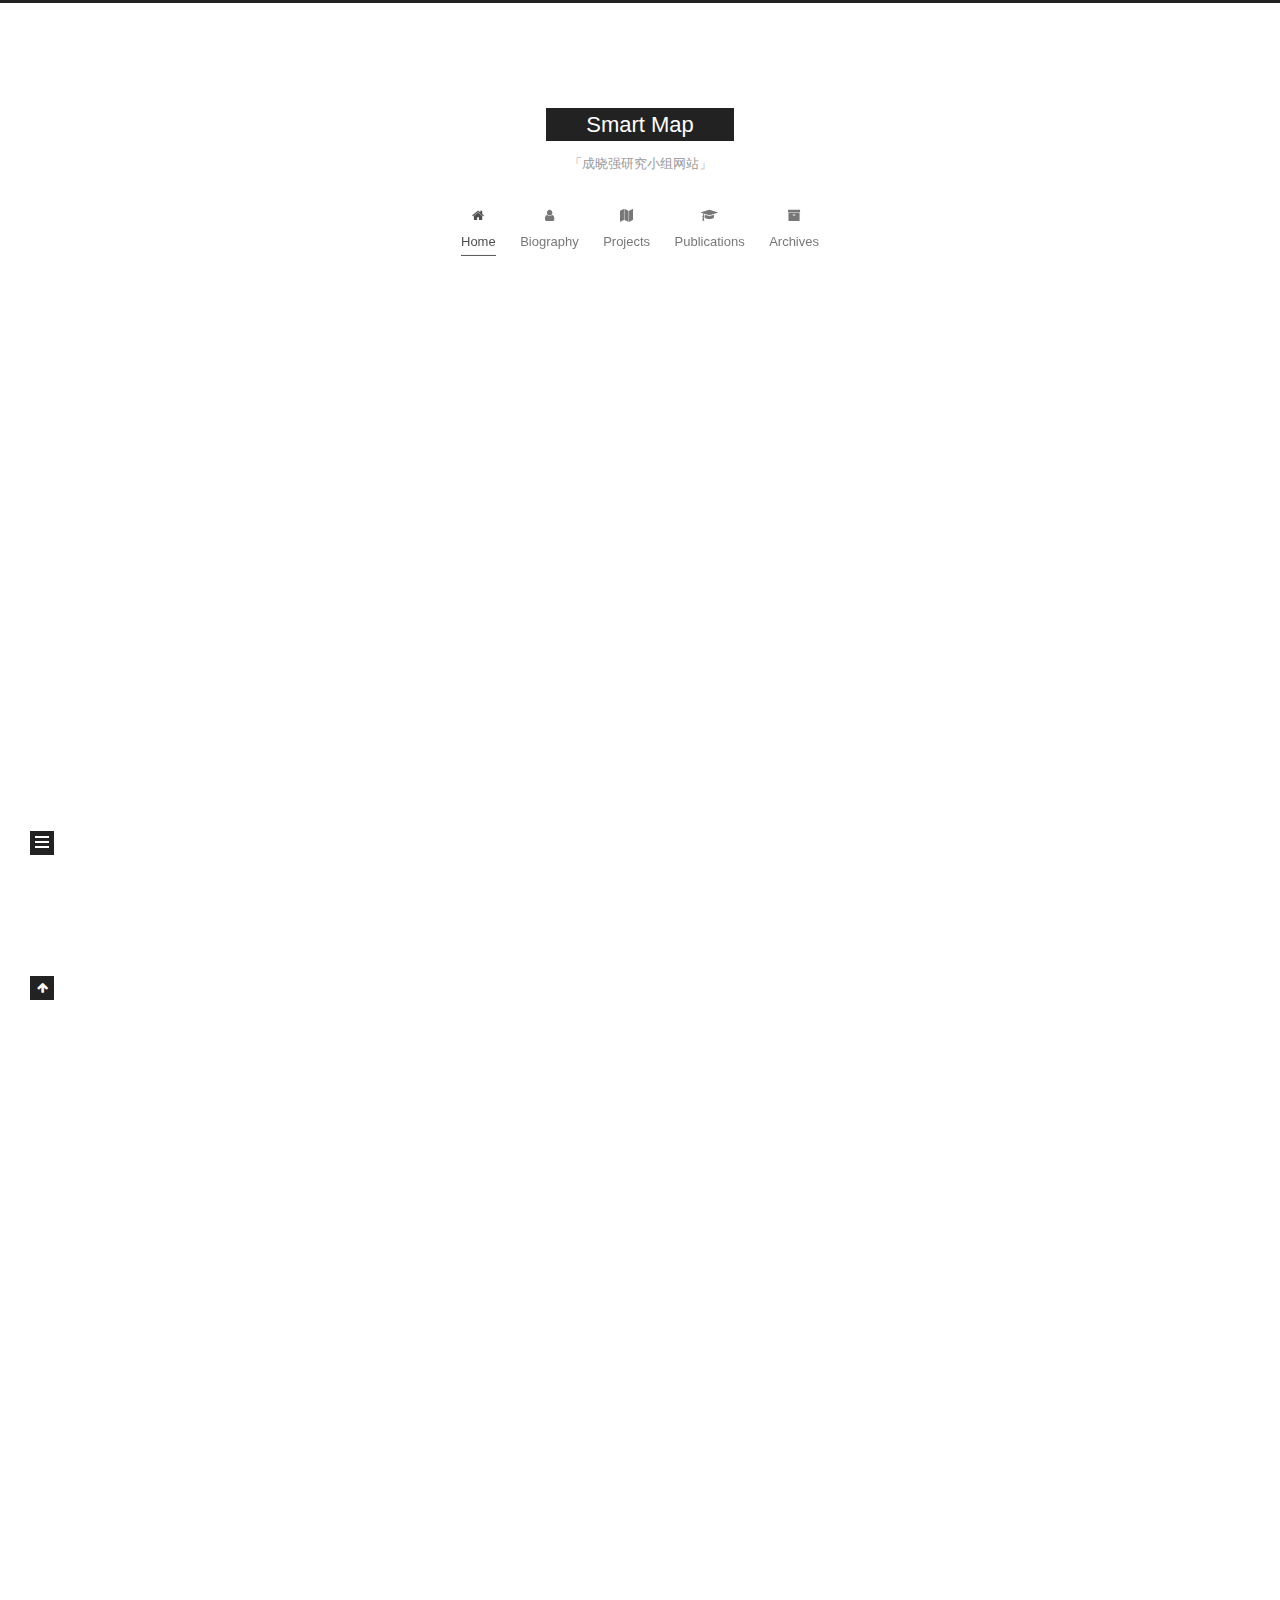
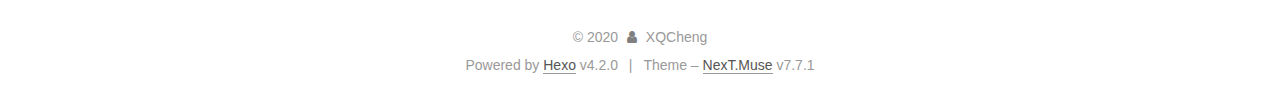
<file: index.html>
<!DOCTYPE html>
<html lang="en">
<head>
  <meta charset="UTF-8">
<meta name="viewport" content="width=device-width, initial-scale=1, maximum-scale=2">
<meta name="theme-color" content="#222">
<meta name="generator" content="Hexo 4.2.0">
  <link rel="apple-touch-icon" sizes="180x180" href="/images/apple-touch-icon-next.png">
  <link rel="icon" type="image/png" sizes="32x32" href="/images/favicon-32x32-next.png">
  <link rel="icon" type="image/png" sizes="16x16" href="/images/favicon-16x16-next.png">
  <link rel="mask-icon" href="/images/logo.svg" color="#222">

<link rel="stylesheet" href="/css/main.css">


<link rel="stylesheet" href="/lib/font-awesome/css/font-awesome.min.css">

<script id="hexo-configurations">
    var NexT = window.NexT || {};
    var CONFIG = {"hostname":"yoursite.com","root":"/","scheme":"Muse","version":"7.7.1","exturl":false,"sidebar":{"position":"left","display":"post","padding":18,"offset":12,"onmobile":false},"copycode":{"enable":false,"show_result":false,"style":null},"back2top":{"enable":true,"sidebar":false,"scrollpercent":false},"bookmark":{"enable":false,"color":"#222","save":"auto"},"fancybox":false,"mediumzoom":false,"lazyload":false,"pangu":false,"comments":{"style":"tabs","active":null,"storage":true,"lazyload":false,"nav":null},"algolia":{"hits":{"per_page":10},"labels":{"input_placeholder":"Search for Posts","hits_empty":"We didn't find any results for the search: ${query}","hits_stats":"${hits} results found in ${time} ms"}},"localsearch":{"enable":false,"trigger":"auto","top_n_per_article":1,"unescape":false,"preload":false},"motion":{"enable":true,"async":false,"transition":{"post_block":"fadeIn","post_header":"slideDownIn","post_body":"slideDownIn","coll_header":"slideLeftIn","sidebar":"slideUpIn"}}};
  </script>

  <meta name="description" content="成晓强研究小组网站">
<meta property="og:type" content="website">
<meta property="og:title" content="Smart Map">
<meta property="og:url" content="http://yoursite.com/index.html">
<meta property="og:site_name" content="Smart Map">
<meta property="og:description" content="成晓强研究小组网站">
<meta property="og:locale" content="en_US">
<meta property="article:author" content="XQCheng">
<meta name="twitter:card" content="summary">

<link rel="canonical" href="http://yoursite.com/">


<script id="page-configurations">
  // https://hexo.io/docs/variables.html
  CONFIG.page = {
    sidebar: "",
    isHome: true,
    isPost: false
  };
</script>

  <title>Smart Map</title>
  






  <noscript>
  <style>
  .use-motion .brand,
  .use-motion .menu-item,
  .sidebar-inner,
  .use-motion .post-block,
  .use-motion .pagination,
  .use-motion .comments,
  .use-motion .post-header,
  .use-motion .post-body,
  .use-motion .collection-header { opacity: initial; }

  .use-motion .site-title,
  .use-motion .site-subtitle {
    opacity: initial;
    top: initial;
  }

  .use-motion .logo-line-before i { left: initial; }
  .use-motion .logo-line-after i { right: initial; }
  </style>
</noscript>

</head>

<body itemscope itemtype="http://schema.org/WebPage">
  <div class="container use-motion">
    <div class="headband"></div>

    <header class="header" itemscope itemtype="http://schema.org/WPHeader">
      <div class="header-inner"><div class="site-brand-container">
  <div class="site-nav-toggle">
    <div class="toggle" aria-label="Toggle navigation bar">
      <span class="toggle-line toggle-line-first"></span>
      <span class="toggle-line toggle-line-middle"></span>
      <span class="toggle-line toggle-line-last"></span>
    </div>
  </div>

  <div class="site-meta">

    <div>
      <a href="/" class="brand" rel="start">
        <span class="logo-line-before"><i></i></span>
        <span class="site-title">Smart Map</span>
        <span class="logo-line-after"><i></i></span>
      </a>
    </div>
        <p class="site-subtitle">「成晓强研究小组网站」</p>
  </div>

  <div class="site-nav-right"></div>
</div>


<nav class="site-nav">
  
  <ul id="menu" class="menu">
        <li class="menu-item menu-item-home">

    <a href="/" rel="section"><i class="fa fa-fw fa-home"></i>Home</a>

  </li>
        <li class="menu-item menu-item-biography">

    <a href="/Biography/" rel="section"><i class="fa fa-fw fa-user"></i>Biography</a>

  </li>
        <li class="menu-item menu-item-projects">

    <a href="/Projects/" rel="section"><i class="fa fa-fw fa-map"></i>Projects</a>

  </li>
        <li class="menu-item menu-item-publications">

    <a href="/Publications/" rel="section"><i class="fa fa-fw fa-mortar-board"></i>Publications</a>

  </li>
        <li class="menu-item menu-item-archives">

    <a href="/archives/" rel="section"><i class="fa fa-fw fa-archive"></i>Archives</a>

  </li>
  </ul>

</nav>
</div>
    </header>

    
  <div class="back-to-top">
    <i class="fa fa-arrow-up"></i>
    <span>0%</span>
  </div>


    <main class="main">
      <div class="main-inner">
        <div class="content-wrap">
          

          <div class="content">
            

  <div class="posts-expand">
        
  
  
  <article itemscope itemtype="http://schema.org/Article" class="post-block home" lang="en">
    <link itemprop="mainEntityOfPage" href="http://yoursite.com/2020/02/22/%E5%B0%8F%E7%BB%84%E7%AE%80%E4%BB%8B/">

    <span hidden itemprop="author" itemscope itemtype="http://schema.org/Person">
      <meta itemprop="image" content="/images/avatar.gif">
      <meta itemprop="name" content="XQCheng">
      <meta itemprop="description" content="成晓强研究小组网站">
    </span>

    <span hidden itemprop="publisher" itemscope itemtype="http://schema.org/Organization">
      <meta itemprop="name" content="Smart Map">
    </span>
      <header class="post-header">
        <h1 class="post-title" itemprop="name headline">
          
            <a href="/2020/02/22/%E5%B0%8F%E7%BB%84%E7%AE%80%E4%BB%8B/" class="post-title-link" itemprop="url">小组简介</a>
        </h1>

        <div class="post-meta">
            <span class="post-meta-item">
              <span class="post-meta-item-icon">
                <i class="fa fa-calendar-o"></i>
              </span>
              <span class="post-meta-item-text">Posted on</span>
              

              <time title="Created: 2020-02-22 16:11:22 / Modified: 16:40:12" itemprop="dateCreated datePublished" datetime="2020-02-22T16:11:22+08:00">2020-02-22</time>
            </span>

          

        </div>
      </header>

    
    
    
    <div class="post-body" itemprop="articleBody">

      
          <p><strong>欢迎加入本研究小组！</strong></p>
<h3 id="研究方向"><a href="#研究方向" class="headerlink" title="研究方向"></a>研究方向</h3><p>主要研究方向为：<strong>人工智能辅助下的新媒体地图制图（AI-aided Cartography)</strong>，并通过研究AI-aided Cartography的方法理论，实现Smart Map的最终目标。目前包含以下几个方向：</p>
<ol>
<li><strong>基于内容特征的网络地图质量评价与改善</strong></li>
<li><strong>联合多源数据的OSM数据自动增强</strong></li>
<li><strong>大数据精简表达及多尺度可视化</strong></li>
<li><strong>高维时空地理大数据的动态可视化</strong></li>
<li><strong>机器学习辅助的Mashup制图智能决策</strong></li>
</ol>
<p>研究工作需要相关<strong>编程</strong>及<strong>时空数据处理、分析</strong>等技能，<strong>不怕没基础，可以从头学</strong>。</p>
<h3 id="人员构成"><a href="#人员构成" class="headerlink" title="人员构成"></a>人员构成</h3><p>小组负责人为成晓强博士。该小组目前有硕士生1名，本科生11名。同时，与湖北大学资源环境学院地理信息科学系的张帆老师（机器学习方向）、张良老师（激光点云方向）、张谦老师（计算机视觉与图像理解方向）共同组建了合作密切的跨学科、多领域研究团队，我们定期开展交流，共同攻关科研问题。这种学科交融将有效拓宽学生视野，提高学生实战能力。</p>
<h3 id="研究理念"><a href="#研究理念" class="headerlink" title="研究理念"></a>研究理念</h3><p>四处留心，发现问题；想方设法，解决问题。</p>
<h3 id="联系方式"><a href="#联系方式" class="headerlink" title="联系方式"></a>联系方式</h3><p>邮箱：carto(@)hubu.edu.cn</p>
<p>电话：18627858631（微信同号）</p>
<p>QQ：273174654</p>

      
    </div>

    
    
    
      <footer class="post-footer">
        <div class="post-eof"></div>
      </footer>
  </article>
  
  
  

  </div>

  



          </div>
          

<script>
  window.addEventListener('tabs:register', () => {
    let activeClass = CONFIG.comments.activeClass;
    if (CONFIG.comments.storage) {
      activeClass = localStorage.getItem('comments_active') || activeClass;
    }
    if (activeClass) {
      let activeTab = document.querySelector(`a[href="#comment-${activeClass}"]`);
      if (activeTab) {
        activeTab.click();
      }
    }
  });
  if (CONFIG.comments.storage) {
    window.addEventListener('tabs:click', event => {
      if (!event.target.matches('.tabs-comment .tab-content .tab-pane')) return;
      let commentClass = event.target.classList[1];
      localStorage.setItem('comments_active', commentClass);
    });
  }
</script>

        </div>
          
  
  <div class="toggle sidebar-toggle">
    <span class="toggle-line toggle-line-first"></span>
    <span class="toggle-line toggle-line-middle"></span>
    <span class="toggle-line toggle-line-last"></span>
  </div>

  <aside class="sidebar">
    <div class="sidebar-inner">

      <ul class="sidebar-nav motion-element">
        <li class="sidebar-nav-toc">
          Table of Contents
        </li>
        <li class="sidebar-nav-overview">
          Overview
        </li>
      </ul>

      <!--noindex-->
      <div class="post-toc-wrap sidebar-panel">
      </div>
      <!--/noindex-->

      <div class="site-overview-wrap sidebar-panel">
        <div class="site-author motion-element" itemprop="author" itemscope itemtype="http://schema.org/Person">
  <p class="site-author-name" itemprop="name">XQCheng</p>
  <div class="site-description" itemprop="description">成晓强研究小组网站</div>
</div>
<div class="site-state-wrap motion-element">
  <nav class="site-state">
      <div class="site-state-item site-state-posts">
          <a href="/archives/">
        
          <span class="site-state-item-count">1</span>
          <span class="site-state-item-name">posts</span>
        </a>
      </div>
  </nav>
</div>



      </div>

    </div>
  </aside>
  <div id="sidebar-dimmer"></div>


      </div>
    </main>

    <footer class="footer">
      <div class="footer-inner">
        

<div class="copyright">
  
  &copy; 
  <span itemprop="copyrightYear">2020</span>
  <span class="with-love">
    <i class="fa fa-user"></i>
  </span>
  <span class="author" itemprop="copyrightHolder">XQCheng</span>
</div>
  <div class="powered-by">Powered by <a href="https://hexo.io/" class="theme-link" rel="noopener" target="_blank">Hexo</a> v4.2.0
  </div>
  <span class="post-meta-divider">|</span>
  <div class="theme-info">Theme – <a href="https://muse.theme-next.org/" class="theme-link" rel="noopener" target="_blank">NexT.Muse</a> v7.7.1
  </div>

        








      </div>
    </footer>
  </div>

  
  <script src="/lib/anime.min.js"></script>
  <script src="/lib/velocity/velocity.min.js"></script>
  <script src="/lib/velocity/velocity.ui.min.js"></script>

<script src="/js/utils.js"></script>

<script src="/js/motion.js"></script>


<script src="/js/schemes/muse.js"></script>


<script src="/js/next-boot.js"></script>




  















  

  

</body>
</html>
</file>
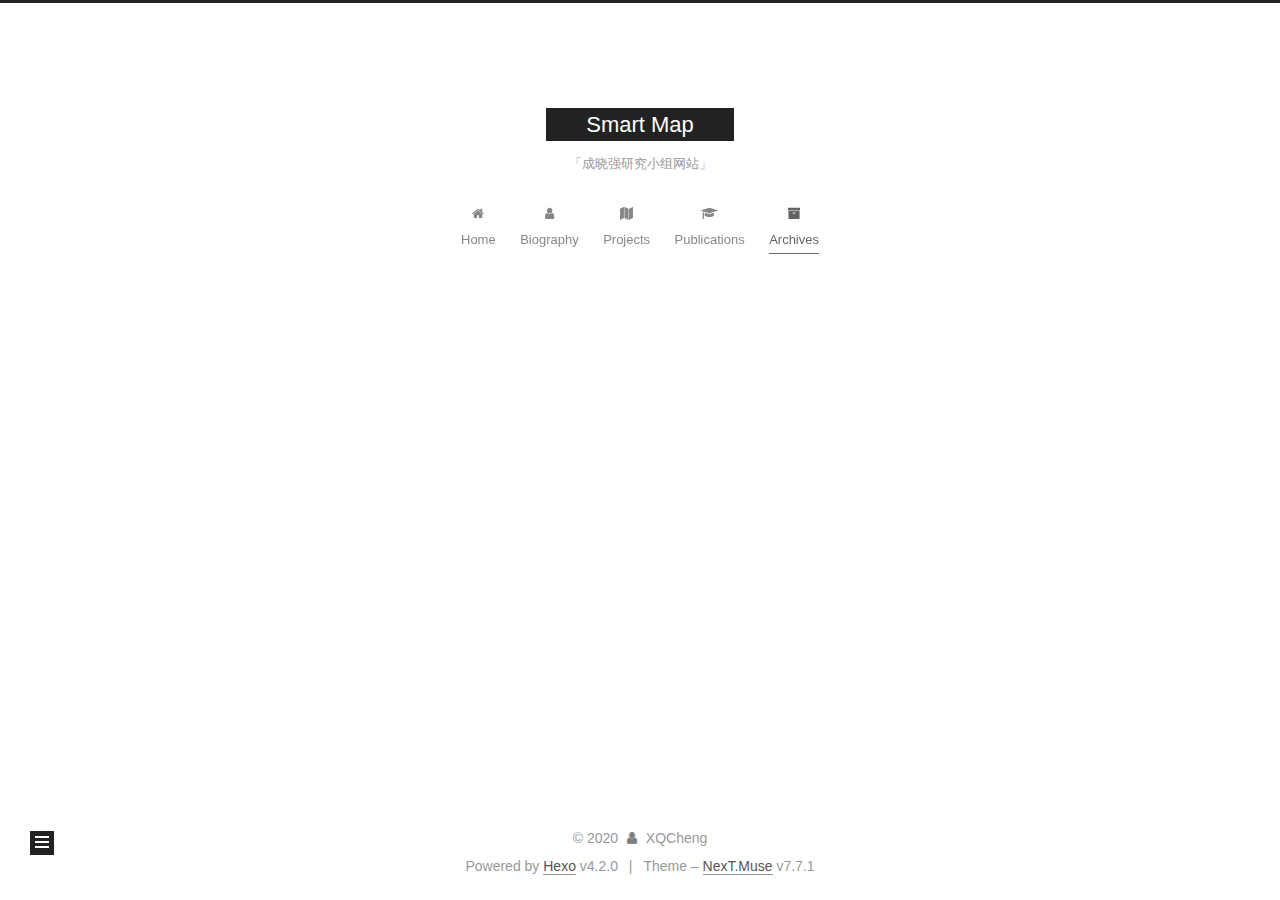
<file: archives/index.html>
<!DOCTYPE html>
<html lang="en">
<head>
  <meta charset="UTF-8">
<meta name="viewport" content="width=device-width, initial-scale=1, maximum-scale=2">
<meta name="theme-color" content="#222">
<meta name="generator" content="Hexo 4.2.0">
  <link rel="apple-touch-icon" sizes="180x180" href="/images/apple-touch-icon-next.png">
  <link rel="icon" type="image/png" sizes="32x32" href="/images/favicon-32x32-next.png">
  <link rel="icon" type="image/png" sizes="16x16" href="/images/favicon-16x16-next.png">
  <link rel="mask-icon" href="/images/logo.svg" color="#222">

<link rel="stylesheet" href="/css/main.css">


<link rel="stylesheet" href="/lib/font-awesome/css/font-awesome.min.css">

<script id="hexo-configurations">
    var NexT = window.NexT || {};
    var CONFIG = {"hostname":"yoursite.com","root":"/","scheme":"Muse","version":"7.7.1","exturl":false,"sidebar":{"position":"left","display":"post","padding":18,"offset":12,"onmobile":false},"copycode":{"enable":false,"show_result":false,"style":null},"back2top":{"enable":true,"sidebar":false,"scrollpercent":false},"bookmark":{"enable":false,"color":"#222","save":"auto"},"fancybox":false,"mediumzoom":false,"lazyload":false,"pangu":false,"comments":{"style":"tabs","active":null,"storage":true,"lazyload":false,"nav":null},"algolia":{"hits":{"per_page":10},"labels":{"input_placeholder":"Search for Posts","hits_empty":"We didn't find any results for the search: ${query}","hits_stats":"${hits} results found in ${time} ms"}},"localsearch":{"enable":false,"trigger":"auto","top_n_per_article":1,"unescape":false,"preload":false},"motion":{"enable":true,"async":false,"transition":{"post_block":"fadeIn","post_header":"slideDownIn","post_body":"slideDownIn","coll_header":"slideLeftIn","sidebar":"slideUpIn"}}};
  </script>

  <meta name="description" content="成晓强研究小组网站">
<meta property="og:type" content="website">
<meta property="og:title" content="Smart Map">
<meta property="og:url" content="http://yoursite.com/archives/index.html">
<meta property="og:site_name" content="Smart Map">
<meta property="og:description" content="成晓强研究小组网站">
<meta property="og:locale" content="en_US">
<meta property="article:author" content="XQCheng">
<meta name="twitter:card" content="summary">

<link rel="canonical" href="http://yoursite.com/archives/">


<script id="page-configurations">
  // https://hexo.io/docs/variables.html
  CONFIG.page = {
    sidebar: "",
    isHome: false,
    isPost: false
  };
</script>

  <title>Archive | Smart Map</title>
  






  <noscript>
  <style>
  .use-motion .brand,
  .use-motion .menu-item,
  .sidebar-inner,
  .use-motion .post-block,
  .use-motion .pagination,
  .use-motion .comments,
  .use-motion .post-header,
  .use-motion .post-body,
  .use-motion .collection-header { opacity: initial; }

  .use-motion .site-title,
  .use-motion .site-subtitle {
    opacity: initial;
    top: initial;
  }

  .use-motion .logo-line-before i { left: initial; }
  .use-motion .logo-line-after i { right: initial; }
  </style>
</noscript>

</head>

<body itemscope itemtype="http://schema.org/WebPage">
  <div class="container use-motion">
    <div class="headband"></div>

    <header class="header" itemscope itemtype="http://schema.org/WPHeader">
      <div class="header-inner"><div class="site-brand-container">
  <div class="site-nav-toggle">
    <div class="toggle" aria-label="Toggle navigation bar">
      <span class="toggle-line toggle-line-first"></span>
      <span class="toggle-line toggle-line-middle"></span>
      <span class="toggle-line toggle-line-last"></span>
    </div>
  </div>

  <div class="site-meta">

    <div>
      <a href="/" class="brand" rel="start">
        <span class="logo-line-before"><i></i></span>
        <span class="site-title">Smart Map</span>
        <span class="logo-line-after"><i></i></span>
      </a>
    </div>
        <p class="site-subtitle">「成晓强研究小组网站」</p>
  </div>

  <div class="site-nav-right"></div>
</div>


<nav class="site-nav">
  
  <ul id="menu" class="menu">
        <li class="menu-item menu-item-home">

    <a href="/" rel="section"><i class="fa fa-fw fa-home"></i>Home</a>

  </li>
        <li class="menu-item menu-item-biography">

    <a href="/Biography/" rel="section"><i class="fa fa-fw fa-user"></i>Biography</a>

  </li>
        <li class="menu-item menu-item-projects">

    <a href="/Projects/" rel="section"><i class="fa fa-fw fa-map"></i>Projects</a>

  </li>
        <li class="menu-item menu-item-publications">

    <a href="/Publications/" rel="section"><i class="fa fa-fw fa-mortar-board"></i>Publications</a>

  </li>
        <li class="menu-item menu-item-archives">

    <a href="/archives/" rel="section"><i class="fa fa-fw fa-archive"></i>Archives</a>

  </li>
  </ul>

</nav>
</div>
    </header>

    
  <div class="back-to-top">
    <i class="fa fa-arrow-up"></i>
    <span>0%</span>
  </div>


    <main class="main">
      <div class="main-inner">
        <div class="content-wrap">
          

          <div class="content">
            

  
  
  
  <div class="post-block">
    <div class="posts-collapse">
      <div class="collection-title">
        <span class="collection-header">Um..! 1 post. Keep on posting.</span>
      </div>

      
    <div class="collection-year">
      <h1 class="collection-header">2020</h1>
    </div>

  <article itemscope itemtype="http://schema.org/Article">
    <header class="post-header">

      <div class="post-meta">
        <time itemprop="dateCreated"
              datetime="2020-02-22T16:11:22+08:00"
              content="2020-02-22">
          02-22
        </time>
      </div>

      <h2 class="post-title">
          <a class="post-title-link" href="/2020/02/22/%E5%B0%8F%E7%BB%84%E7%AE%80%E4%BB%8B/" itemprop="url">
            <span itemprop="name">小组简介</span>
          </a>
      </h2>

    </header>
  </article>


    </div>
  </div>
  
  
  

  



          </div>
          

<script>
  window.addEventListener('tabs:register', () => {
    let activeClass = CONFIG.comments.activeClass;
    if (CONFIG.comments.storage) {
      activeClass = localStorage.getItem('comments_active') || activeClass;
    }
    if (activeClass) {
      let activeTab = document.querySelector(`a[href="#comment-${activeClass}"]`);
      if (activeTab) {
        activeTab.click();
      }
    }
  });
  if (CONFIG.comments.storage) {
    window.addEventListener('tabs:click', event => {
      if (!event.target.matches('.tabs-comment .tab-content .tab-pane')) return;
      let commentClass = event.target.classList[1];
      localStorage.setItem('comments_active', commentClass);
    });
  }
</script>

        </div>
          
  
  <div class="toggle sidebar-toggle">
    <span class="toggle-line toggle-line-first"></span>
    <span class="toggle-line toggle-line-middle"></span>
    <span class="toggle-line toggle-line-last"></span>
  </div>

  <aside class="sidebar">
    <div class="sidebar-inner">

      <ul class="sidebar-nav motion-element">
        <li class="sidebar-nav-toc">
          Table of Contents
        </li>
        <li class="sidebar-nav-overview">
          Overview
        </li>
      </ul>

      <!--noindex-->
      <div class="post-toc-wrap sidebar-panel">
      </div>
      <!--/noindex-->

      <div class="site-overview-wrap sidebar-panel">
        <div class="site-author motion-element" itemprop="author" itemscope itemtype="http://schema.org/Person">
  <p class="site-author-name" itemprop="name">XQCheng</p>
  <div class="site-description" itemprop="description">成晓强研究小组网站</div>
</div>
<div class="site-state-wrap motion-element">
  <nav class="site-state">
      <div class="site-state-item site-state-posts">
          <a href="/archives/">
        
          <span class="site-state-item-count">1</span>
          <span class="site-state-item-name">posts</span>
        </a>
      </div>
  </nav>
</div>



      </div>

    </div>
  </aside>
  <div id="sidebar-dimmer"></div>


      </div>
    </main>

    <footer class="footer">
      <div class="footer-inner">
        

<div class="copyright">
  
  &copy; 
  <span itemprop="copyrightYear">2020</span>
  <span class="with-love">
    <i class="fa fa-user"></i>
  </span>
  <span class="author" itemprop="copyrightHolder">XQCheng</span>
</div>
  <div class="powered-by">Powered by <a href="https://hexo.io/" class="theme-link" rel="noopener" target="_blank">Hexo</a> v4.2.0
  </div>
  <span class="post-meta-divider">|</span>
  <div class="theme-info">Theme – <a href="https://muse.theme-next.org/" class="theme-link" rel="noopener" target="_blank">NexT.Muse</a> v7.7.1
  </div>

        








      </div>
    </footer>
  </div>

  
  <script src="/lib/anime.min.js"></script>
  <script src="/lib/velocity/velocity.min.js"></script>
  <script src="/lib/velocity/velocity.ui.min.js"></script>

<script src="/js/utils.js"></script>

<script src="/js/motion.js"></script>


<script src="/js/schemes/muse.js"></script>


<script src="/js/next-boot.js"></script>




  















  

  

</body>
</html>
</file>
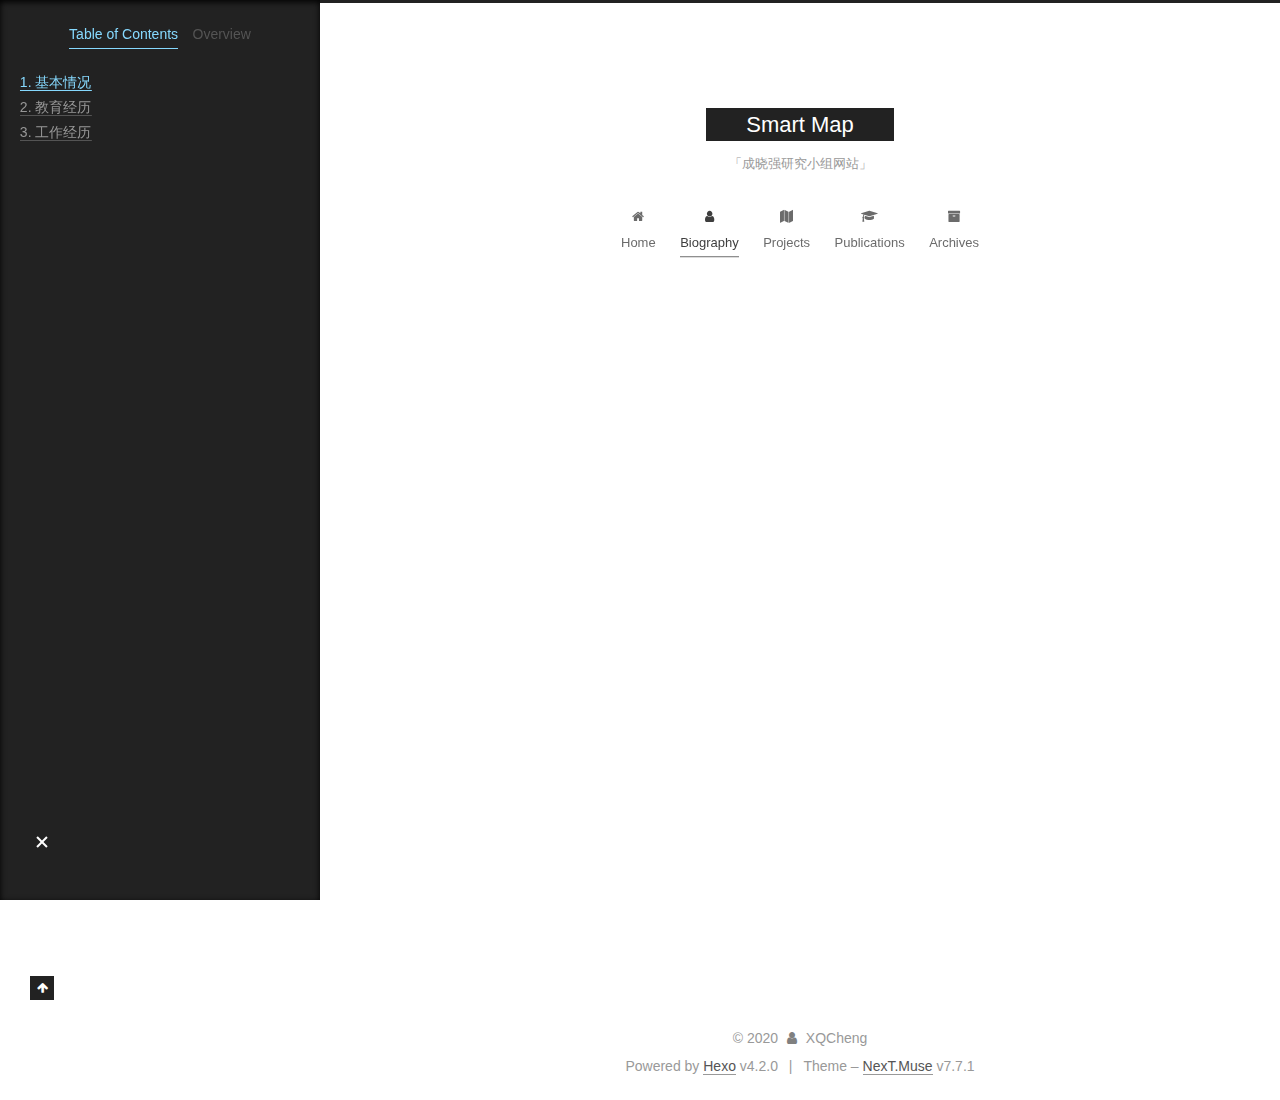
<file: Biography/index.html>
<!DOCTYPE html>
<html lang="en">
<head>
  <meta charset="UTF-8">
<meta name="viewport" content="width=device-width, initial-scale=1, maximum-scale=2">
<meta name="theme-color" content="#222">
<meta name="generator" content="Hexo 4.2.0">
  <link rel="apple-touch-icon" sizes="180x180" href="/images/apple-touch-icon-next.png">
  <link rel="icon" type="image/png" sizes="32x32" href="/images/favicon-32x32-next.png">
  <link rel="icon" type="image/png" sizes="16x16" href="/images/favicon-16x16-next.png">
  <link rel="mask-icon" href="/images/logo.svg" color="#222">

<link rel="stylesheet" href="/css/main.css">


<link rel="stylesheet" href="/lib/font-awesome/css/font-awesome.min.css">

<script id="hexo-configurations">
    var NexT = window.NexT || {};
    var CONFIG = {"hostname":"yoursite.com","root":"/","scheme":"Muse","version":"7.7.1","exturl":false,"sidebar":{"position":"left","display":"post","padding":18,"offset":12,"onmobile":false},"copycode":{"enable":false,"show_result":false,"style":null},"back2top":{"enable":true,"sidebar":false,"scrollpercent":false},"bookmark":{"enable":false,"color":"#222","save":"auto"},"fancybox":false,"mediumzoom":false,"lazyload":false,"pangu":false,"comments":{"style":"tabs","active":null,"storage":true,"lazyload":false,"nav":null},"algolia":{"hits":{"per_page":10},"labels":{"input_placeholder":"Search for Posts","hits_empty":"We didn't find any results for the search: ${query}","hits_stats":"${hits} results found in ${time} ms"}},"localsearch":{"enable":false,"trigger":"auto","top_n_per_article":1,"unescape":false,"preload":false},"motion":{"enable":true,"async":false,"transition":{"post_block":"fadeIn","post_header":"slideDownIn","post_body":"slideDownIn","coll_header":"slideLeftIn","sidebar":"slideUpIn"}}};
  </script>

  <meta name="description" content="基本情况成晓强，男，湖北大学资源环境学院，博士，讲师。研究方向：空间大数据可视化，Web制图，空间分析，地理信息服务等。2013年获武汉大学地图制图学与地理信息工程专业博士学位。 教育经历 2008&#x2F;9-2013&#x2F;12，武汉大学，资源与环境科学学院，博士，导师：艾廷华 2004&#x2F;9-2008&#x2F;6，山东科技大学，地球科学与信息工程学院，学士  工作经历 2016&#x2F;7-至今，湖北大学，资源环境学院，讲">
<meta property="og:type" content="website">
<meta property="og:title" content="成晓强 个人简介">
<meta property="og:url" content="http://yoursite.com/Biography/index.html">
<meta property="og:site_name" content="Smart Map">
<meta property="og:description" content="基本情况成晓强，男，湖北大学资源环境学院，博士，讲师。研究方向：空间大数据可视化，Web制图，空间分析，地理信息服务等。2013年获武汉大学地图制图学与地理信息工程专业博士学位。 教育经历 2008&#x2F;9-2013&#x2F;12，武汉大学，资源与环境科学学院，博士，导师：艾廷华 2004&#x2F;9-2008&#x2F;6，山东科技大学，地球科学与信息工程学院，学士  工作经历 2016&#x2F;7-至今，湖北大学，资源环境学院，讲">
<meta property="og:locale" content="en_US">
<meta property="article:published_time" content="2020-02-22T07:05:21.000Z">
<meta property="article:modified_time" content="2020-02-22T07:25:40.457Z">
<meta property="article:author" content="XQCheng">
<meta name="twitter:card" content="summary">

<link rel="canonical" href="http://yoursite.com/Biography/">


<script id="page-configurations">
  // https://hexo.io/docs/variables.html
  CONFIG.page = {
    sidebar: "",
    isHome: false,
    isPost: false
  };
</script>

  <title>成晓强 个人简介 | Smart Map
  </title>
  






  <noscript>
  <style>
  .use-motion .brand,
  .use-motion .menu-item,
  .sidebar-inner,
  .use-motion .post-block,
  .use-motion .pagination,
  .use-motion .comments,
  .use-motion .post-header,
  .use-motion .post-body,
  .use-motion .collection-header { opacity: initial; }

  .use-motion .site-title,
  .use-motion .site-subtitle {
    opacity: initial;
    top: initial;
  }

  .use-motion .logo-line-before i { left: initial; }
  .use-motion .logo-line-after i { right: initial; }
  </style>
</noscript>

</head>

<body itemscope itemtype="http://schema.org/WebPage">
  <div class="container use-motion">
    <div class="headband"></div>

    <header class="header" itemscope itemtype="http://schema.org/WPHeader">
      <div class="header-inner"><div class="site-brand-container">
  <div class="site-nav-toggle">
    <div class="toggle" aria-label="Toggle navigation bar">
      <span class="toggle-line toggle-line-first"></span>
      <span class="toggle-line toggle-line-middle"></span>
      <span class="toggle-line toggle-line-last"></span>
    </div>
  </div>

  <div class="site-meta">

    <div>
      <a href="/" class="brand" rel="start">
        <span class="logo-line-before"><i></i></span>
        <span class="site-title">Smart Map</span>
        <span class="logo-line-after"><i></i></span>
      </a>
    </div>
        <p class="site-subtitle">「成晓强研究小组网站」</p>
  </div>

  <div class="site-nav-right"></div>
</div>


<nav class="site-nav">
  
  <ul id="menu" class="menu">
        <li class="menu-item menu-item-home">

    <a href="/" rel="section"><i class="fa fa-fw fa-home"></i>Home</a>

  </li>
        <li class="menu-item menu-item-biography">

    <a href="/Biography/" rel="section"><i class="fa fa-fw fa-user"></i>Biography</a>

  </li>
        <li class="menu-item menu-item-projects">

    <a href="/Projects/" rel="section"><i class="fa fa-fw fa-map"></i>Projects</a>

  </li>
        <li class="menu-item menu-item-publications">

    <a href="/Publications/" rel="section"><i class="fa fa-fw fa-mortar-board"></i>Publications</a>

  </li>
        <li class="menu-item menu-item-archives">

    <a href="/archives/" rel="section"><i class="fa fa-fw fa-archive"></i>Archives</a>

  </li>
  </ul>

</nav>
</div>
    </header>

    
  <div class="back-to-top">
    <i class="fa fa-arrow-up"></i>
    <span>0%</span>
  </div>


    <main class="main">
      <div class="main-inner">
        <div class="content-wrap">
          
  
  

          <div class="content">
            

  <div class="posts-expand">
    
    
    
    <div class="post-block" lang="en">
      <header class="post-header">

<h1 class="post-title" itemprop="name headline">成晓强 个人简介
</h1>

<div class="post-meta">
  

</div>

</header>

      
      
      
      <div class="post-body">
          <h3 id="基本情况"><a href="#基本情况" class="headerlink" title="基本情况"></a>基本情况</h3><p>成晓强，男，湖北大学资源环境学院，博士，讲师。研究方向：空间大数据可视化，Web制图，空间分析，地理信息服务等。2013年获武汉大学地图制图学与地理信息工程专业博士学位。</p>
<h3 id="教育经历"><a href="#教育经历" class="headerlink" title="教育经历"></a>教育经历</h3><ol>
<li>2008/9-2013/12，武汉大学，资源与环境科学学院，博士，导师：艾廷华</li>
<li>2004/9-2008/6，山东科技大学，地球科学与信息工程学院，学士</li>
</ol>
<h3 id="工作经历"><a href="#工作经历" class="headerlink" title="工作经历"></a>工作经历</h3><ol>
<li>2016/7-至今，湖北大学，资源环境学院，讲师</li>
<li>2014/5-2016/6，武汉大学，测绘遥感信息工程国家重点实验室，博士后，合作导师：吴华意</li>
</ol>

      </div>
      
      
      
    </div>
    

    
    
    
  </div>


          </div>
          

<script>
  window.addEventListener('tabs:register', () => {
    let activeClass = CONFIG.comments.activeClass;
    if (CONFIG.comments.storage) {
      activeClass = localStorage.getItem('comments_active') || activeClass;
    }
    if (activeClass) {
      let activeTab = document.querySelector(`a[href="#comment-${activeClass}"]`);
      if (activeTab) {
        activeTab.click();
      }
    }
  });
  if (CONFIG.comments.storage) {
    window.addEventListener('tabs:click', event => {
      if (!event.target.matches('.tabs-comment .tab-content .tab-pane')) return;
      let commentClass = event.target.classList[1];
      localStorage.setItem('comments_active', commentClass);
    });
  }
</script>

        </div>
          
  
  <div class="toggle sidebar-toggle">
    <span class="toggle-line toggle-line-first"></span>
    <span class="toggle-line toggle-line-middle"></span>
    <span class="toggle-line toggle-line-last"></span>
  </div>

  <aside class="sidebar">
    <div class="sidebar-inner">

      <ul class="sidebar-nav motion-element">
        <li class="sidebar-nav-toc">
          Table of Contents
        </li>
        <li class="sidebar-nav-overview">
          Overview
        </li>
      </ul>

      <!--noindex-->
      <div class="post-toc-wrap sidebar-panel">
          <div class="post-toc motion-element"><ol class="nav"><li class="nav-item nav-level-3"><a class="nav-link" href="#基本情况"><span class="nav-number">1.</span> <span class="nav-text">基本情况</span></a></li><li class="nav-item nav-level-3"><a class="nav-link" href="#教育经历"><span class="nav-number">2.</span> <span class="nav-text">教育经历</span></a></li><li class="nav-item nav-level-3"><a class="nav-link" href="#工作经历"><span class="nav-number">3.</span> <span class="nav-text">工作经历</span></a></li></ol></div>
      </div>
      <!--/noindex-->

      <div class="site-overview-wrap sidebar-panel">
        <div class="site-author motion-element" itemprop="author" itemscope itemtype="http://schema.org/Person">
  <p class="site-author-name" itemprop="name">XQCheng</p>
  <div class="site-description" itemprop="description">成晓强研究小组网站</div>
</div>
<div class="site-state-wrap motion-element">
  <nav class="site-state">
      <div class="site-state-item site-state-posts">
          <a href="/archives/">
        
          <span class="site-state-item-count">1</span>
          <span class="site-state-item-name">posts</span>
        </a>
      </div>
  </nav>
</div>



      </div>

    </div>
  </aside>
  <div id="sidebar-dimmer"></div>


      </div>
    </main>

    <footer class="footer">
      <div class="footer-inner">
        

<div class="copyright">
  
  &copy; 
  <span itemprop="copyrightYear">2020</span>
  <span class="with-love">
    <i class="fa fa-user"></i>
  </span>
  <span class="author" itemprop="copyrightHolder">XQCheng</span>
</div>
  <div class="powered-by">Powered by <a href="https://hexo.io/" class="theme-link" rel="noopener" target="_blank">Hexo</a> v4.2.0
  </div>
  <span class="post-meta-divider">|</span>
  <div class="theme-info">Theme – <a href="https://muse.theme-next.org/" class="theme-link" rel="noopener" target="_blank">NexT.Muse</a> v7.7.1
  </div>

        








      </div>
    </footer>
  </div>

  
  <script src="/lib/anime.min.js"></script>
  <script src="/lib/velocity/velocity.min.js"></script>
  <script src="/lib/velocity/velocity.ui.min.js"></script>

<script src="/js/utils.js"></script>

<script src="/js/motion.js"></script>


<script src="/js/schemes/muse.js"></script>


<script src="/js/next-boot.js"></script>




  















  

  

</body>
</html>
</file>
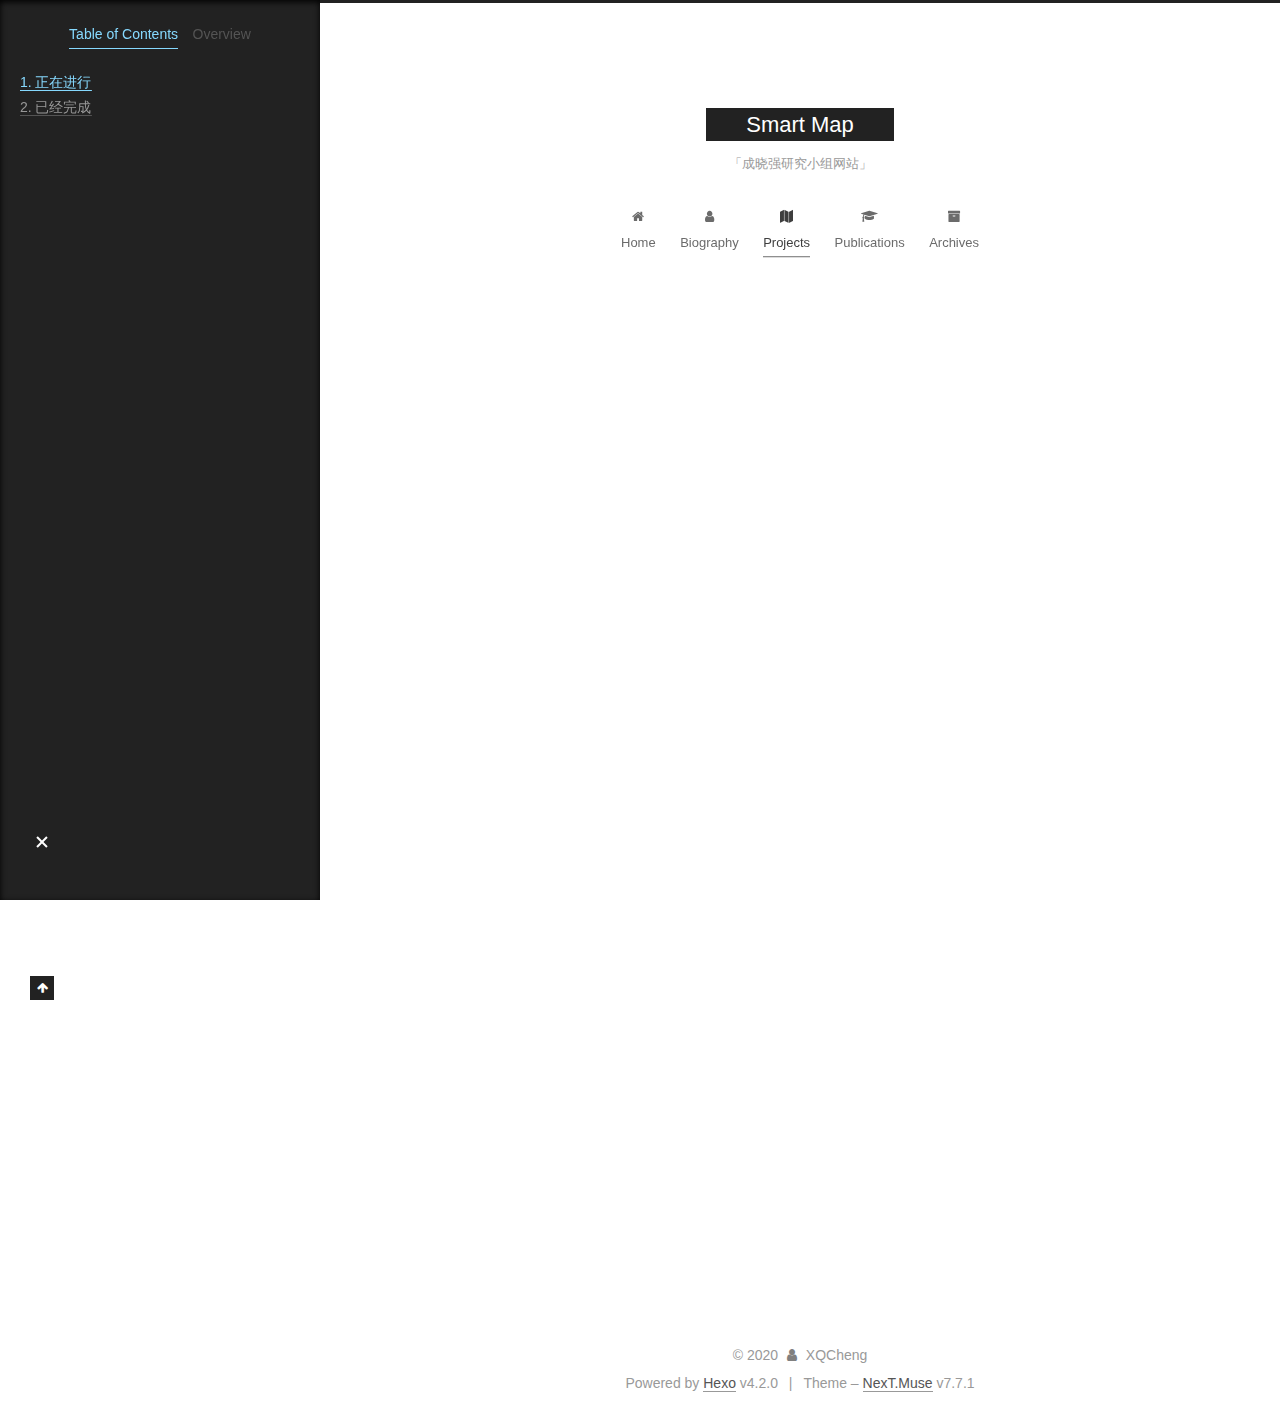
<file: Projects/index.html>
<!DOCTYPE html>
<html lang="en">
<head>
  <meta charset="UTF-8">
<meta name="viewport" content="width=device-width, initial-scale=1, maximum-scale=2">
<meta name="theme-color" content="#222">
<meta name="generator" content="Hexo 4.2.0">
  <link rel="apple-touch-icon" sizes="180x180" href="/images/apple-touch-icon-next.png">
  <link rel="icon" type="image/png" sizes="32x32" href="/images/favicon-32x32-next.png">
  <link rel="icon" type="image/png" sizes="16x16" href="/images/favicon-16x16-next.png">
  <link rel="mask-icon" href="/images/logo.svg" color="#222">

<link rel="stylesheet" href="/css/main.css">


<link rel="stylesheet" href="/lib/font-awesome/css/font-awesome.min.css">

<script id="hexo-configurations">
    var NexT = window.NexT || {};
    var CONFIG = {"hostname":"yoursite.com","root":"/","scheme":"Muse","version":"7.7.1","exturl":false,"sidebar":{"position":"left","display":"post","padding":18,"offset":12,"onmobile":false},"copycode":{"enable":false,"show_result":false,"style":null},"back2top":{"enable":true,"sidebar":false,"scrollpercent":false},"bookmark":{"enable":false,"color":"#222","save":"auto"},"fancybox":false,"mediumzoom":false,"lazyload":false,"pangu":false,"comments":{"style":"tabs","active":null,"storage":true,"lazyload":false,"nav":null},"algolia":{"hits":{"per_page":10},"labels":{"input_placeholder":"Search for Posts","hits_empty":"We didn't find any results for the search: ${query}","hits_stats":"${hits} results found in ${time} ms"}},"localsearch":{"enable":false,"trigger":"auto","top_n_per_article":1,"unescape":false,"preload":false},"motion":{"enable":true,"async":false,"transition":{"post_block":"fadeIn","post_header":"slideDownIn","post_body":"slideDownIn","coll_header":"slideLeftIn","sidebar":"slideUpIn"}}};
  </script>

  <meta name="description" content="正在进行 “三调”土地利用数据自动综合缩编软件（与武汉大学合作），2020 地理大数据可视化平台软件（与武汉大学合作），2020 基于地理词云的位置大数据可视分析，测绘遥感信息工程国家重点实验室实验室开放基金项目，2020 基于天空地协同观测的精准农情监测技术研发与示范，湖北省技术创新专项 ，2020 支持精简表达与实时交互的巡天观测数据可视分析方法研究，中国科学院空间应用工程与技术中心开放基金，">
<meta property="og:type" content="website">
<meta property="og:title" content="科研项目">
<meta property="og:url" content="http://yoursite.com/Projects/index.html">
<meta property="og:site_name" content="Smart Map">
<meta property="og:description" content="正在进行 “三调”土地利用数据自动综合缩编软件（与武汉大学合作），2020 地理大数据可视化平台软件（与武汉大学合作），2020 基于地理词云的位置大数据可视分析，测绘遥感信息工程国家重点实验室实验室开放基金项目，2020 基于天空地协同观测的精准农情监测技术研发与示范，湖北省技术创新专项 ，2020 支持精简表达与实时交互的巡天观测数据可视分析方法研究，中国科学院空间应用工程与技术中心开放基金，">
<meta property="og:locale" content="en_US">
<meta property="article:published_time" content="2020-02-21T15:52:47.000Z">
<meta property="article:modified_time" content="2020-02-22T07:36:34.130Z">
<meta property="article:author" content="XQCheng">
<meta name="twitter:card" content="summary">

<link rel="canonical" href="http://yoursite.com/Projects/">


<script id="page-configurations">
  // https://hexo.io/docs/variables.html
  CONFIG.page = {
    sidebar: "",
    isHome: false,
    isPost: false
  };
</script>

  <title>科研项目 | Smart Map
  </title>
  






  <noscript>
  <style>
  .use-motion .brand,
  .use-motion .menu-item,
  .sidebar-inner,
  .use-motion .post-block,
  .use-motion .pagination,
  .use-motion .comments,
  .use-motion .post-header,
  .use-motion .post-body,
  .use-motion .collection-header { opacity: initial; }

  .use-motion .site-title,
  .use-motion .site-subtitle {
    opacity: initial;
    top: initial;
  }

  .use-motion .logo-line-before i { left: initial; }
  .use-motion .logo-line-after i { right: initial; }
  </style>
</noscript>

</head>

<body itemscope itemtype="http://schema.org/WebPage">
  <div class="container use-motion">
    <div class="headband"></div>

    <header class="header" itemscope itemtype="http://schema.org/WPHeader">
      <div class="header-inner"><div class="site-brand-container">
  <div class="site-nav-toggle">
    <div class="toggle" aria-label="Toggle navigation bar">
      <span class="toggle-line toggle-line-first"></span>
      <span class="toggle-line toggle-line-middle"></span>
      <span class="toggle-line toggle-line-last"></span>
    </div>
  </div>

  <div class="site-meta">

    <div>
      <a href="/" class="brand" rel="start">
        <span class="logo-line-before"><i></i></span>
        <span class="site-title">Smart Map</span>
        <span class="logo-line-after"><i></i></span>
      </a>
    </div>
        <p class="site-subtitle">「成晓强研究小组网站」</p>
  </div>

  <div class="site-nav-right"></div>
</div>


<nav class="site-nav">
  
  <ul id="menu" class="menu">
        <li class="menu-item menu-item-home">

    <a href="/" rel="section"><i class="fa fa-fw fa-home"></i>Home</a>

  </li>
        <li class="menu-item menu-item-biography">

    <a href="/Biography/" rel="section"><i class="fa fa-fw fa-user"></i>Biography</a>

  </li>
        <li class="menu-item menu-item-projects">

    <a href="/Projects/" rel="section"><i class="fa fa-fw fa-map"></i>Projects</a>

  </li>
        <li class="menu-item menu-item-publications">

    <a href="/Publications/" rel="section"><i class="fa fa-fw fa-mortar-board"></i>Publications</a>

  </li>
        <li class="menu-item menu-item-archives">

    <a href="/archives/" rel="section"><i class="fa fa-fw fa-archive"></i>Archives</a>

  </li>
  </ul>

</nav>
</div>
    </header>

    
  <div class="back-to-top">
    <i class="fa fa-arrow-up"></i>
    <span>0%</span>
  </div>


    <main class="main">
      <div class="main-inner">
        <div class="content-wrap">
          
  
  

          <div class="content">
            

  <div class="posts-expand">
    
    
    
    <div class="post-block" lang="en">
      <header class="post-header">

<h1 class="post-title" itemprop="name headline">科研项目
</h1>

<div class="post-meta">
  

</div>

</header>

      
      
      
      <div class="post-body">
          <h3 id="正在进行"><a href="#正在进行" class="headerlink" title="正在进行"></a>正在进行</h3><ol>
<li>“三调”土地利用数据自动综合缩编软件（与武汉大学合作），2020</li>
<li>地理大数据可视化平台软件（与武汉大学合作），2020</li>
<li>基于地理词云的位置大数据可视分析，测绘遥感信息工程国家重点实验室实验室开放基金项目，2020</li>
<li>基于天空地协同观测的精准农情监测技术研发与示范，湖北省技术创新专项 ，2020</li>
<li>支持精简表达与实时交互的巡天观测数据可视分析方法研究，中国科学院空间应用工程与技术中心开放基金，2020</li>
</ol>
<h3 id="已经完成"><a href="#已经完成" class="headerlink" title="已经完成"></a>已经完成</h3><ol>
<li>智慧南京时空大数据平台总体技术设计，技术负责人，2018-2019</li>
<li>空间地理大数据应用示范工程总体技术设计，技术负责人，2017-2018</li>
<li>国家自然科学基金青年基金，41501443，基于视觉认知的网络混搭地图易读性评价与优化方法研究，2016/01-2018/12、20万元、已结题、主持。</li>
<li>国家自然科学基金面上项目，41371372、支持质量约束的地理信息资源在线搜索关键技术研究、2014/01-2017/12、80万元、已结题、参与。</li>
<li>国家863项目，SS2012AA120704、大规模复杂地理空间数据可视化与自适应制图技术研究、2012/01-2014/12、450万元、已结题、参与。</li>
<li>国家863项目，2007AA12Z209、适宜终端用户操作的在线式地图综合技术、2007/01-2009/12、80万元、已结题、参与。</li>
</ol>

      </div>
      
      
      
    </div>
    

    
    
    
  </div>


          </div>
          

<script>
  window.addEventListener('tabs:register', () => {
    let activeClass = CONFIG.comments.activeClass;
    if (CONFIG.comments.storage) {
      activeClass = localStorage.getItem('comments_active') || activeClass;
    }
    if (activeClass) {
      let activeTab = document.querySelector(`a[href="#comment-${activeClass}"]`);
      if (activeTab) {
        activeTab.click();
      }
    }
  });
  if (CONFIG.comments.storage) {
    window.addEventListener('tabs:click', event => {
      if (!event.target.matches('.tabs-comment .tab-content .tab-pane')) return;
      let commentClass = event.target.classList[1];
      localStorage.setItem('comments_active', commentClass);
    });
  }
</script>

        </div>
          
  
  <div class="toggle sidebar-toggle">
    <span class="toggle-line toggle-line-first"></span>
    <span class="toggle-line toggle-line-middle"></span>
    <span class="toggle-line toggle-line-last"></span>
  </div>

  <aside class="sidebar">
    <div class="sidebar-inner">

      <ul class="sidebar-nav motion-element">
        <li class="sidebar-nav-toc">
          Table of Contents
        </li>
        <li class="sidebar-nav-overview">
          Overview
        </li>
      </ul>

      <!--noindex-->
      <div class="post-toc-wrap sidebar-panel">
          <div class="post-toc motion-element"><ol class="nav"><li class="nav-item nav-level-3"><a class="nav-link" href="#正在进行"><span class="nav-number">1.</span> <span class="nav-text">正在进行</span></a></li><li class="nav-item nav-level-3"><a class="nav-link" href="#已经完成"><span class="nav-number">2.</span> <span class="nav-text">已经完成</span></a></li></ol></div>
      </div>
      <!--/noindex-->

      <div class="site-overview-wrap sidebar-panel">
        <div class="site-author motion-element" itemprop="author" itemscope itemtype="http://schema.org/Person">
  <p class="site-author-name" itemprop="name">XQCheng</p>
  <div class="site-description" itemprop="description">成晓强研究小组网站</div>
</div>
<div class="site-state-wrap motion-element">
  <nav class="site-state">
      <div class="site-state-item site-state-posts">
          <a href="/archives/">
        
          <span class="site-state-item-count">1</span>
          <span class="site-state-item-name">posts</span>
        </a>
      </div>
  </nav>
</div>



      </div>

    </div>
  </aside>
  <div id="sidebar-dimmer"></div>


      </div>
    </main>

    <footer class="footer">
      <div class="footer-inner">
        

<div class="copyright">
  
  &copy; 
  <span itemprop="copyrightYear">2020</span>
  <span class="with-love">
    <i class="fa fa-user"></i>
  </span>
  <span class="author" itemprop="copyrightHolder">XQCheng</span>
</div>
  <div class="powered-by">Powered by <a href="https://hexo.io/" class="theme-link" rel="noopener" target="_blank">Hexo</a> v4.2.0
  </div>
  <span class="post-meta-divider">|</span>
  <div class="theme-info">Theme – <a href="https://muse.theme-next.org/" class="theme-link" rel="noopener" target="_blank">NexT.Muse</a> v7.7.1
  </div>

        








      </div>
    </footer>
  </div>

  
  <script src="/lib/anime.min.js"></script>
  <script src="/lib/velocity/velocity.min.js"></script>
  <script src="/lib/velocity/velocity.ui.min.js"></script>

<script src="/js/utils.js"></script>

<script src="/js/motion.js"></script>


<script src="/js/schemes/muse.js"></script>


<script src="/js/next-boot.js"></script>




  















  

  

</body>
</html>
</file>
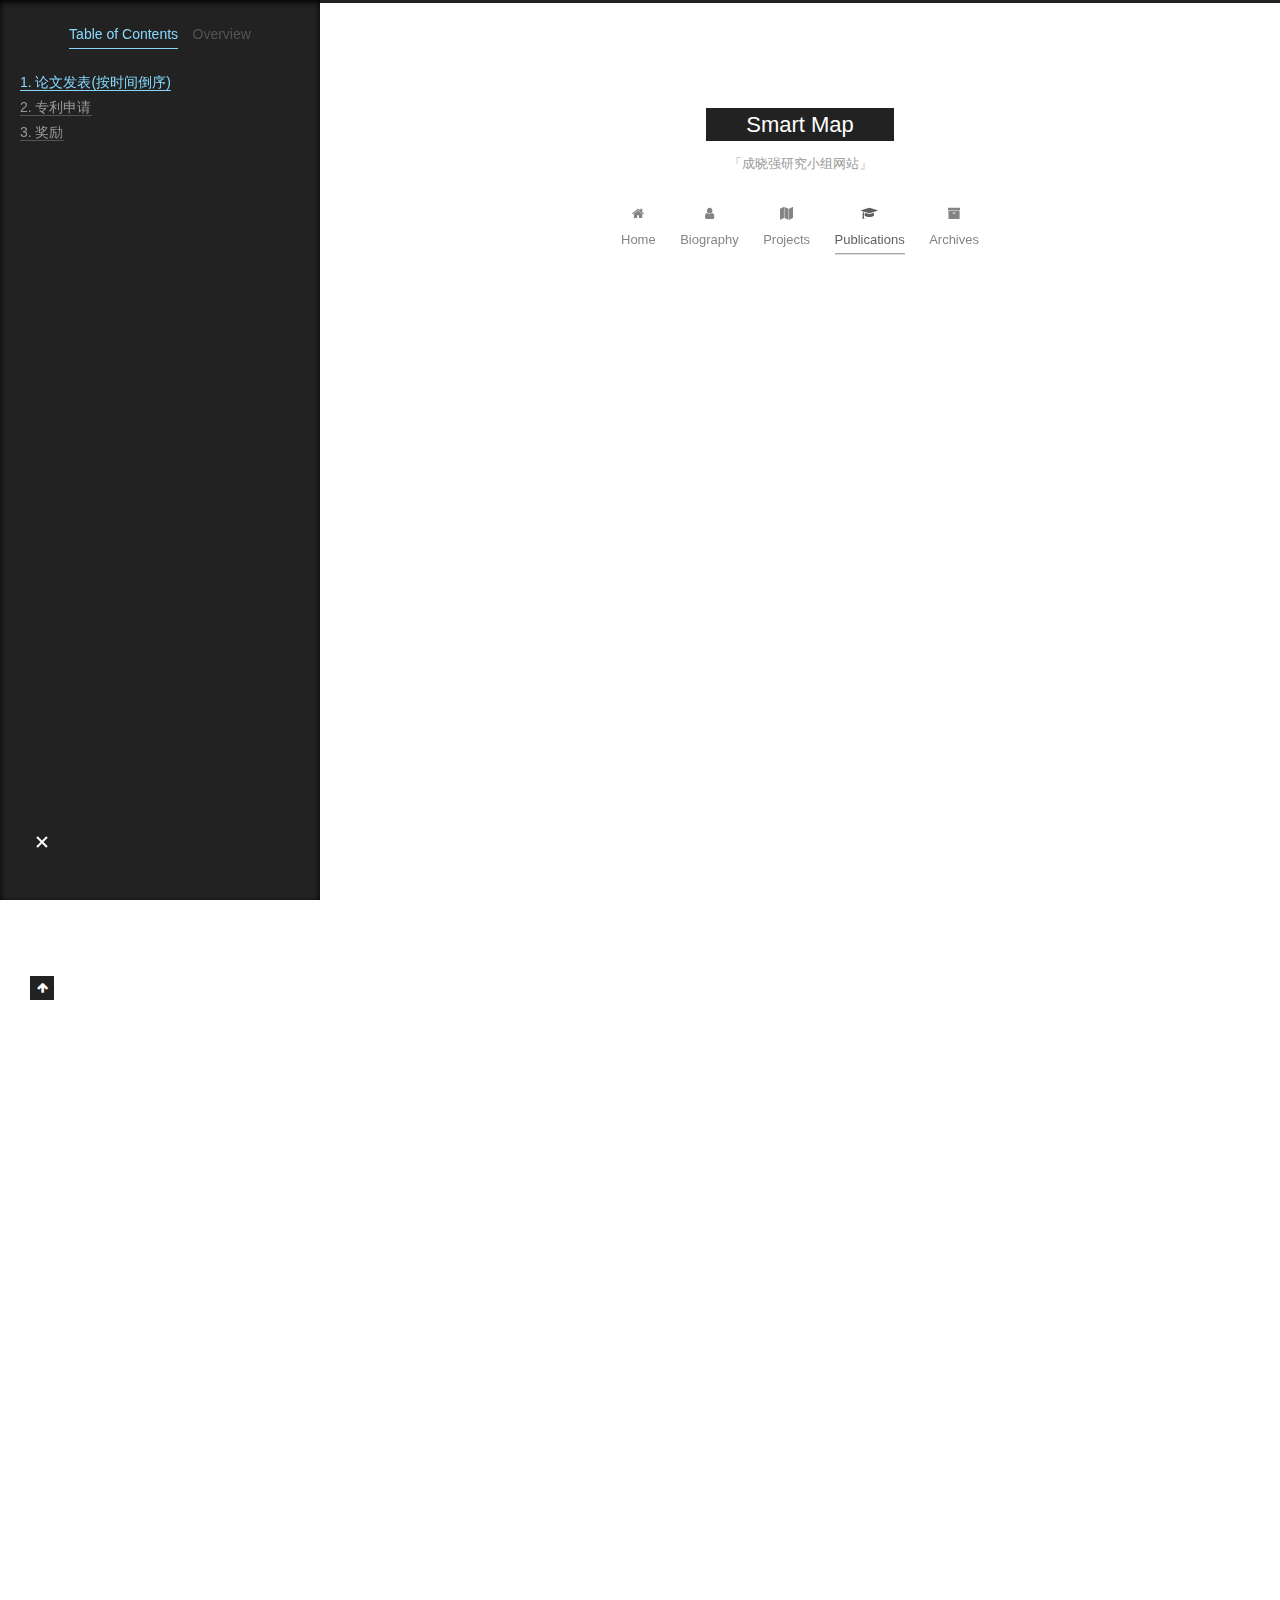
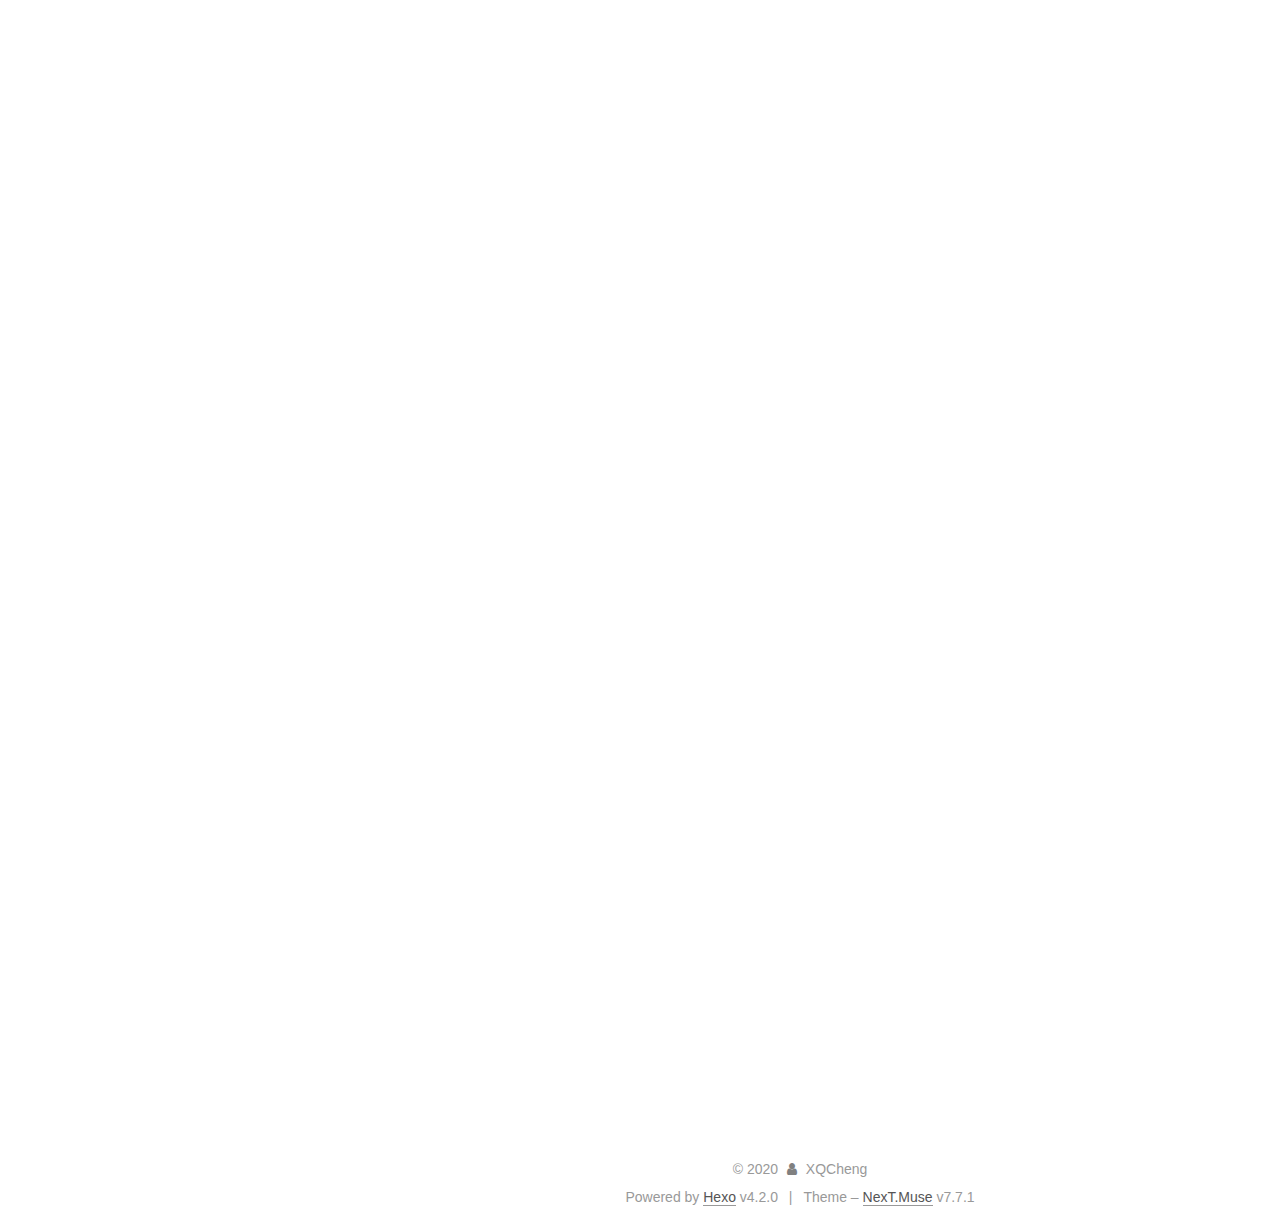
<file: Publications/index.html>
<!DOCTYPE html>
<html lang="en">
<head>
  <meta charset="UTF-8">
<meta name="viewport" content="width=device-width, initial-scale=1, maximum-scale=2">
<meta name="theme-color" content="#222">
<meta name="generator" content="Hexo 4.2.0">
  <link rel="apple-touch-icon" sizes="180x180" href="/images/apple-touch-icon-next.png">
  <link rel="icon" type="image/png" sizes="32x32" href="/images/favicon-32x32-next.png">
  <link rel="icon" type="image/png" sizes="16x16" href="/images/favicon-16x16-next.png">
  <link rel="mask-icon" href="/images/logo.svg" color="#222">

<link rel="stylesheet" href="/css/main.css">


<link rel="stylesheet" href="/lib/font-awesome/css/font-awesome.min.css">

<script id="hexo-configurations">
    var NexT = window.NexT || {};
    var CONFIG = {"hostname":"yoursite.com","root":"/","scheme":"Muse","version":"7.7.1","exturl":false,"sidebar":{"position":"left","display":"post","padding":18,"offset":12,"onmobile":false},"copycode":{"enable":false,"show_result":false,"style":null},"back2top":{"enable":true,"sidebar":false,"scrollpercent":false},"bookmark":{"enable":false,"color":"#222","save":"auto"},"fancybox":false,"mediumzoom":false,"lazyload":false,"pangu":false,"comments":{"style":"tabs","active":null,"storage":true,"lazyload":false,"nav":null},"algolia":{"hits":{"per_page":10},"labels":{"input_placeholder":"Search for Posts","hits_empty":"We didn't find any results for the search: ${query}","hits_stats":"${hits} results found in ${time} ms"}},"localsearch":{"enable":false,"trigger":"auto","top_n_per_article":1,"unescape":false,"preload":false},"motion":{"enable":true,"async":false,"transition":{"post_block":"fadeIn","post_header":"slideDownIn","post_body":"slideDownIn","coll_header":"slideLeftIn","sidebar":"slideUpIn"}}};
  </script>

  <meta name="description" content="论文发表(按时间倒序) 安晓亚, 成晓强（通讯作者）. 矢量曲线的视觉清晰度及在网络地图综合中的应用[J]. 测绘学报, 2020, 49(2): 245-255. YUAN K, CHENG X, GUI Z, et al. A quad-tree-based fast and adaptive Kernel Density Estimation algorithm for heat-map g">
<meta property="og:type" content="website">
<meta property="og:title" content="个人成果">
<meta property="og:url" content="http://yoursite.com/Publications/index.html">
<meta property="og:site_name" content="Smart Map">
<meta property="og:description" content="论文发表(按时间倒序) 安晓亚, 成晓强（通讯作者）. 矢量曲线的视觉清晰度及在网络地图综合中的应用[J]. 测绘学报, 2020, 49(2): 245-255. YUAN K, CHENG X, GUI Z, et al. A quad-tree-based fast and adaptive Kernel Density Estimation algorithm for heat-map g">
<meta property="og:locale" content="en_US">
<meta property="article:published_time" content="2020-02-22T06:59:50.000Z">
<meta property="article:modified_time" content="2020-03-13T06:30:53.110Z">
<meta property="article:author" content="XQCheng">
<meta name="twitter:card" content="summary">

<link rel="canonical" href="http://yoursite.com/Publications/">


<script id="page-configurations">
  // https://hexo.io/docs/variables.html
  CONFIG.page = {
    sidebar: "",
    isHome: false,
    isPost: false
  };
</script>

  <title>个人成果 | Smart Map
  </title>
  






  <noscript>
  <style>
  .use-motion .brand,
  .use-motion .menu-item,
  .sidebar-inner,
  .use-motion .post-block,
  .use-motion .pagination,
  .use-motion .comments,
  .use-motion .post-header,
  .use-motion .post-body,
  .use-motion .collection-header { opacity: initial; }

  .use-motion .site-title,
  .use-motion .site-subtitle {
    opacity: initial;
    top: initial;
  }

  .use-motion .logo-line-before i { left: initial; }
  .use-motion .logo-line-after i { right: initial; }
  </style>
</noscript>

</head>

<body itemscope itemtype="http://schema.org/WebPage">
  <div class="container use-motion">
    <div class="headband"></div>

    <header class="header" itemscope itemtype="http://schema.org/WPHeader">
      <div class="header-inner"><div class="site-brand-container">
  <div class="site-nav-toggle">
    <div class="toggle" aria-label="Toggle navigation bar">
      <span class="toggle-line toggle-line-first"></span>
      <span class="toggle-line toggle-line-middle"></span>
      <span class="toggle-line toggle-line-last"></span>
    </div>
  </div>

  <div class="site-meta">

    <div>
      <a href="/" class="brand" rel="start">
        <span class="logo-line-before"><i></i></span>
        <span class="site-title">Smart Map</span>
        <span class="logo-line-after"><i></i></span>
      </a>
    </div>
        <p class="site-subtitle">「成晓强研究小组网站」</p>
  </div>

  <div class="site-nav-right"></div>
</div>


<nav class="site-nav">
  
  <ul id="menu" class="menu">
        <li class="menu-item menu-item-home">

    <a href="/" rel="section"><i class="fa fa-fw fa-home"></i>Home</a>

  </li>
        <li class="menu-item menu-item-biography">

    <a href="/Biography/" rel="section"><i class="fa fa-fw fa-user"></i>Biography</a>

  </li>
        <li class="menu-item menu-item-projects">

    <a href="/Projects/" rel="section"><i class="fa fa-fw fa-map"></i>Projects</a>

  </li>
        <li class="menu-item menu-item-publications">

    <a href="/Publications/" rel="section"><i class="fa fa-fw fa-mortar-board"></i>Publications</a>

  </li>
        <li class="menu-item menu-item-archives">

    <a href="/archives/" rel="section"><i class="fa fa-fw fa-archive"></i>Archives</a>

  </li>
  </ul>

</nav>
</div>
    </header>

    
  <div class="back-to-top">
    <i class="fa fa-arrow-up"></i>
    <span>0%</span>
  </div>


    <main class="main">
      <div class="main-inner">
        <div class="content-wrap">
          
  
  

          <div class="content">
            

  <div class="posts-expand">
    
    
    
    <div class="post-block" lang="en">
      <header class="post-header">

<h1 class="post-title" itemprop="name headline">个人成果
</h1>

<div class="post-meta">
  

</div>

</header>

      
      
      
      <div class="post-body">
          <h3 id="论文发表-按时间倒序"><a href="#论文发表-按时间倒序" class="headerlink" title="论文发表(按时间倒序)"></a>论文发表(按时间倒序)</h3><ol>
<li>安晓亚, <strong>成晓强</strong>（通讯作者）. 矢量曲线的视觉清晰度及在网络地图综合中的应用[J]. 测绘学报, 2020, 49(2): 245-255.</li>
<li>YUAN K, <strong>CHENG X</strong>, GUI Z, et al. A quad-tree-based fast and adaptive Kernel Density Estimation algorithm for heat-map generation[J]. International Journal of Geographical Information Science, 2019,0(0): 1-22.</li>
<li>张谦, 李梦瑶, <strong>成晓强</strong>. 几何刚性和法向量采样一致性的点云配准算法[J]. 测绘科学, 2019,44(01): 112-117.</li>
<li>刘菲, <strong>成晓强</strong>（通讯作者）, 吴华意. 基于夜间灯光亮度的OpenStreetMap数据完整性检验[J]. 数据分析与知识发现, 2019,3(09): 36-44. </li>
<li>李牧闲, 桂志鹏, <strong>成晓强</strong>, 等. 多核学习与用户反馈结合的WMS图层检索方法[J]. 测绘学报, 2019,48(10): 1320-1330.</li>
<li>张敏, 桂志鹏, <strong>成晓强</strong>, 等. 一种WMS领域主题文本提取及元数据扩展方法[J]. 武汉大学学报(信息科学版), 2019,44(11): 1730-1738.</li>
<li>HU K, QI K, YANG S, et al. Identifying the ``Ghost City’’of domain topics in a keyword semantic space combining citations[J]. SCIENTOMETRICS, 2018,114(3): 1141-1157.</li>
<li>LI J, LIU P, YU W, et al. The morphing of geographical features by Fourier transformation[J]. PLOS ONE, 2018,13(1).</li>
<li>盛稳, <strong>成晓强</strong>（通讯作者）, 桂志鹏, 等. 基于服务监测的WMS服务可用性调查及其影响因素探究[J]. 地理与地理信息科学, 2018,34(02): 7-13.</li>
<li><strong>CHENG X</strong>, WU H, AI T, et al. Detail Resolution: A New Model to Describe Level of Detail Information of Vector Line Data[M]//Zhou C, Su F, Harvey F, et al. Spatial Data Handling in Big Data Era: Select Papers from the 17th IGU Spatial Data Handling Symposium 2016. Singapore: Springer Singapore, 2017:167-177.</li>
<li>YU W, AI T, LIU P, et al. The analysis and measurement of building patterns using texton co-occurrence matrices[J]. INTERNATIONAL JOURNAL OF GEOGRAPHICAL INFORMATION SCIENCE, 2017,31(6): 1079-1100.</li>
<li><strong>成晓强</strong>, 杨敏, 桂志鹏, 等. 信息量与相似度约束下的网络地图服务缩略图自动生成算法[J]. 测绘学报, 2017(11): 1891-1898.</li>
<li>HU K, GUI Z, <strong>CHENG X</strong>, et al. Content-Based Discovery for Web Map Service using Support Vector Machine and User Relevance Feedback[J]. PLOS ONE, 2016,11(11): e166098.</li>
<li>GUI Z, CAO J, LIU X, et al. Global-Scale Resource Survey and Performance Monitoring of Public OGC Web Map Services[J]. ISPRS International Journal of Geo-Information, 2016,5(6): 88.</li>
<li><strong>CHENG X,</strong> GUI Z, HUA K, et al. A CLOUD-BASED PLATFORM SUPPORTING GEOSPATIAL COLLABORATION FOR GIS EDUCATION: ISPRS Workshop of Commission VI 1-3, Advances in Web-based Education Services[C], Berlin, Germany, 2015.</li>
<li>杨敏, 艾廷华, 卢威, 等. 自发地理信息兴趣点数据在线综合与多尺度可视化方法[J]. 测绘学报, 2015(02): 228-234.</li>
<li><strong>成晓强</strong>, 艾廷华, 杨敏. 一种决策驱动的地图综合服务语义增强方法[J]. 武汉大学学报(信息科学版), 2014(05): 561-565.</li>
<li>AI T, <strong>CHENG X</strong>, LIU P, et al. A shape analysis and template matching of building features by the Fourier transform method[J]. Computers, Environment and Urban Systems, 2013,41(0): 219-233.</li>
<li>杨敏, 艾廷华, 刘鹏程, 等. 等高线与水网数据集成中的匹配及一致性改正[J]. 测绘学报, 2012(01): 152-158.</li>
<li>刘鹏程, 艾廷华, 胡晋山, 等. 基于原型模板形状匹配的建筑多边形化简[J]. 武汉大学学报(信息科学版), 2010(11): 1369-1372.</li>
<li><strong>成晓强</strong>, 艾廷华. 在线式地图综合与尺度变换服务框架的设计与实现, 2009.</li>
</ol>
<h3 id="专利申请"><a href="#专利申请" class="headerlink" title="专利申请"></a>专利申请</h3><ol>
<li>艾廷华,成晓强,张翔,李精忠,周启. 一种矢量地图在线式综合服务方法及其系统，2013.9.13，中国，授权专利号：201210027976.9.</li>
</ol>
<h3 id="奖励"><a href="#奖励" class="headerlink" title="奖励"></a>奖励</h3><ol>
<li><strong>成晓强</strong>，夏坚白测绘事业创业与科技创新奖之测绘优秀青年学子奖，2013</li>
<li><strong>成晓强</strong>（2/10），土地利用专题地图综合软件及其在“二调”多级数据库建设中的应用，中国测绘学会，测绘科技进步奖，二等奖，2014</li>
<li><strong>成晓强</strong>，第八届全国大学生GIS技能应用大赛，优秀指导教师奖，2019</li>
</ol>

      </div>
      
      
      
    </div>
    

    
    
    
  </div>


          </div>
          

<script>
  window.addEventListener('tabs:register', () => {
    let activeClass = CONFIG.comments.activeClass;
    if (CONFIG.comments.storage) {
      activeClass = localStorage.getItem('comments_active') || activeClass;
    }
    if (activeClass) {
      let activeTab = document.querySelector(`a[href="#comment-${activeClass}"]`);
      if (activeTab) {
        activeTab.click();
      }
    }
  });
  if (CONFIG.comments.storage) {
    window.addEventListener('tabs:click', event => {
      if (!event.target.matches('.tabs-comment .tab-content .tab-pane')) return;
      let commentClass = event.target.classList[1];
      localStorage.setItem('comments_active', commentClass);
    });
  }
</script>

        </div>
          
  
  <div class="toggle sidebar-toggle">
    <span class="toggle-line toggle-line-first"></span>
    <span class="toggle-line toggle-line-middle"></span>
    <span class="toggle-line toggle-line-last"></span>
  </div>

  <aside class="sidebar">
    <div class="sidebar-inner">

      <ul class="sidebar-nav motion-element">
        <li class="sidebar-nav-toc">
          Table of Contents
        </li>
        <li class="sidebar-nav-overview">
          Overview
        </li>
      </ul>

      <!--noindex-->
      <div class="post-toc-wrap sidebar-panel">
          <div class="post-toc motion-element"><ol class="nav"><li class="nav-item nav-level-3"><a class="nav-link" href="#论文发表-按时间倒序"><span class="nav-number">1.</span> <span class="nav-text">论文发表(按时间倒序)</span></a></li><li class="nav-item nav-level-3"><a class="nav-link" href="#专利申请"><span class="nav-number">2.</span> <span class="nav-text">专利申请</span></a></li><li class="nav-item nav-level-3"><a class="nav-link" href="#奖励"><span class="nav-number">3.</span> <span class="nav-text">奖励</span></a></li></ol></div>
      </div>
      <!--/noindex-->

      <div class="site-overview-wrap sidebar-panel">
        <div class="site-author motion-element" itemprop="author" itemscope itemtype="http://schema.org/Person">
  <p class="site-author-name" itemprop="name">XQCheng</p>
  <div class="site-description" itemprop="description">成晓强研究小组网站</div>
</div>
<div class="site-state-wrap motion-element">
  <nav class="site-state">
      <div class="site-state-item site-state-posts">
          <a href="/archives/">
        
          <span class="site-state-item-count">1</span>
          <span class="site-state-item-name">posts</span>
        </a>
      </div>
  </nav>
</div>



      </div>

    </div>
  </aside>
  <div id="sidebar-dimmer"></div>


      </div>
    </main>

    <footer class="footer">
      <div class="footer-inner">
        

<div class="copyright">
  
  &copy; 
  <span itemprop="copyrightYear">2020</span>
  <span class="with-love">
    <i class="fa fa-user"></i>
  </span>
  <span class="author" itemprop="copyrightHolder">XQCheng</span>
</div>
  <div class="powered-by">Powered by <a href="https://hexo.io/" class="theme-link" rel="noopener" target="_blank">Hexo</a> v4.2.0
  </div>
  <span class="post-meta-divider">|</span>
  <div class="theme-info">Theme – <a href="https://muse.theme-next.org/" class="theme-link" rel="noopener" target="_blank">NexT.Muse</a> v7.7.1
  </div>

        








      </div>
    </footer>
  </div>

  
  <script src="/lib/anime.min.js"></script>
  <script src="/lib/velocity/velocity.min.js"></script>
  <script src="/lib/velocity/velocity.ui.min.js"></script>

<script src="/js/utils.js"></script>

<script src="/js/motion.js"></script>


<script src="/js/schemes/muse.js"></script>


<script src="/js/next-boot.js"></script>




  















  

  

</body>
</html>
</file>
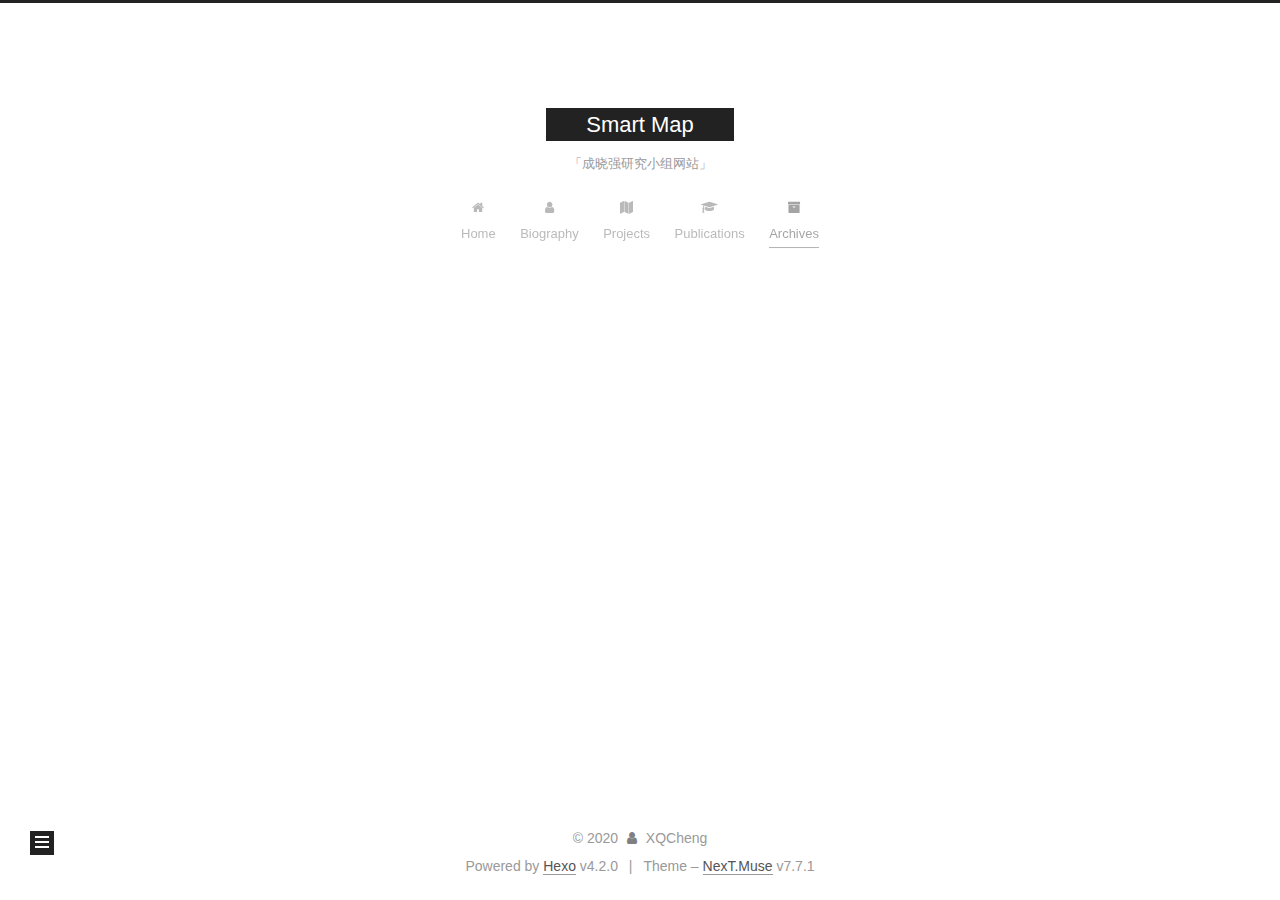
<file: archives/2020/index.html>
<!DOCTYPE html>
<html lang="en">
<head>
  <meta charset="UTF-8">
<meta name="viewport" content="width=device-width, initial-scale=1, maximum-scale=2">
<meta name="theme-color" content="#222">
<meta name="generator" content="Hexo 4.2.0">
  <link rel="apple-touch-icon" sizes="180x180" href="/images/apple-touch-icon-next.png">
  <link rel="icon" type="image/png" sizes="32x32" href="/images/favicon-32x32-next.png">
  <link rel="icon" type="image/png" sizes="16x16" href="/images/favicon-16x16-next.png">
  <link rel="mask-icon" href="/images/logo.svg" color="#222">

<link rel="stylesheet" href="/css/main.css">


<link rel="stylesheet" href="/lib/font-awesome/css/font-awesome.min.css">

<script id="hexo-configurations">
    var NexT = window.NexT || {};
    var CONFIG = {"hostname":"yoursite.com","root":"/","scheme":"Muse","version":"7.7.1","exturl":false,"sidebar":{"position":"left","display":"post","padding":18,"offset":12,"onmobile":false},"copycode":{"enable":false,"show_result":false,"style":null},"back2top":{"enable":true,"sidebar":false,"scrollpercent":false},"bookmark":{"enable":false,"color":"#222","save":"auto"},"fancybox":false,"mediumzoom":false,"lazyload":false,"pangu":false,"comments":{"style":"tabs","active":null,"storage":true,"lazyload":false,"nav":null},"algolia":{"hits":{"per_page":10},"labels":{"input_placeholder":"Search for Posts","hits_empty":"We didn't find any results for the search: ${query}","hits_stats":"${hits} results found in ${time} ms"}},"localsearch":{"enable":false,"trigger":"auto","top_n_per_article":1,"unescape":false,"preload":false},"motion":{"enable":true,"async":false,"transition":{"post_block":"fadeIn","post_header":"slideDownIn","post_body":"slideDownIn","coll_header":"slideLeftIn","sidebar":"slideUpIn"}}};
  </script>

  <meta name="description" content="成晓强研究小组网站">
<meta property="og:type" content="website">
<meta property="og:title" content="Smart Map">
<meta property="og:url" content="http://yoursite.com/archives/2020/index.html">
<meta property="og:site_name" content="Smart Map">
<meta property="og:description" content="成晓强研究小组网站">
<meta property="og:locale" content="en_US">
<meta property="article:author" content="XQCheng">
<meta name="twitter:card" content="summary">

<link rel="canonical" href="http://yoursite.com/archives/2020/">


<script id="page-configurations">
  // https://hexo.io/docs/variables.html
  CONFIG.page = {
    sidebar: "",
    isHome: false,
    isPost: false
  };
</script>

  <title>Archive | Smart Map</title>
  






  <noscript>
  <style>
  .use-motion .brand,
  .use-motion .menu-item,
  .sidebar-inner,
  .use-motion .post-block,
  .use-motion .pagination,
  .use-motion .comments,
  .use-motion .post-header,
  .use-motion .post-body,
  .use-motion .collection-header { opacity: initial; }

  .use-motion .site-title,
  .use-motion .site-subtitle {
    opacity: initial;
    top: initial;
  }

  .use-motion .logo-line-before i { left: initial; }
  .use-motion .logo-line-after i { right: initial; }
  </style>
</noscript>

</head>

<body itemscope itemtype="http://schema.org/WebPage">
  <div class="container use-motion">
    <div class="headband"></div>

    <header class="header" itemscope itemtype="http://schema.org/WPHeader">
      <div class="header-inner"><div class="site-brand-container">
  <div class="site-nav-toggle">
    <div class="toggle" aria-label="Toggle navigation bar">
      <span class="toggle-line toggle-line-first"></span>
      <span class="toggle-line toggle-line-middle"></span>
      <span class="toggle-line toggle-line-last"></span>
    </div>
  </div>

  <div class="site-meta">

    <div>
      <a href="/" class="brand" rel="start">
        <span class="logo-line-before"><i></i></span>
        <span class="site-title">Smart Map</span>
        <span class="logo-line-after"><i></i></span>
      </a>
    </div>
        <p class="site-subtitle">「成晓强研究小组网站」</p>
  </div>

  <div class="site-nav-right"></div>
</div>


<nav class="site-nav">
  
  <ul id="menu" class="menu">
        <li class="menu-item menu-item-home">

    <a href="/" rel="section"><i class="fa fa-fw fa-home"></i>Home</a>

  </li>
        <li class="menu-item menu-item-biography">

    <a href="/Biography/" rel="section"><i class="fa fa-fw fa-user"></i>Biography</a>

  </li>
        <li class="menu-item menu-item-projects">

    <a href="/Projects/" rel="section"><i class="fa fa-fw fa-map"></i>Projects</a>

  </li>
        <li class="menu-item menu-item-publications">

    <a href="/Publications/" rel="section"><i class="fa fa-fw fa-mortar-board"></i>Publications</a>

  </li>
        <li class="menu-item menu-item-archives">

    <a href="/archives/" rel="section"><i class="fa fa-fw fa-archive"></i>Archives</a>

  </li>
  </ul>

</nav>
</div>
    </header>

    
  <div class="back-to-top">
    <i class="fa fa-arrow-up"></i>
    <span>0%</span>
  </div>


    <main class="main">
      <div class="main-inner">
        <div class="content-wrap">
          

          <div class="content">
            

  
  
  
  <div class="post-block">
    <div class="posts-collapse">
      <div class="collection-title">
        <span class="collection-header">Um..! 1 post. Keep on posting.</span>
      </div>

      
    <div class="collection-year">
      <h1 class="collection-header">2020</h1>
    </div>

  <article itemscope itemtype="http://schema.org/Article">
    <header class="post-header">

      <div class="post-meta">
        <time itemprop="dateCreated"
              datetime="2020-02-22T16:11:22+08:00"
              content="2020-02-22">
          02-22
        </time>
      </div>

      <h2 class="post-title">
          <a class="post-title-link" href="/2020/02/22/%E5%B0%8F%E7%BB%84%E7%AE%80%E4%BB%8B/" itemprop="url">
            <span itemprop="name">小组简介</span>
          </a>
      </h2>

    </header>
  </article>


    </div>
  </div>
  
  
  

  



          </div>
          

<script>
  window.addEventListener('tabs:register', () => {
    let activeClass = CONFIG.comments.activeClass;
    if (CONFIG.comments.storage) {
      activeClass = localStorage.getItem('comments_active') || activeClass;
    }
    if (activeClass) {
      let activeTab = document.querySelector(`a[href="#comment-${activeClass}"]`);
      if (activeTab) {
        activeTab.click();
      }
    }
  });
  if (CONFIG.comments.storage) {
    window.addEventListener('tabs:click', event => {
      if (!event.target.matches('.tabs-comment .tab-content .tab-pane')) return;
      let commentClass = event.target.classList[1];
      localStorage.setItem('comments_active', commentClass);
    });
  }
</script>

        </div>
          
  
  <div class="toggle sidebar-toggle">
    <span class="toggle-line toggle-line-first"></span>
    <span class="toggle-line toggle-line-middle"></span>
    <span class="toggle-line toggle-line-last"></span>
  </div>

  <aside class="sidebar">
    <div class="sidebar-inner">

      <ul class="sidebar-nav motion-element">
        <li class="sidebar-nav-toc">
          Table of Contents
        </li>
        <li class="sidebar-nav-overview">
          Overview
        </li>
      </ul>

      <!--noindex-->
      <div class="post-toc-wrap sidebar-panel">
      </div>
      <!--/noindex-->

      <div class="site-overview-wrap sidebar-panel">
        <div class="site-author motion-element" itemprop="author" itemscope itemtype="http://schema.org/Person">
  <p class="site-author-name" itemprop="name">XQCheng</p>
  <div class="site-description" itemprop="description">成晓强研究小组网站</div>
</div>
<div class="site-state-wrap motion-element">
  <nav class="site-state">
      <div class="site-state-item site-state-posts">
          <a href="/archives/">
        
          <span class="site-state-item-count">1</span>
          <span class="site-state-item-name">posts</span>
        </a>
      </div>
  </nav>
</div>



      </div>

    </div>
  </aside>
  <div id="sidebar-dimmer"></div>


      </div>
    </main>

    <footer class="footer">
      <div class="footer-inner">
        

<div class="copyright">
  
  &copy; 
  <span itemprop="copyrightYear">2020</span>
  <span class="with-love">
    <i class="fa fa-user"></i>
  </span>
  <span class="author" itemprop="copyrightHolder">XQCheng</span>
</div>
  <div class="powered-by">Powered by <a href="https://hexo.io/" class="theme-link" rel="noopener" target="_blank">Hexo</a> v4.2.0
  </div>
  <span class="post-meta-divider">|</span>
  <div class="theme-info">Theme – <a href="https://muse.theme-next.org/" class="theme-link" rel="noopener" target="_blank">NexT.Muse</a> v7.7.1
  </div>

        








      </div>
    </footer>
  </div>

  
  <script src="/lib/anime.min.js"></script>
  <script src="/lib/velocity/velocity.min.js"></script>
  <script src="/lib/velocity/velocity.ui.min.js"></script>

<script src="/js/utils.js"></script>

<script src="/js/motion.js"></script>


<script src="/js/schemes/muse.js"></script>


<script src="/js/next-boot.js"></script>




  















  

  

</body>
</html>
</file>
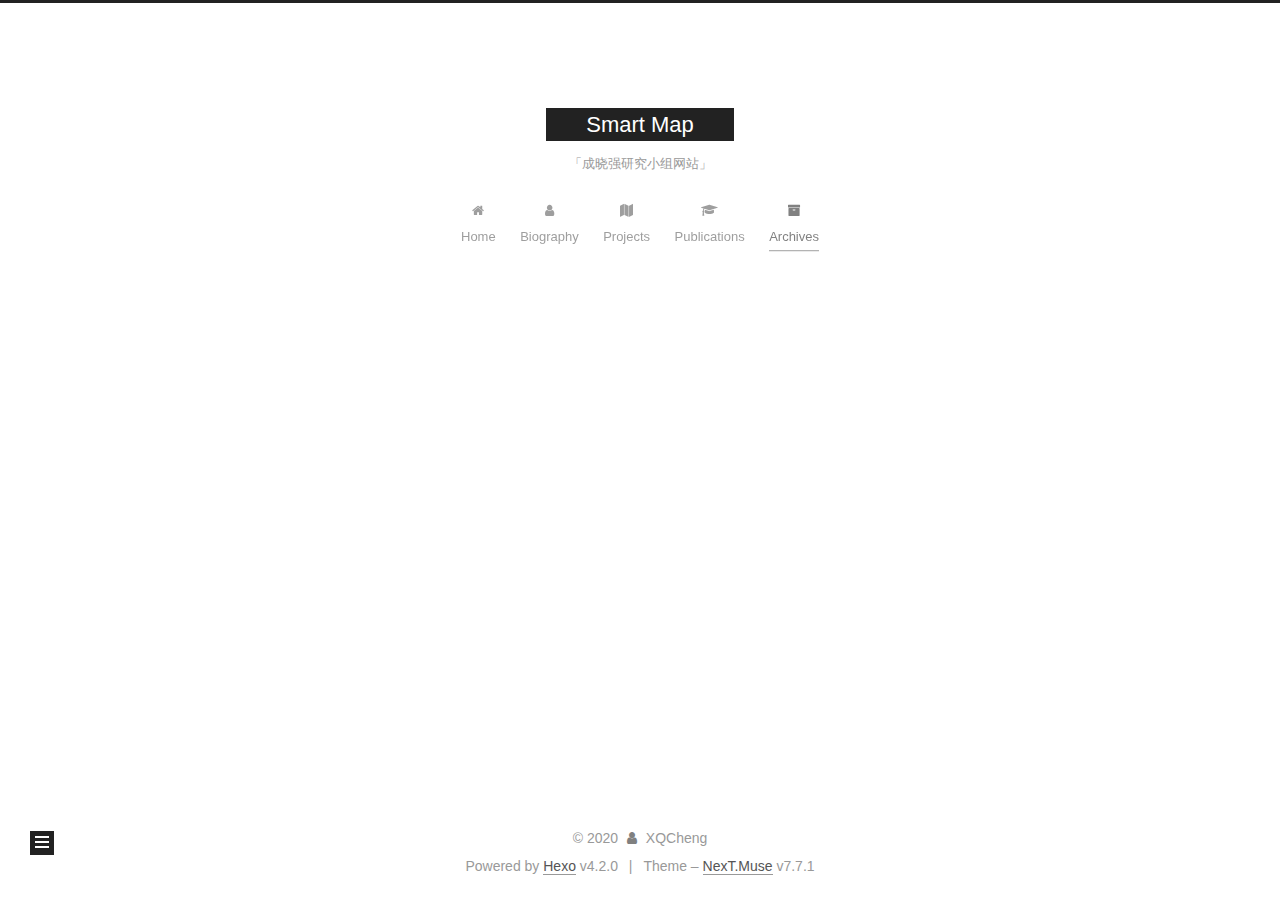
<file: archives/2020/02/index.html>
<!DOCTYPE html>
<html lang="en">
<head>
  <meta charset="UTF-8">
<meta name="viewport" content="width=device-width, initial-scale=1, maximum-scale=2">
<meta name="theme-color" content="#222">
<meta name="generator" content="Hexo 4.2.0">
  <link rel="apple-touch-icon" sizes="180x180" href="/images/apple-touch-icon-next.png">
  <link rel="icon" type="image/png" sizes="32x32" href="/images/favicon-32x32-next.png">
  <link rel="icon" type="image/png" sizes="16x16" href="/images/favicon-16x16-next.png">
  <link rel="mask-icon" href="/images/logo.svg" color="#222">

<link rel="stylesheet" href="/css/main.css">


<link rel="stylesheet" href="/lib/font-awesome/css/font-awesome.min.css">

<script id="hexo-configurations">
    var NexT = window.NexT || {};
    var CONFIG = {"hostname":"yoursite.com","root":"/","scheme":"Muse","version":"7.7.1","exturl":false,"sidebar":{"position":"left","display":"post","padding":18,"offset":12,"onmobile":false},"copycode":{"enable":false,"show_result":false,"style":null},"back2top":{"enable":true,"sidebar":false,"scrollpercent":false},"bookmark":{"enable":false,"color":"#222","save":"auto"},"fancybox":false,"mediumzoom":false,"lazyload":false,"pangu":false,"comments":{"style":"tabs","active":null,"storage":true,"lazyload":false,"nav":null},"algolia":{"hits":{"per_page":10},"labels":{"input_placeholder":"Search for Posts","hits_empty":"We didn't find any results for the search: ${query}","hits_stats":"${hits} results found in ${time} ms"}},"localsearch":{"enable":false,"trigger":"auto","top_n_per_article":1,"unescape":false,"preload":false},"motion":{"enable":true,"async":false,"transition":{"post_block":"fadeIn","post_header":"slideDownIn","post_body":"slideDownIn","coll_header":"slideLeftIn","sidebar":"slideUpIn"}}};
  </script>

  <meta name="description" content="成晓强研究小组网站">
<meta property="og:type" content="website">
<meta property="og:title" content="Smart Map">
<meta property="og:url" content="http://yoursite.com/archives/2020/02/index.html">
<meta property="og:site_name" content="Smart Map">
<meta property="og:description" content="成晓强研究小组网站">
<meta property="og:locale" content="en_US">
<meta property="article:author" content="XQCheng">
<meta name="twitter:card" content="summary">

<link rel="canonical" href="http://yoursite.com/archives/2020/02/">


<script id="page-configurations">
  // https://hexo.io/docs/variables.html
  CONFIG.page = {
    sidebar: "",
    isHome: false,
    isPost: false
  };
</script>

  <title>Archive | Smart Map</title>
  






  <noscript>
  <style>
  .use-motion .brand,
  .use-motion .menu-item,
  .sidebar-inner,
  .use-motion .post-block,
  .use-motion .pagination,
  .use-motion .comments,
  .use-motion .post-header,
  .use-motion .post-body,
  .use-motion .collection-header { opacity: initial; }

  .use-motion .site-title,
  .use-motion .site-subtitle {
    opacity: initial;
    top: initial;
  }

  .use-motion .logo-line-before i { left: initial; }
  .use-motion .logo-line-after i { right: initial; }
  </style>
</noscript>

</head>

<body itemscope itemtype="http://schema.org/WebPage">
  <div class="container use-motion">
    <div class="headband"></div>

    <header class="header" itemscope itemtype="http://schema.org/WPHeader">
      <div class="header-inner"><div class="site-brand-container">
  <div class="site-nav-toggle">
    <div class="toggle" aria-label="Toggle navigation bar">
      <span class="toggle-line toggle-line-first"></span>
      <span class="toggle-line toggle-line-middle"></span>
      <span class="toggle-line toggle-line-last"></span>
    </div>
  </div>

  <div class="site-meta">

    <div>
      <a href="/" class="brand" rel="start">
        <span class="logo-line-before"><i></i></span>
        <span class="site-title">Smart Map</span>
        <span class="logo-line-after"><i></i></span>
      </a>
    </div>
        <p class="site-subtitle">「成晓强研究小组网站」</p>
  </div>

  <div class="site-nav-right"></div>
</div>


<nav class="site-nav">
  
  <ul id="menu" class="menu">
        <li class="menu-item menu-item-home">

    <a href="/" rel="section"><i class="fa fa-fw fa-home"></i>Home</a>

  </li>
        <li class="menu-item menu-item-biography">

    <a href="/Biography/" rel="section"><i class="fa fa-fw fa-user"></i>Biography</a>

  </li>
        <li class="menu-item menu-item-projects">

    <a href="/Projects/" rel="section"><i class="fa fa-fw fa-map"></i>Projects</a>

  </li>
        <li class="menu-item menu-item-publications">

    <a href="/Publications/" rel="section"><i class="fa fa-fw fa-mortar-board"></i>Publications</a>

  </li>
        <li class="menu-item menu-item-archives">

    <a href="/archives/" rel="section"><i class="fa fa-fw fa-archive"></i>Archives</a>

  </li>
  </ul>

</nav>
</div>
    </header>

    
  <div class="back-to-top">
    <i class="fa fa-arrow-up"></i>
    <span>0%</span>
  </div>


    <main class="main">
      <div class="main-inner">
        <div class="content-wrap">
          

          <div class="content">
            

  
  
  
  <div class="post-block">
    <div class="posts-collapse">
      <div class="collection-title">
        <span class="collection-header">Um..! 1 post. Keep on posting.</span>
      </div>

      
    <div class="collection-year">
      <h1 class="collection-header">2020</h1>
    </div>

  <article itemscope itemtype="http://schema.org/Article">
    <header class="post-header">

      <div class="post-meta">
        <time itemprop="dateCreated"
              datetime="2020-02-22T16:11:22+08:00"
              content="2020-02-22">
          02-22
        </time>
      </div>

      <h2 class="post-title">
          <a class="post-title-link" href="/2020/02/22/%E5%B0%8F%E7%BB%84%E7%AE%80%E4%BB%8B/" itemprop="url">
            <span itemprop="name">小组简介</span>
          </a>
      </h2>

    </header>
  </article>


    </div>
  </div>
  
  
  

  



          </div>
          

<script>
  window.addEventListener('tabs:register', () => {
    let activeClass = CONFIG.comments.activeClass;
    if (CONFIG.comments.storage) {
      activeClass = localStorage.getItem('comments_active') || activeClass;
    }
    if (activeClass) {
      let activeTab = document.querySelector(`a[href="#comment-${activeClass}"]`);
      if (activeTab) {
        activeTab.click();
      }
    }
  });
  if (CONFIG.comments.storage) {
    window.addEventListener('tabs:click', event => {
      if (!event.target.matches('.tabs-comment .tab-content .tab-pane')) return;
      let commentClass = event.target.classList[1];
      localStorage.setItem('comments_active', commentClass);
    });
  }
</script>

        </div>
          
  
  <div class="toggle sidebar-toggle">
    <span class="toggle-line toggle-line-first"></span>
    <span class="toggle-line toggle-line-middle"></span>
    <span class="toggle-line toggle-line-last"></span>
  </div>

  <aside class="sidebar">
    <div class="sidebar-inner">

      <ul class="sidebar-nav motion-element">
        <li class="sidebar-nav-toc">
          Table of Contents
        </li>
        <li class="sidebar-nav-overview">
          Overview
        </li>
      </ul>

      <!--noindex-->
      <div class="post-toc-wrap sidebar-panel">
      </div>
      <!--/noindex-->

      <div class="site-overview-wrap sidebar-panel">
        <div class="site-author motion-element" itemprop="author" itemscope itemtype="http://schema.org/Person">
  <p class="site-author-name" itemprop="name">XQCheng</p>
  <div class="site-description" itemprop="description">成晓强研究小组网站</div>
</div>
<div class="site-state-wrap motion-element">
  <nav class="site-state">
      <div class="site-state-item site-state-posts">
          <a href="/archives/">
        
          <span class="site-state-item-count">1</span>
          <span class="site-state-item-name">posts</span>
        </a>
      </div>
  </nav>
</div>



      </div>

    </div>
  </aside>
  <div id="sidebar-dimmer"></div>


      </div>
    </main>

    <footer class="footer">
      <div class="footer-inner">
        

<div class="copyright">
  
  &copy; 
  <span itemprop="copyrightYear">2020</span>
  <span class="with-love">
    <i class="fa fa-user"></i>
  </span>
  <span class="author" itemprop="copyrightHolder">XQCheng</span>
</div>
  <div class="powered-by">Powered by <a href="https://hexo.io/" class="theme-link" rel="noopener" target="_blank">Hexo</a> v4.2.0
  </div>
  <span class="post-meta-divider">|</span>
  <div class="theme-info">Theme – <a href="https://muse.theme-next.org/" class="theme-link" rel="noopener" target="_blank">NexT.Muse</a> v7.7.1
  </div>

        








      </div>
    </footer>
  </div>

  
  <script src="/lib/anime.min.js"></script>
  <script src="/lib/velocity/velocity.min.js"></script>
  <script src="/lib/velocity/velocity.ui.min.js"></script>

<script src="/js/utils.js"></script>

<script src="/js/motion.js"></script>


<script src="/js/schemes/muse.js"></script>


<script src="/js/next-boot.js"></script>




  















  

  

</body>
</html>
</file>
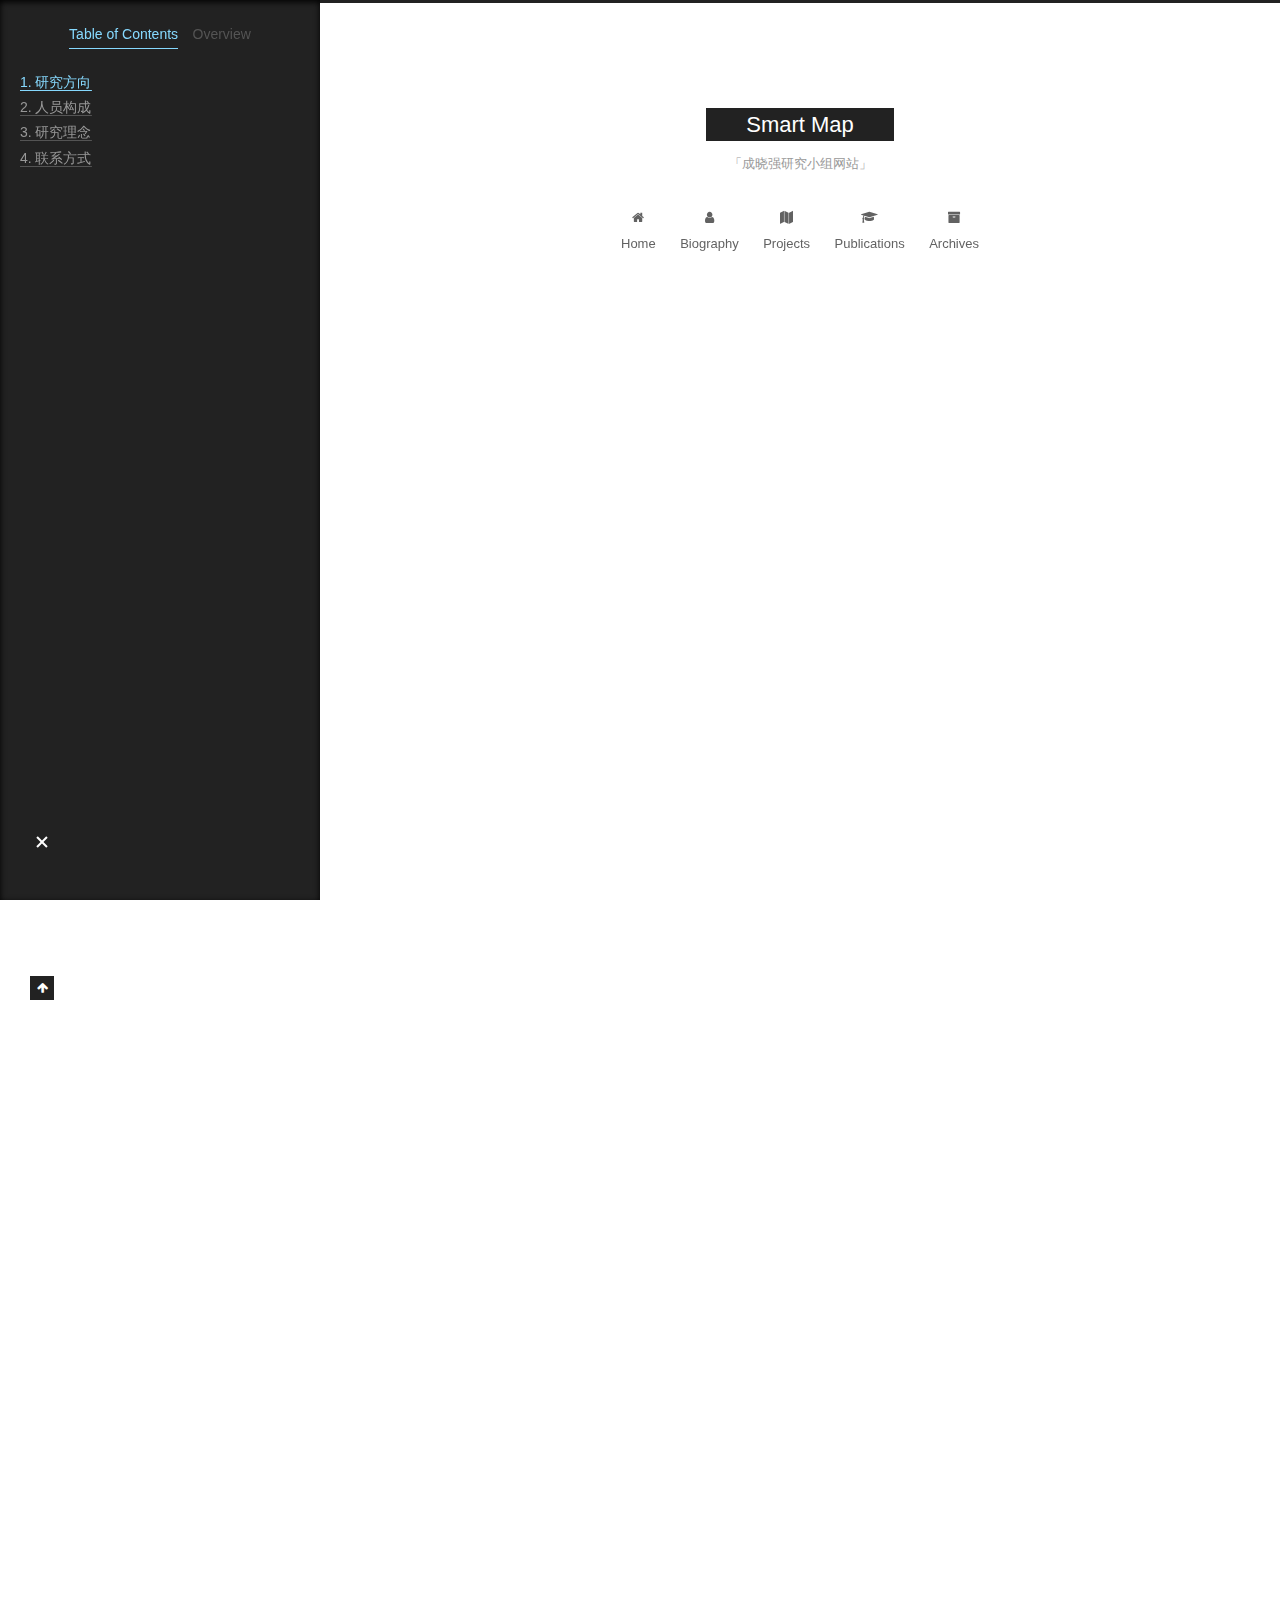
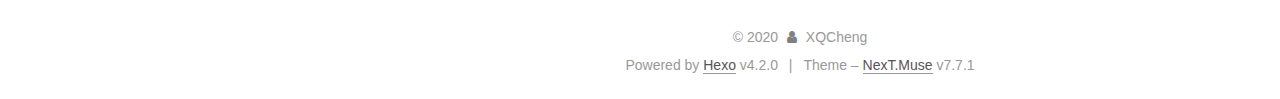
<file: 2020/02/22/小组简介/index.html>
<!DOCTYPE html>
<html lang="en">
<head>
  <meta charset="UTF-8">
<meta name="viewport" content="width=device-width, initial-scale=1, maximum-scale=2">
<meta name="theme-color" content="#222">
<meta name="generator" content="Hexo 4.2.0">
  <link rel="apple-touch-icon" sizes="180x180" href="/images/apple-touch-icon-next.png">
  <link rel="icon" type="image/png" sizes="32x32" href="/images/favicon-32x32-next.png">
  <link rel="icon" type="image/png" sizes="16x16" href="/images/favicon-16x16-next.png">
  <link rel="mask-icon" href="/images/logo.svg" color="#222">

<link rel="stylesheet" href="/css/main.css">


<link rel="stylesheet" href="/lib/font-awesome/css/font-awesome.min.css">

<script id="hexo-configurations">
    var NexT = window.NexT || {};
    var CONFIG = {"hostname":"yoursite.com","root":"/","scheme":"Muse","version":"7.7.1","exturl":false,"sidebar":{"position":"left","display":"post","padding":18,"offset":12,"onmobile":false},"copycode":{"enable":false,"show_result":false,"style":null},"back2top":{"enable":true,"sidebar":false,"scrollpercent":false},"bookmark":{"enable":false,"color":"#222","save":"auto"},"fancybox":false,"mediumzoom":false,"lazyload":false,"pangu":false,"comments":{"style":"tabs","active":null,"storage":true,"lazyload":false,"nav":null},"algolia":{"hits":{"per_page":10},"labels":{"input_placeholder":"Search for Posts","hits_empty":"We didn't find any results for the search: ${query}","hits_stats":"${hits} results found in ${time} ms"}},"localsearch":{"enable":false,"trigger":"auto","top_n_per_article":1,"unescape":false,"preload":false},"motion":{"enable":true,"async":false,"transition":{"post_block":"fadeIn","post_header":"slideDownIn","post_body":"slideDownIn","coll_header":"slideLeftIn","sidebar":"slideUpIn"}}};
  </script>

  <meta name="description" content="欢迎加入本研究小组！ 研究方向主要研究方向为：人工智能辅助下的新媒体地图制图（AI-aided Cartography)，并通过研究AI-aided Cartography的方法理论，实现Smart Map的最终目标。目前包含以下几个方向：  基于内容特征的网络地图质量评价与改善 联合多源数据的OSM数据自动增强 大数据精简表达及多尺度可视化 高维时空地理大数据的动态可视化 机器学习辅助的Mash">
<meta property="og:type" content="article">
<meta property="og:title" content="小组简介">
<meta property="og:url" content="http://yoursite.com/2020/02/22/%E5%B0%8F%E7%BB%84%E7%AE%80%E4%BB%8B/index.html">
<meta property="og:site_name" content="Smart Map">
<meta property="og:description" content="欢迎加入本研究小组！ 研究方向主要研究方向为：人工智能辅助下的新媒体地图制图（AI-aided Cartography)，并通过研究AI-aided Cartography的方法理论，实现Smart Map的最终目标。目前包含以下几个方向：  基于内容特征的网络地图质量评价与改善 联合多源数据的OSM数据自动增强 大数据精简表达及多尺度可视化 高维时空地理大数据的动态可视化 机器学习辅助的Mash">
<meta property="og:locale" content="en_US">
<meta property="article:published_time" content="2020-02-22T08:11:22.000Z">
<meta property="article:modified_time" content="2020-02-22T08:40:12.353Z">
<meta property="article:author" content="XQCheng">
<meta name="twitter:card" content="summary">

<link rel="canonical" href="http://yoursite.com/2020/02/22/%E5%B0%8F%E7%BB%84%E7%AE%80%E4%BB%8B/">


<script id="page-configurations">
  // https://hexo.io/docs/variables.html
  CONFIG.page = {
    sidebar: "",
    isHome: false,
    isPost: true
  };
</script>

  <title>小组简介 | Smart Map</title>
  






  <noscript>
  <style>
  .use-motion .brand,
  .use-motion .menu-item,
  .sidebar-inner,
  .use-motion .post-block,
  .use-motion .pagination,
  .use-motion .comments,
  .use-motion .post-header,
  .use-motion .post-body,
  .use-motion .collection-header { opacity: initial; }

  .use-motion .site-title,
  .use-motion .site-subtitle {
    opacity: initial;
    top: initial;
  }

  .use-motion .logo-line-before i { left: initial; }
  .use-motion .logo-line-after i { right: initial; }
  </style>
</noscript>

</head>

<body itemscope itemtype="http://schema.org/WebPage">
  <div class="container use-motion">
    <div class="headband"></div>

    <header class="header" itemscope itemtype="http://schema.org/WPHeader">
      <div class="header-inner"><div class="site-brand-container">
  <div class="site-nav-toggle">
    <div class="toggle" aria-label="Toggle navigation bar">
      <span class="toggle-line toggle-line-first"></span>
      <span class="toggle-line toggle-line-middle"></span>
      <span class="toggle-line toggle-line-last"></span>
    </div>
  </div>

  <div class="site-meta">

    <div>
      <a href="/" class="brand" rel="start">
        <span class="logo-line-before"><i></i></span>
        <span class="site-title">Smart Map</span>
        <span class="logo-line-after"><i></i></span>
      </a>
    </div>
        <p class="site-subtitle">「成晓强研究小组网站」</p>
  </div>

  <div class="site-nav-right"></div>
</div>


<nav class="site-nav">
  
  <ul id="menu" class="menu">
        <li class="menu-item menu-item-home">

    <a href="/" rel="section"><i class="fa fa-fw fa-home"></i>Home</a>

  </li>
        <li class="menu-item menu-item-biography">

    <a href="/Biography/" rel="section"><i class="fa fa-fw fa-user"></i>Biography</a>

  </li>
        <li class="menu-item menu-item-projects">

    <a href="/Projects/" rel="section"><i class="fa fa-fw fa-map"></i>Projects</a>

  </li>
        <li class="menu-item menu-item-publications">

    <a href="/Publications/" rel="section"><i class="fa fa-fw fa-mortar-board"></i>Publications</a>

  </li>
        <li class="menu-item menu-item-archives">

    <a href="/archives/" rel="section"><i class="fa fa-fw fa-archive"></i>Archives</a>

  </li>
  </ul>

</nav>
</div>
    </header>

    
  <div class="back-to-top">
    <i class="fa fa-arrow-up"></i>
    <span>0%</span>
  </div>


    <main class="main">
      <div class="main-inner">
        <div class="content-wrap">
          

          <div class="content">
            

  <div class="posts-expand">
      
  
  
  <article itemscope itemtype="http://schema.org/Article" class="post-block " lang="en">
    <link itemprop="mainEntityOfPage" href="http://yoursite.com/2020/02/22/%E5%B0%8F%E7%BB%84%E7%AE%80%E4%BB%8B/">

    <span hidden itemprop="author" itemscope itemtype="http://schema.org/Person">
      <meta itemprop="image" content="/images/avatar.gif">
      <meta itemprop="name" content="XQCheng">
      <meta itemprop="description" content="成晓强研究小组网站">
    </span>

    <span hidden itemprop="publisher" itemscope itemtype="http://schema.org/Organization">
      <meta itemprop="name" content="Smart Map">
    </span>
      <header class="post-header">
        <h1 class="post-title" itemprop="name headline">
          小组简介
        </h1>

        <div class="post-meta">
            <span class="post-meta-item">
              <span class="post-meta-item-icon">
                <i class="fa fa-calendar-o"></i>
              </span>
              <span class="post-meta-item-text">Posted on</span>
              

              <time title="Created: 2020-02-22 16:11:22 / Modified: 16:40:12" itemprop="dateCreated datePublished" datetime="2020-02-22T16:11:22+08:00">2020-02-22</time>
            </span>

          

        </div>
      </header>

    
    
    
    <div class="post-body" itemprop="articleBody">

      
        <p><strong>欢迎加入本研究小组！</strong></p>
<h3 id="研究方向"><a href="#研究方向" class="headerlink" title="研究方向"></a>研究方向</h3><p>主要研究方向为：<strong>人工智能辅助下的新媒体地图制图（AI-aided Cartography)</strong>，并通过研究AI-aided Cartography的方法理论，实现Smart Map的最终目标。目前包含以下几个方向：</p>
<ol>
<li><strong>基于内容特征的网络地图质量评价与改善</strong></li>
<li><strong>联合多源数据的OSM数据自动增强</strong></li>
<li><strong>大数据精简表达及多尺度可视化</strong></li>
<li><strong>高维时空地理大数据的动态可视化</strong></li>
<li><strong>机器学习辅助的Mashup制图智能决策</strong></li>
</ol>
<p>研究工作需要相关<strong>编程</strong>及<strong>时空数据处理、分析</strong>等技能，<strong>不怕没基础，可以从头学</strong>。</p>
<h3 id="人员构成"><a href="#人员构成" class="headerlink" title="人员构成"></a>人员构成</h3><p>小组负责人为成晓强博士。该小组目前有硕士生1名，本科生11名。同时，与湖北大学资源环境学院地理信息科学系的张帆老师（机器学习方向）、张良老师（激光点云方向）、张谦老师（计算机视觉与图像理解方向）共同组建了合作密切的跨学科、多领域研究团队，我们定期开展交流，共同攻关科研问题。这种学科交融将有效拓宽学生视野，提高学生实战能力。</p>
<h3 id="研究理念"><a href="#研究理念" class="headerlink" title="研究理念"></a>研究理念</h3><p>四处留心，发现问题；想方设法，解决问题。</p>
<h3 id="联系方式"><a href="#联系方式" class="headerlink" title="联系方式"></a>联系方式</h3><p>邮箱：carto(@)hubu.edu.cn</p>
<p>电话：18627858631（微信同号）</p>
<p>QQ：273174654</p>

    </div>

    
    
    

      <footer class="post-footer">

        


        
      </footer>
    
  </article>
  
  
  

  </div>


          </div>
          

<script>
  window.addEventListener('tabs:register', () => {
    let activeClass = CONFIG.comments.activeClass;
    if (CONFIG.comments.storage) {
      activeClass = localStorage.getItem('comments_active') || activeClass;
    }
    if (activeClass) {
      let activeTab = document.querySelector(`a[href="#comment-${activeClass}"]`);
      if (activeTab) {
        activeTab.click();
      }
    }
  });
  if (CONFIG.comments.storage) {
    window.addEventListener('tabs:click', event => {
      if (!event.target.matches('.tabs-comment .tab-content .tab-pane')) return;
      let commentClass = event.target.classList[1];
      localStorage.setItem('comments_active', commentClass);
    });
  }
</script>

        </div>
          
  
  <div class="toggle sidebar-toggle">
    <span class="toggle-line toggle-line-first"></span>
    <span class="toggle-line toggle-line-middle"></span>
    <span class="toggle-line toggle-line-last"></span>
  </div>

  <aside class="sidebar">
    <div class="sidebar-inner">

      <ul class="sidebar-nav motion-element">
        <li class="sidebar-nav-toc">
          Table of Contents
        </li>
        <li class="sidebar-nav-overview">
          Overview
        </li>
      </ul>

      <!--noindex-->
      <div class="post-toc-wrap sidebar-panel">
          <div class="post-toc motion-element"><ol class="nav"><li class="nav-item nav-level-3"><a class="nav-link" href="#研究方向"><span class="nav-number">1.</span> <span class="nav-text">研究方向</span></a></li><li class="nav-item nav-level-3"><a class="nav-link" href="#人员构成"><span class="nav-number">2.</span> <span class="nav-text">人员构成</span></a></li><li class="nav-item nav-level-3"><a class="nav-link" href="#研究理念"><span class="nav-number">3.</span> <span class="nav-text">研究理念</span></a></li><li class="nav-item nav-level-3"><a class="nav-link" href="#联系方式"><span class="nav-number">4.</span> <span class="nav-text">联系方式</span></a></li></ol></div>
      </div>
      <!--/noindex-->

      <div class="site-overview-wrap sidebar-panel">
        <div class="site-author motion-element" itemprop="author" itemscope itemtype="http://schema.org/Person">
  <p class="site-author-name" itemprop="name">XQCheng</p>
  <div class="site-description" itemprop="description">成晓强研究小组网站</div>
</div>
<div class="site-state-wrap motion-element">
  <nav class="site-state">
      <div class="site-state-item site-state-posts">
          <a href="/archives/">
        
          <span class="site-state-item-count">1</span>
          <span class="site-state-item-name">posts</span>
        </a>
      </div>
  </nav>
</div>



      </div>

    </div>
  </aside>
  <div id="sidebar-dimmer"></div>


      </div>
    </main>

    <footer class="footer">
      <div class="footer-inner">
        

<div class="copyright">
  
  &copy; 
  <span itemprop="copyrightYear">2020</span>
  <span class="with-love">
    <i class="fa fa-user"></i>
  </span>
  <span class="author" itemprop="copyrightHolder">XQCheng</span>
</div>
  <div class="powered-by">Powered by <a href="https://hexo.io/" class="theme-link" rel="noopener" target="_blank">Hexo</a> v4.2.0
  </div>
  <span class="post-meta-divider">|</span>
  <div class="theme-info">Theme – <a href="https://muse.theme-next.org/" class="theme-link" rel="noopener" target="_blank">NexT.Muse</a> v7.7.1
  </div>

        








      </div>
    </footer>
  </div>

  
  <script src="/lib/anime.min.js"></script>
  <script src="/lib/velocity/velocity.min.js"></script>
  <script src="/lib/velocity/velocity.ui.min.js"></script>

<script src="/js/utils.js"></script>

<script src="/js/motion.js"></script>


<script src="/js/schemes/muse.js"></script>


<script src="/js/next-boot.js"></script>




  















  

  

</body>
</html>
</file>
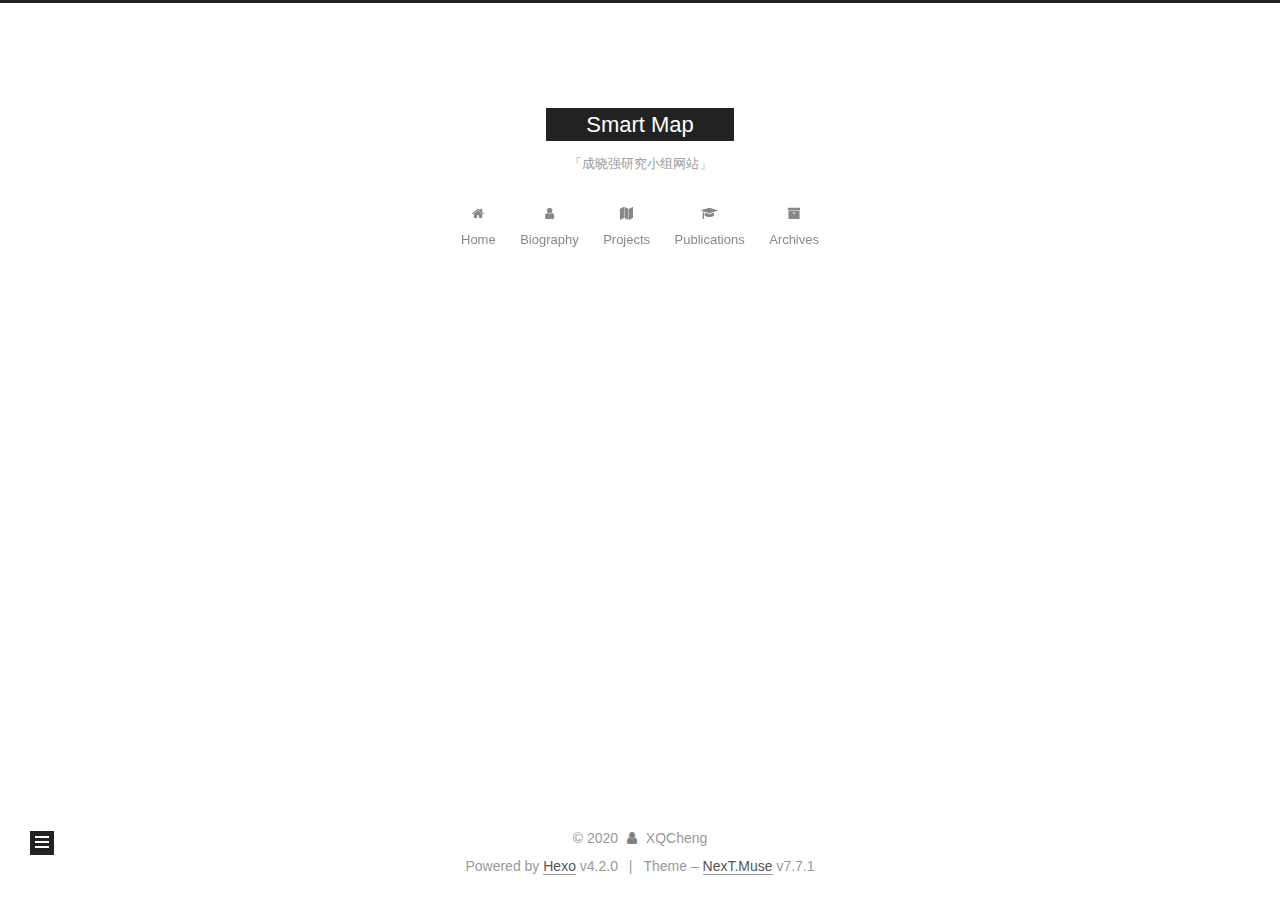
<file: list.html>
<!DOCTYPE html>
<html lang="en">
<head>
  <meta charset="UTF-8">
<meta name="viewport" content="width=device-width, initial-scale=1, maximum-scale=2">
<meta name="theme-color" content="#222">
<meta name="generator" content="Hexo 4.2.0">
  <link rel="apple-touch-icon" sizes="180x180" href="/images/apple-touch-icon-next.png">
  <link rel="icon" type="image/png" sizes="32x32" href="/images/favicon-32x32-next.png">
  <link rel="icon" type="image/png" sizes="16x16" href="/images/favicon-16x16-next.png">
  <link rel="mask-icon" href="/images/logo.svg" color="#222">

<link rel="stylesheet" href="/css/main.css">


<link rel="stylesheet" href="/lib/font-awesome/css/font-awesome.min.css">

<script id="hexo-configurations">
    var NexT = window.NexT || {};
    var CONFIG = {"hostname":"yoursite.com","root":"/","scheme":"Muse","version":"7.7.1","exturl":false,"sidebar":{"position":"left","display":"post","padding":18,"offset":12,"onmobile":false},"copycode":{"enable":false,"show_result":false,"style":null},"back2top":{"enable":true,"sidebar":false,"scrollpercent":false},"bookmark":{"enable":false,"color":"#222","save":"auto"},"fancybox":false,"mediumzoom":false,"lazyload":false,"pangu":false,"comments":{"style":"tabs","active":null,"storage":true,"lazyload":false,"nav":null},"algolia":{"hits":{"per_page":10},"labels":{"input_placeholder":"Search for Posts","hits_empty":"We didn't find any results for the search: ${query}","hits_stats":"${hits} results found in ${time} ms"}},"localsearch":{"enable":false,"trigger":"auto","top_n_per_article":1,"unescape":false,"preload":false},"motion":{"enable":true,"async":false,"transition":{"post_block":"fadeIn","post_header":"slideDownIn","post_body":"slideDownIn","coll_header":"slideLeftIn","sidebar":"slideUpIn"}}};
  </script>

  <meta name="description" content="成晓强研究小组网站">
<meta property="og:type" content="website">
<meta property="og:title" content="publications">
<meta property="og:url" content="http://yoursite.com/list.html">
<meta property="og:site_name" content="Smart Map">
<meta property="og:description" content="成晓强研究小组网站">
<meta property="og:locale" content="en_US">
<meta property="article:published_time" content="2020-02-21T15:33:54.000Z">
<meta property="article:modified_time" content="2020-02-21T15:33:54.339Z">
<meta property="article:author" content="XQCheng">
<meta name="twitter:card" content="summary">

<link rel="canonical" href="http://yoursite.com/list">


<script id="page-configurations">
  // https://hexo.io/docs/variables.html
  CONFIG.page = {
    sidebar: "",
    isHome: false,
    isPost: false
  };
</script>

  <title>publications | Smart Map
  </title>
  






  <noscript>
  <style>
  .use-motion .brand,
  .use-motion .menu-item,
  .sidebar-inner,
  .use-motion .post-block,
  .use-motion .pagination,
  .use-motion .comments,
  .use-motion .post-header,
  .use-motion .post-body,
  .use-motion .collection-header { opacity: initial; }

  .use-motion .site-title,
  .use-motion .site-subtitle {
    opacity: initial;
    top: initial;
  }

  .use-motion .logo-line-before i { left: initial; }
  .use-motion .logo-line-after i { right: initial; }
  </style>
</noscript>

</head>

<body itemscope itemtype="http://schema.org/WebPage">
  <div class="container use-motion">
    <div class="headband"></div>

    <header class="header" itemscope itemtype="http://schema.org/WPHeader">
      <div class="header-inner"><div class="site-brand-container">
  <div class="site-nav-toggle">
    <div class="toggle" aria-label="Toggle navigation bar">
      <span class="toggle-line toggle-line-first"></span>
      <span class="toggle-line toggle-line-middle"></span>
      <span class="toggle-line toggle-line-last"></span>
    </div>
  </div>

  <div class="site-meta">

    <div>
      <a href="/" class="brand" rel="start">
        <span class="logo-line-before"><i></i></span>
        <span class="site-title">Smart Map</span>
        <span class="logo-line-after"><i></i></span>
      </a>
    </div>
        <p class="site-subtitle">「成晓强研究小组网站」</p>
  </div>

  <div class="site-nav-right"></div>
</div>


<nav class="site-nav">
  
  <ul id="menu" class="menu">
        <li class="menu-item menu-item-home">

    <a href="/" rel="section"><i class="fa fa-fw fa-home"></i>Home</a>

  </li>
        <li class="menu-item menu-item-biography">

    <a href="/Biography/" rel="section"><i class="fa fa-fw fa-user"></i>Biography</a>

  </li>
        <li class="menu-item menu-item-projects">

    <a href="/Projects/" rel="section"><i class="fa fa-fw fa-map"></i>Projects</a>

  </li>
        <li class="menu-item menu-item-publications">

    <a href="/Publications/" rel="section"><i class="fa fa-fw fa-mortar-board"></i>Publications</a>

  </li>
        <li class="menu-item menu-item-archives">

    <a href="/archives/" rel="section"><i class="fa fa-fw fa-archive"></i>Archives</a>

  </li>
  </ul>

</nav>
</div>
    </header>

    
  <div class="back-to-top">
    <i class="fa fa-arrow-up"></i>
    <span>0%</span>
  </div>


    <main class="main">
      <div class="main-inner">
        <div class="content-wrap">
          
  
  

          <div class="content">
            

  <div class="posts-expand">
    
    
    
    <div class="post-block" lang="en">
      <header class="post-header">

<h1 class="post-title" itemprop="name headline">publications
</h1>

<div class="post-meta">
  

</div>

</header>

      
      
      
      <div class="post-body">
          
      </div>
      
      
      
    </div>
    

    
    
    
  </div>


          </div>
          

<script>
  window.addEventListener('tabs:register', () => {
    let activeClass = CONFIG.comments.activeClass;
    if (CONFIG.comments.storage) {
      activeClass = localStorage.getItem('comments_active') || activeClass;
    }
    if (activeClass) {
      let activeTab = document.querySelector(`a[href="#comment-${activeClass}"]`);
      if (activeTab) {
        activeTab.click();
      }
    }
  });
  if (CONFIG.comments.storage) {
    window.addEventListener('tabs:click', event => {
      if (!event.target.matches('.tabs-comment .tab-content .tab-pane')) return;
      let commentClass = event.target.classList[1];
      localStorage.setItem('comments_active', commentClass);
    });
  }
</script>

        </div>
          
  
  <div class="toggle sidebar-toggle">
    <span class="toggle-line toggle-line-first"></span>
    <span class="toggle-line toggle-line-middle"></span>
    <span class="toggle-line toggle-line-last"></span>
  </div>

  <aside class="sidebar">
    <div class="sidebar-inner">

      <ul class="sidebar-nav motion-element">
        <li class="sidebar-nav-toc">
          Table of Contents
        </li>
        <li class="sidebar-nav-overview">
          Overview
        </li>
      </ul>

      <!--noindex-->
      <div class="post-toc-wrap sidebar-panel">
      </div>
      <!--/noindex-->

      <div class="site-overview-wrap sidebar-panel">
        <div class="site-author motion-element" itemprop="author" itemscope itemtype="http://schema.org/Person">
  <p class="site-author-name" itemprop="name">XQCheng</p>
  <div class="site-description" itemprop="description">成晓强研究小组网站</div>
</div>
<div class="site-state-wrap motion-element">
  <nav class="site-state">
      <div class="site-state-item site-state-posts">
          <a href="/archives/">
        
          <span class="site-state-item-count">1</span>
          <span class="site-state-item-name">posts</span>
        </a>
      </div>
  </nav>
</div>



      </div>

    </div>
  </aside>
  <div id="sidebar-dimmer"></div>


      </div>
    </main>

    <footer class="footer">
      <div class="footer-inner">
        

<div class="copyright">
  
  &copy; 
  <span itemprop="copyrightYear">2020</span>
  <span class="with-love">
    <i class="fa fa-user"></i>
  </span>
  <span class="author" itemprop="copyrightHolder">XQCheng</span>
</div>
  <div class="powered-by">Powered by <a href="https://hexo.io/" class="theme-link" rel="noopener" target="_blank">Hexo</a> v4.2.0
  </div>
  <span class="post-meta-divider">|</span>
  <div class="theme-info">Theme – <a href="https://muse.theme-next.org/" class="theme-link" rel="noopener" target="_blank">NexT.Muse</a> v7.7.1
  </div>

        








      </div>
    </footer>
  </div>

  
  <script src="/lib/anime.min.js"></script>
  <script src="/lib/velocity/velocity.min.js"></script>
  <script src="/lib/velocity/velocity.ui.min.js"></script>

<script src="/js/utils.js"></script>

<script src="/js/motion.js"></script>


<script src="/js/schemes/muse.js"></script>


<script src="/js/next-boot.js"></script>




  















  

  

</body>
</html>
</file>
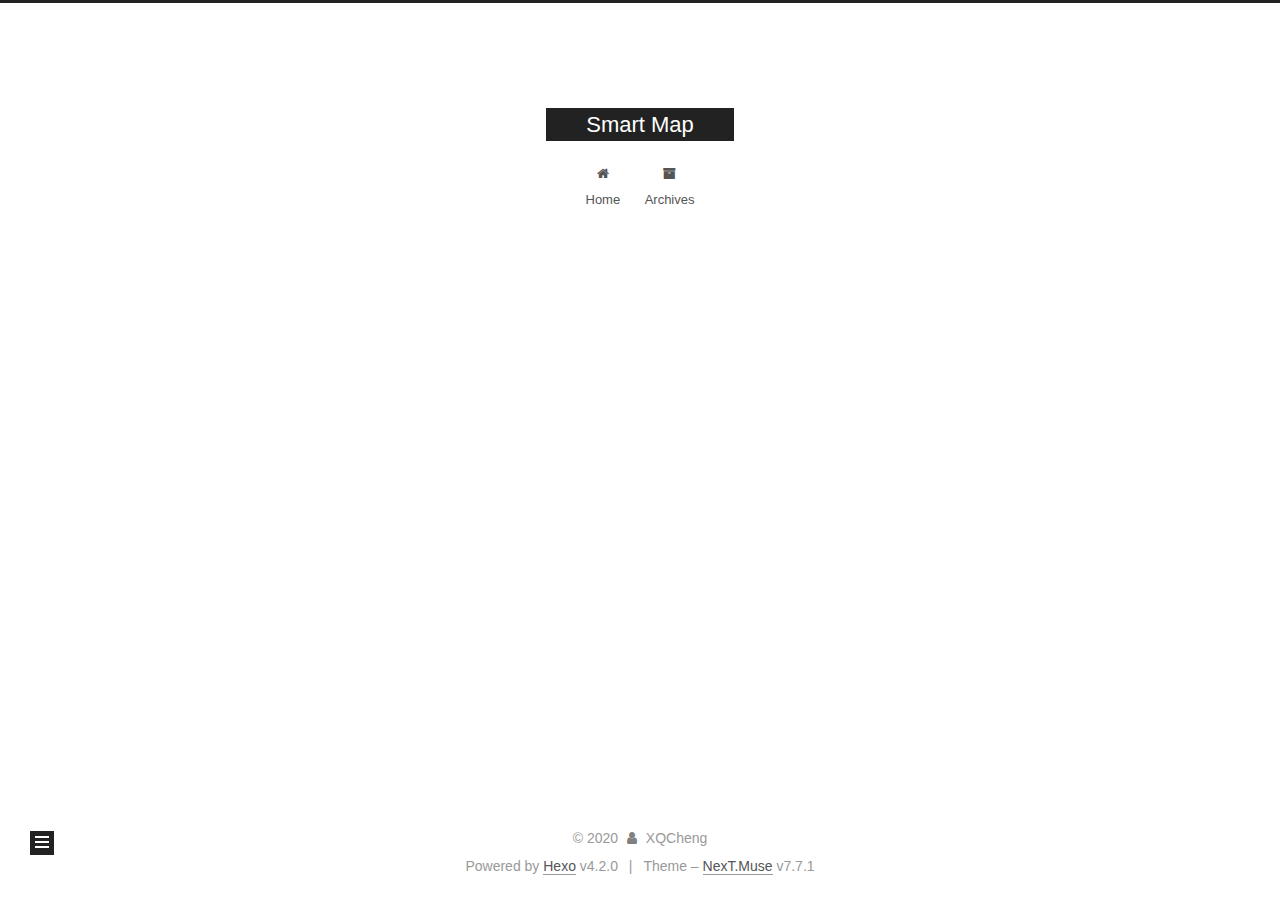
<file: about/me.html>
<!DOCTYPE html>
<html lang="en">
<head>
  <meta charset="UTF-8">
<meta name="viewport" content="width=device-width, initial-scale=1, maximum-scale=2">
<meta name="theme-color" content="#222">
<meta name="generator" content="Hexo 4.2.0">
  <link rel="apple-touch-icon" sizes="180x180" href="/images/apple-touch-icon-next.png">
  <link rel="icon" type="image/png" sizes="32x32" href="/images/favicon-32x32-next.png">
  <link rel="icon" type="image/png" sizes="16x16" href="/images/favicon-16x16-next.png">
  <link rel="mask-icon" href="/images/logo.svg" color="#222">

<link rel="stylesheet" href="/css/main.css">


<link rel="stylesheet" href="/lib/font-awesome/css/font-awesome.min.css">

<script id="hexo-configurations">
    var NexT = window.NexT || {};
    var CONFIG = {"hostname":"yoursite.com","root":"/","scheme":"Muse","version":"7.7.1","exturl":false,"sidebar":{"position":"left","display":"post","padding":18,"offset":12,"onmobile":false},"copycode":{"enable":false,"show_result":false,"style":null},"back2top":{"enable":true,"sidebar":false,"scrollpercent":false},"bookmark":{"enable":false,"color":"#222","save":"auto"},"fancybox":false,"mediumzoom":false,"lazyload":false,"pangu":false,"comments":{"style":"tabs","active":null,"storage":true,"lazyload":false,"nav":null},"algolia":{"hits":{"per_page":10},"labels":{"input_placeholder":"Search for Posts","hits_empty":"We didn't find any results for the search: ${query}","hits_stats":"${hits} results found in ${time} ms"}},"localsearch":{"enable":false,"trigger":"auto","top_n_per_article":1,"unescape":false,"preload":false},"motion":{"enable":true,"async":false,"transition":{"post_block":"fadeIn","post_header":"slideDownIn","post_body":"slideDownIn","coll_header":"slideLeftIn","sidebar":"slideUpIn"}}};
  </script>

  <meta name="description" content="成晓强——个人网站">
<meta property="og:type" content="website">
<meta property="og:title" content="Pulications">
<meta property="og:url" content="http://yoursite.com/about/me.html">
<meta property="og:site_name" content="Smart Map">
<meta property="og:description" content="成晓强——个人网站">
<meta property="og:locale" content="en_US">
<meta property="article:published_time" content="2020-02-21T15:44:44.000Z">
<meta property="article:modified_time" content="2020-02-21T15:44:44.227Z">
<meta property="article:author" content="XQCheng">
<meta name="twitter:card" content="summary">

<link rel="canonical" href="http://yoursite.com/about/me">


<script id="page-configurations">
  // https://hexo.io/docs/variables.html
  CONFIG.page = {
    sidebar: "",
    isHome: false,
    isPost: false
  };
</script>

  <title>Pulications | Smart Map
  </title>
  






  <noscript>
  <style>
  .use-motion .brand,
  .use-motion .menu-item,
  .sidebar-inner,
  .use-motion .post-block,
  .use-motion .pagination,
  .use-motion .comments,
  .use-motion .post-header,
  .use-motion .post-body,
  .use-motion .collection-header { opacity: initial; }

  .use-motion .site-title,
  .use-motion .site-subtitle {
    opacity: initial;
    top: initial;
  }

  .use-motion .logo-line-before i { left: initial; }
  .use-motion .logo-line-after i { right: initial; }
  </style>
</noscript>

</head>

<body itemscope itemtype="http://schema.org/WebPage">
  <div class="container use-motion">
    <div class="headband"></div>

    <header class="header" itemscope itemtype="http://schema.org/WPHeader">
      <div class="header-inner"><div class="site-brand-container">
  <div class="site-nav-toggle">
    <div class="toggle" aria-label="Toggle navigation bar">
      <span class="toggle-line toggle-line-first"></span>
      <span class="toggle-line toggle-line-middle"></span>
      <span class="toggle-line toggle-line-last"></span>
    </div>
  </div>

  <div class="site-meta">

    <div>
      <a href="/" class="brand" rel="start">
        <span class="logo-line-before"><i></i></span>
        <span class="site-title">Smart Map</span>
        <span class="logo-line-after"><i></i></span>
      </a>
    </div>
  </div>

  <div class="site-nav-right"></div>
</div>


<nav class="site-nav">
  
  <ul id="menu" class="menu">
        <li class="menu-item menu-item-home">

    <a href="/" rel="section"><i class="fa fa-fw fa-home"></i>Home</a>

  </li>
        <li class="menu-item menu-item-archives">

    <a href="/archives/" rel="section"><i class="fa fa-fw fa-archive"></i>Archives</a>

  </li>
  </ul>

</nav>
</div>
    </header>

    
  <div class="back-to-top">
    <i class="fa fa-arrow-up"></i>
    <span>0%</span>
  </div>


    <main class="main">
      <div class="main-inner">
        <div class="content-wrap">
          
  
  

          <div class="content">
            

  <div class="posts-expand">
    
    
    
    <div class="post-block" lang="en">
      <header class="post-header">

<h1 class="post-title" itemprop="name headline">Pulications
</h1>

<div class="post-meta">
  

</div>

</header>

      
      
      
      <div class="post-body">
          
      </div>
      
      
      
    </div>
    

    
    
    
  </div>


          </div>
          

<script>
  window.addEventListener('tabs:register', () => {
    let activeClass = CONFIG.comments.activeClass;
    if (CONFIG.comments.storage) {
      activeClass = localStorage.getItem('comments_active') || activeClass;
    }
    if (activeClass) {
      let activeTab = document.querySelector(`a[href="#comment-${activeClass}"]`);
      if (activeTab) {
        activeTab.click();
      }
    }
  });
  if (CONFIG.comments.storage) {
    window.addEventListener('tabs:click', event => {
      if (!event.target.matches('.tabs-comment .tab-content .tab-pane')) return;
      let commentClass = event.target.classList[1];
      localStorage.setItem('comments_active', commentClass);
    });
  }
</script>

        </div>
          
  
  <div class="toggle sidebar-toggle">
    <span class="toggle-line toggle-line-first"></span>
    <span class="toggle-line toggle-line-middle"></span>
    <span class="toggle-line toggle-line-last"></span>
  </div>

  <aside class="sidebar">
    <div class="sidebar-inner">

      <ul class="sidebar-nav motion-element">
        <li class="sidebar-nav-toc">
          Table of Contents
        </li>
        <li class="sidebar-nav-overview">
          Overview
        </li>
      </ul>

      <!--noindex-->
      <div class="post-toc-wrap sidebar-panel">
      </div>
      <!--/noindex-->

      <div class="site-overview-wrap sidebar-panel">
        <div class="site-author motion-element" itemprop="author" itemscope itemtype="http://schema.org/Person">
  <p class="site-author-name" itemprop="name">XQCheng</p>
  <div class="site-description" itemprop="description">成晓强——个人网站</div>
</div>
<div class="site-state-wrap motion-element">
  <nav class="site-state">
  </nav>
</div>



      </div>

    </div>
  </aside>
  <div id="sidebar-dimmer"></div>


      </div>
    </main>

    <footer class="footer">
      <div class="footer-inner">
        

<div class="copyright">
  
  &copy; 
  <span itemprop="copyrightYear">2020</span>
  <span class="with-love">
    <i class="fa fa-user"></i>
  </span>
  <span class="author" itemprop="copyrightHolder">XQCheng</span>
</div>
  <div class="powered-by">Powered by <a href="https://hexo.io/" class="theme-link" rel="noopener" target="_blank">Hexo</a> v4.2.0
  </div>
  <span class="post-meta-divider">|</span>
  <div class="theme-info">Theme – <a href="https://muse.theme-next.org/" class="theme-link" rel="noopener" target="_blank">NexT.Muse</a> v7.7.1
  </div>

        








      </div>
    </footer>
  </div>

  
  <script src="/lib/anime.min.js"></script>
  <script src="/lib/velocity/velocity.min.js"></script>
  <script src="/lib/velocity/velocity.ui.min.js"></script>

<script src="/js/utils.js"></script>

<script src="/js/motion.js"></script>


<script src="/js/schemes/muse.js"></script>


<script src="/js/next-boot.js"></script>




  















  

  

</body>
</html>
</file>
<file: css/main.css>
html {
  line-height: 1.15; /* 1 */
  -webkit-text-size-adjust: 100%; /* 2 */
}
body {
  margin: 0;
}
main {
  display: block;
}
h1 {
  font-size: 2em;
  margin: 0.67em 0;
}
hr {
  box-sizing: content-box; /* 1 */
  height: 0; /* 1 */
  overflow: visible; /* 2 */
}
pre {
  font-family: monospace, monospace; /* 1 */
  font-size: 1em; /* 2 */
}
a {
  background: transparent;
}
abbr[title] {
  border-bottom: none; /* 1 */
  text-decoration: underline; /* 2 */
  text-decoration: underline dotted; /* 2 */
}
b,
strong {
  font-weight: bolder;
}
code,
kbd,
samp {
  font-family: monospace, monospace; /* 1 */
  font-size: 1em; /* 2 */
}
small {
  font-size: 80%;
}
sub,
sup {
  font-size: 75%;
  line-height: 0;
  position: relative;
  vertical-align: baseline;
}
sub {
  bottom: -0.25em;
}
sup {
  top: -0.5em;
}
img {
  border-style: none;
}
button,
input,
optgroup,
select,
textarea {
  font-family: inherit; /* 1 */
  font-size: 100%; /* 1 */
  line-height: 1.15; /* 1 */
  margin: 0; /* 2 */
}
button,
input {
/* 1 */
  overflow: visible;
}
button,
select {
/* 1 */
  text-transform: none;
}
button,
[type='button'],
[type='reset'],
[type='submit'] {
  -webkit-appearance: button;
}
button::-moz-focus-inner,
[type='button']::-moz-focus-inner,
[type='reset']::-moz-focus-inner,
[type='submit']::-moz-focus-inner {
  border-style: none;
  padding: 0;
}
button:-moz-focusring,
[type='button']:-moz-focusring,
[type='reset']:-moz-focusring,
[type='submit']:-moz-focusring {
  outline: 1px dotted ButtonText;
}
fieldset {
  padding: 0.35em 0.75em 0.625em;
}
legend {
  box-sizing: border-box; /* 1 */
  color: inherit; /* 2 */
  display: table; /* 1 */
  max-width: 100%; /* 1 */
  padding: 0; /* 3 */
  white-space: normal; /* 1 */
}
progress {
  vertical-align: baseline;
}
textarea {
  overflow: auto;
}
[type='checkbox'],
[type='radio'] {
  box-sizing: border-box; /* 1 */
  padding: 0; /* 2 */
}
[type='number']::-webkit-inner-spin-button,
[type='number']::-webkit-outer-spin-button {
  height: auto;
}
[type='search'] {
  outline-offset: -2px; /* 2 */
  -webkit-appearance: textfield; /* 1 */
}
[type='search']::-webkit-search-decoration {
  -webkit-appearance: none;
}
::-webkit-file-upload-button {
  font: inherit; /* 2 */
  -webkit-appearance: button; /* 1 */
}
details {
  display: block;
}
summary {
  display: list-item;
}
template {
  display: none;
}
[hidden] {
  display: none;
}
::selection {
  background: #262a30;
  color: #fff;
}
html,
body {
  height: 100%;
}
body {
  background: #fff;
  color: #555;
  font-family: 'Lato', "PingFang SC", "Microsoft YaHei", sans-serif;
  font-size: 1em;
  line-height: 2;
}
@media (max-width: 991px) {
  body {
    padding-left: 0 !important;
    padding-right: 0 !important;
  }
}
h1,
h2,
h3,
h4,
h5,
h6 {
  font-family: 'Lato', "PingFang SC", "Microsoft YaHei", sans-serif;
  font-weight: bold;
  line-height: 1.5;
  margin: 20px 0 15px;
}
h1 {
  font-size: 1.5em;
}
h2 {
  font-size: 1.375em;
}
h3 {
  font-size: 1.25em;
}
h4 {
  font-size: 1.125em;
}
h5 {
  font-size: 1em;
}
h6 {
  font-size: 0.875em;
}
p {
  margin: 0 0 20px 0;
}
a,
span.exturl {
  border-bottom: 1px solid #999;
  color: #555;
  outline: 0;
  text-decoration: none;
  overflow-wrap: break-word;
  word-wrap: break-word;
  cursor: pointer;
}
a:hover,
span.exturl:hover {
  border-bottom-color: #222;
  color: #222;
}
iframe,
img,
video {
  display: block;
  margin-left: auto;
  margin-right: auto;
  max-width: 100%;
}
hr {
  background-color: #ddd;
  background-image: repeating-linear-gradient(-45deg, #fff, #fff 4px, transparent 4px, transparent 8px);
  border: 0;
  height: 3px;
  margin: 40px 0;
}
blockquote {
  border-left: 4px solid #ddd;
  color: #666;
  margin: 0;
  padding: 0 15px;
}
blockquote cite::before {
  content: '-';
  padding: 0 5px;
}
dt {
  font-weight: 700;
}
dd {
  margin: 0;
  padding: 0;
}
kbd {
  background-color: #f5f5f5;
  background-image: linear-gradient(#eee, #fff, #eee);
  border: 1px solid #ccc;
  border-radius: 0.2em;
  box-shadow: 0.1em 0.1em 0.2em rgba(0,0,0,0.1);
  font-family: inherit;
  padding: 0.1em 0.3em;
  white-space: nowrap;
}
.table-container {
  overflow: auto;
}
table {
  border-collapse: collapse;
  border-spacing: 0;
  font-size: 0.875em;
  margin: 0 0 20px 0;
  width: 100%;
}
tbody tr:nth-of-type(odd) {
  background: #f9f9f9;
}
tbody tr:hover {
  background: #f5f5f5;
}
caption,
th,
td {
  font-weight: normal;
  padding: 8px;
  text-align: left;
  vertical-align: middle;
}
th,
td {
  border: 1px solid #ddd;
  border-bottom: 3px solid #ddd;
}
th {
  font-weight: 700;
  padding-bottom: 10px;
}
td {
  border-bottom-width: 1px;
}
.btn {
  background: #222;
  border: 2px solid #222;
  border-radius: 0;
  color: #fff;
  display: inline-block;
  font-size: 0.875em;
  line-height: 2;
  padding: 0 20px;
  text-decoration: none;
  transition-property: background-color;
  transition-delay: 0s;
  transition-duration: 0.2s;
  transition-timing-function: ease-in-out;
}
.btn:hover {
  background: #fff;
  border-color: #222;
  color: #222;
}
.btn + .btn {
  margin: 0 0 8px 8px;
}
.btn .fa-fw {
  text-align: left;
  width: 1.285714285714286em;
}
.toggle {
  line-height: 0;
}
.toggle .toggle-line {
  background: #fff;
  display: inline-block;
  height: 2px;
  left: 0;
  position: relative;
  top: 0;
  transition: all 0.4s;
  vertical-align: top;
  width: 100%;
}
.toggle .toggle-line:not(:first-child) {
  margin-top: 3px;
}
.toggle.toggle-arrow .toggle-line-first {
  left: 50%;
  top: 2px;
  transform: rotate(45deg);
  width: 50%;
}
.toggle.toggle-arrow .toggle-line-middle {
  left: 2px;
  width: 90%;
}
.toggle.toggle-arrow .toggle-line-last {
  left: 50%;
  top: -2px;
  transform: rotate(-45deg);
  width: 50%;
}
.toggle.toggle-close .toggle-line-first {
  transform: rotate(-45deg);
  top: 5px;
}
.toggle.toggle-close .toggle-line-middle {
  opacity: 0;
}
.toggle.toggle-close .toggle-line-last {
  transform: rotate(45deg);
  top: -5px;
}
.highlight,
pre {
  background: #f7f7f7;
  color: #4d4d4c;
  line-height: 1.6;
  margin: 0 auto 20px;
}
pre,
code {
  font-family: consolas, Menlo, monospace, "PingFang SC", "Microsoft YaHei";
}
code {
  background: #eee;
  border-radius: 3px;
  color: #555;
  padding: 2px 4px;
  overflow-wrap: break-word;
  word-wrap: break-word;
}
.highlight *::selection {
  background: #d6d6d6;
}
.highlight pre {
  border: 0;
  margin: 0;
  padding: 10px 0;
}
.highlight table {
  border: 0;
  margin: 0;
  width: auto;
}
.highlight td {
  border: 0;
  padding: 0;
}
.highlight figcaption {
  background: #eee;
  color: #4d4d4c;
  font-size: 0.875em;
  line-height: 1.2;
  padding: 0.5em;
}
.highlight figcaption::before,
.highlight figcaption::after {
  content: ' ';
  display: table;
}
.highlight figcaption::after {
  clear: both;
}
.highlight figcaption a {
  color: #4d4d4c;
  float: right;
}
.highlight figcaption a:hover {
  border-bottom-color: #4d4d4c;
}
.highlight .gutter {
  -moz-user-select: none;
  -ms-user-select: none;
  -webkit-user-select: none;
  user-select: none;
}
.highlight .gutter pre {
  background: #eff2f3;
  color: #869194;
  padding-left: 10px;
  padding-right: 10px;
  text-align: right;
}
.highlight .code pre {
  background: #f7f7f7;
  padding-left: 10px;
  width: 100%;
}
.gist table {
  width: auto;
}
.gist table td {
  border: 0;
}
pre {
  overflow: auto;
  padding: 10px;
}
pre code {
  background: none;
  color: #4d4d4c;
  font-size: 0.875em;
  padding: 0;
  text-shadow: none;
}
pre .deletion {
  background: #fdd;
}
pre .addition {
  background: #dfd;
}
pre .meta {
  color: #eab700;
  -moz-user-select: none;
  -ms-user-select: none;
  -webkit-user-select: none;
  user-select: none;
}
pre .comment {
  color: #8e908c;
}
pre .variable,
pre .attribute,
pre .tag,
pre .name,
pre .regexp,
pre .ruby .constant,
pre .xml .tag .title,
pre .xml .pi,
pre .xml .doctype,
pre .html .doctype,
pre .css .id,
pre .css .class,
pre .css .pseudo {
  color: #c82829;
}
pre .number,
pre .preprocessor,
pre .built_in,
pre .builtin-name,
pre .literal,
pre .params,
pre .constant,
pre .command {
  color: #f5871f;
}
pre .ruby .class .title,
pre .css .rules .attribute,
pre .string,
pre .symbol,
pre .value,
pre .inheritance,
pre .header,
pre .ruby .symbol,
pre .xml .cdata,
pre .special,
pre .formula {
  color: #718c00;
}
pre .title,
pre .css .hexcolor {
  color: #3e999f;
}
pre .function,
pre .python .decorator,
pre .python .title,
pre .ruby .function .title,
pre .ruby .title .keyword,
pre .perl .sub,
pre .javascript .title,
pre .coffeescript .title {
  color: #4271ae;
}
pre .keyword,
pre .javascript .function {
  color: #8959a8;
}
.blockquote-center {
  border-left: none;
  margin: 40px 0;
  padding: 0;
  position: relative;
  text-align: center;
}
.blockquote-center::before,
.blockquote-center::after {
  background-repeat: no-repeat;
  background-size: 22px 22px;
  content: ' ';
  display: block;
  height: 24px;
  opacity: 0.2;
  position: absolute;
  width: 100%;
}
.blockquote-center::before {
  background-image: url("../images/quote-l.svg");
  background-position: 0 -6px;
  border-top: 1px solid #ccc;
  top: -20px;
}
.blockquote-center::after {
  background-image: url("../images/quote-r.svg");
  background-position: 100% 8px;
  border-bottom: 1px solid #ccc;
  bottom: -20px;
}
.blockquote-center p,
.blockquote-center div {
  text-align: center;
}
.post-body .group-picture img {
  margin: 0 auto;
  padding: 0 3px;
}
.group-picture-row {
  margin-bottom: 6px;
  overflow: hidden;
}
.group-picture-column {
  float: left;
  margin-bottom: 10px;
}
.post-body .label {
  display: inline;
  padding: 0 2px;
}
.post-body .label.default {
  background: #f0f0f0;
}
.post-body .label.primary {
  background: #efe6f7;
}
.post-body .label.info {
  background: #e5f2f8;
}
.post-body .label.success {
  background: #e7f4e9;
}
.post-body .label.warning {
  background: #fcf6e1;
}
.post-body .label.danger {
  background: #fae8eb;
}
.post-body .tabs {
  margin-bottom: 20px;
}
.post-body .tabs,
.tabs-comment {
  display: block;
  padding-top: 10px;
  position: relative;
}
.post-body .tabs ul.nav-tabs,
.tabs-comment ul.nav-tabs {
  display: flex;
  flex-wrap: wrap;
  margin: 0;
  margin-bottom: -1px;
  padding: 0;
}
@media (max-width: 413px) {
  .post-body .tabs ul.nav-tabs,
  .tabs-comment ul.nav-tabs {
    display: block;
    margin-bottom: 5px;
  }
}
.post-body .tabs ul.nav-tabs li.tab,
.tabs-comment ul.nav-tabs li.tab {
  background: #fff;
  border-bottom: 1px solid #ddd;
  border-left: 1px solid transparent;
  border-right: 1px solid transparent;
  border-top: 3px solid transparent;
  flex-grow: 1;
  list-style-type: none;
  border-radius: 0 0 0 0;
}
@media (max-width: 413px) {
  .post-body .tabs ul.nav-tabs li.tab,
  .tabs-comment ul.nav-tabs li.tab {
    border-bottom: 1px solid transparent;
    border-left: 3px solid transparent;
    border-right: 1px solid transparent;
    border-top: 1px solid transparent;
  }
}
@media (max-width: 413px) {
  .post-body .tabs ul.nav-tabs li.tab,
  .tabs-comment ul.nav-tabs li.tab {
    border-radius: 0;
  }
}
.post-body .tabs ul.nav-tabs li.tab a,
.tabs-comment ul.nav-tabs li.tab a {
  border-bottom: initial;
  display: block;
  line-height: 1.8;
  outline: 0;
  padding: 0.25em 0.75em;
  text-align: center;
  transition-delay: 0s;
  transition-duration: 0.2s;
  transition-timing-function: ease-out;
}
.post-body .tabs ul.nav-tabs li.tab a i,
.tabs-comment ul.nav-tabs li.tab a i {
  width: 1.285714285714286em;
}
.post-body .tabs ul.nav-tabs li.tab.active,
.tabs-comment ul.nav-tabs li.tab.active {
  border-bottom: 1px solid transparent;
  border-left: 1px solid #ddd;
  border-right: 1px solid #ddd;
  border-top: 3px solid #fc6423;
}
@media (max-width: 413px) {
  .post-body .tabs ul.nav-tabs li.tab.active,
  .tabs-comment ul.nav-tabs li.tab.active {
    border-bottom: 1px solid #ddd;
    border-left: 3px solid #fc6423;
    border-right: 1px solid #ddd;
    border-top: 1px solid #ddd;
  }
}
.post-body .tabs ul.nav-tabs li.tab.active a,
.tabs-comment ul.nav-tabs li.tab.active a {
  color: #555;
  cursor: default;
}
.post-body .tabs .tab-content .tab-pane,
.tabs-comment .tab-content .tab-pane {
  border: 1px solid #ddd;
  padding: 20px 20px 0 20px;
  border-radius: 0;
}
.post-body .tabs .tab-content .tab-pane:not(.active),
.tabs-comment .tab-content .tab-pane:not(.active) {
  display: none;
}
.post-body .tabs .tab-content .tab-pane.active,
.tabs-comment .tab-content .tab-pane.active {
  display: block;
}
.post-body .tabs .tab-content .tab-pane.active:nth-of-type(1),
.tabs-comment .tab-content .tab-pane.active:nth-of-type(1) {
  border-radius: 0 0 0 0;
}
@media (max-width: 413px) {
  .post-body .tabs .tab-content .tab-pane.active:nth-of-type(1),
  .tabs-comment .tab-content .tab-pane.active:nth-of-type(1) {
    border-radius: 0;
  }
}
.post-body .note {
  border-radius: 3px;
  margin-bottom: 20px;
  padding: 15px;
  position: relative;
  border: 1px solid #eee;
  border-left-width: 5px;
}
.post-body .note h2,
.post-body .note h3,
.post-body .note h4,
.post-body .note h5,
.post-body .note h6 {
  margin-top: 0;
  border-bottom: initial;
  margin-bottom: 0;
  padding-top: 0;
}
.post-body .note p:first-child,
.post-body .note ul:first-child,
.post-body .note ol:first-child,
.post-body .note table:first-child,
.post-body .note pre:first-child,
.post-body .note blockquote:first-child,
.post-body .note img:first-child {
  margin-top: 0;
}
.post-body .note p:last-child,
.post-body .note ul:last-child,
.post-body .note ol:last-child,
.post-body .note table:last-child,
.post-body .note pre:last-child,
.post-body .note blockquote:last-child,
.post-body .note img:last-child {
  margin-bottom: 0;
}
.post-body .note.default {
  border-left-color: #777;
}
.post-body .note.default h2,
.post-body .note.default h3,
.post-body .note.default h4,
.post-body .note.default h5,
.post-body .note.default h6 {
  color: #777;
}
.post-body .note.primary {
  border-left-color: #6f42c1;
}
.post-body .note.primary h2,
.post-body .note.primary h3,
.post-body .note.primary h4,
.post-body .note.primary h5,
.post-body .note.primary h6 {
  color: #6f42c1;
}
.post-body .note.info {
  border-left-color: #428bca;
}
.post-body .note.info h2,
.post-body .note.info h3,
.post-body .note.info h4,
.post-body .note.info h5,
.post-body .note.info h6 {
  color: #428bca;
}
.post-body .note.success {
  border-left-color: #5cb85c;
}
.post-body .note.success h2,
.post-body .note.success h3,
.post-body .note.success h4,
.post-body .note.success h5,
.post-body .note.success h6 {
  color: #5cb85c;
}
.post-body .note.warning {
  border-left-color: #f0ad4e;
}
.post-body .note.warning h2,
.post-body .note.warning h3,
.post-body .note.warning h4,
.post-body .note.warning h5,
.post-body .note.warning h6 {
  color: #f0ad4e;
}
.post-body .note.danger {
  border-left-color: #d9534f;
}
.post-body .note.danger h2,
.post-body .note.danger h3,
.post-body .note.danger h4,
.post-body .note.danger h5,
.post-body .note.danger h6 {
  color: #d9534f;
}
.pagination .prev,
.pagination .next,
.pagination .page-number,
.pagination .space {
  display: inline-block;
  margin: 0 10px;
  padding: 0 11px;
  position: relative;
  top: -1px;
}
@media (max-width: 767px) {
  .pagination .prev,
  .pagination .next,
  .pagination .page-number,
  .pagination .space {
    margin: 0 5px;
  }
}
.pagination {
  border-top: 1px solid #eee;
  margin: 120px 0 0;
  text-align: center;
}
.pagination .prev,
.pagination .next,
.pagination .page-number {
  border-bottom: 0;
  border-top: 1px solid #eee;
  transition-property: border-color;
  transition-delay: 0s;
  transition-duration: 0.2s;
  transition-timing-function: ease-in-out;
}
.pagination .prev:hover,
.pagination .next:hover,
.pagination .page-number:hover {
  border-top-color: #222;
}
.pagination .space {
  margin: 0;
  padding: 0;
}
.pagination .prev {
  margin-left: 0;
}
.pagination .next {
  margin-right: 0;
}
.pagination .page-number.current {
  background: #ccc;
  border-top-color: #ccc;
  color: #fff;
}
@media (max-width: 767px) {
  .pagination {
    border-top: none;
  }
  .pagination .prev,
  .pagination .next,
  .pagination .page-number {
    border-bottom: 1px solid #eee;
    border-top: 0;
    margin-bottom: 10px;
    padding: 0 10px;
  }
  .pagination .prev:hover,
  .pagination .next:hover,
  .pagination .page-number:hover {
    border-bottom-color: #222;
  }
}
.comments {
  margin: 60px 20px 0;
  overflow: hidden;
}
.comment-button-group {
  display: flex;
  flex-wrap: wrap-reverse;
  justify-content: center;
  margin: 1em 0;
}
.comment-button-group .comment-button {
  margin: 0.1em 0.2em;
}
.comment-button-group .comment-button.active {
  background: #fff;
  border-color: #222;
  color: #222;
}
.comment-position {
  display: none;
}
.comment-position.active {
  display: block;
}
.tabs-comment {
  background: #fff;
  margin-top: 4em;
  padding-top: 0;
}
.tabs-comment .comments {
  border: 0;
  box-shadow: none;
  margin-top: 0;
  padding-top: 0;
}
.container {
  min-height: 100%;
  position: relative;
}
.main-inner {
  margin: 0 auto;
  width: 700px;
}
@media (min-width: 1200px) {
  .main-inner {
    width: 800px;
  }
}
@media (min-width: 1600px) {
  .main-inner {
    width: 900px;
  }
}
.header {
  background: transparent;
}
.header-inner {
  margin: 0 auto;
  width: 700px;
}
@media (min-width: 1200px) {
  .header-inner {
    width: 800px;
  }
}
@media (min-width: 1600px) {
  .header-inner {
    width: 900px;
  }
}
.site-brand-container {
  display: flex;
  flex-shrink: 0;
  padding: 0 10px;
}
.headband {
  background: #222;
  height: 3px;
}
.site-meta {
  flex-grow: 1;
  text-align: center;
}
@media (max-width: 767px) {
  .site-meta {
    text-align: center;
  }
}
.brand {
  background: #222;
  border-bottom: none;
  color: #fff;
  display: inline-block;
  line-height: 1.375em;
  padding: 0 40px;
  position: relative;
}
.brand:hover {
  color: #fff;
}
.site-title {
  display: inline-block;
  font-family: 'Lato', "PingFang SC", "Microsoft YaHei", sans-serif;
  font-size: 1.375em;
  font-weight: normal;
  line-height: 1.5;
  vertical-align: top;
}
.site-subtitle {
  color: #999;
  font-size: 0.8125em;
  margin: 10px 0;
}
.use-motion .brand {
  opacity: 0;
}
.use-motion .site-title,
.use-motion .site-subtitle,
.use-motion .custom-logo-image {
  opacity: 0;
  position: relative;
  top: -10px;
}
.site-nav-toggle {
  display: none;
}
@media (max-width: 767px) {
  .site-nav-toggle {
    display: flex;
    flex-direction: column;
    justify-content: center;
  }
}
.site-nav-toggle .toggle {
  padding: 10px;
  width: 22px;
}
.site-nav-toggle .toggle .toggle-line {
  background: #555;
  border-radius: 1px;
}
.site-nav-right {
  display: none;
  width: 42px;
}
@media (max-width: 767px) {
  .site-nav-right {
    display: block;
  }
}
.site-nav {
  display: block;
}
@media (max-width: 767px) {
  .site-nav {
    clear: both;
    display: none;
  }
}
.site-nav.site-nav-on {
  display: block;
}
.menu {
  margin-top: 20px;
  padding-left: 0;
  text-align: center;
}
.menu-item {
  display: inline-block;
  list-style: none;
  margin: 0 10px;
}
@media (max-width: 767px) {
  .menu-item {
    margin-top: 10px;
  }
}
.menu-item a,
.menu-item span.exturl {
  border-bottom: 0;
  display: block;
  font-size: 0.8125em;
  transition-property: border-color;
  transition-delay: 0s;
  transition-duration: 0.2s;
  transition-timing-function: ease-in-out;
}
@media (hover: none) {
  .menu-item a:hover,
  .menu-item span.exturl:hover {
    border-bottom-color: transparent !important;
  }
}
.menu-item .fa {
  margin-right: 8px;
}
.menu-item .badge {
  display: inline-block;
  font-weight: 700;
  line-height: 1;
  margin-left: 0.35em;
  margin-top: 0.35em;
  text-align: center;
  white-space: nowrap;
}
@media (max-width: 767px) {
  .menu-item .badge {
    float: right;
    margin-left: 0;
  }
}
.use-motion .menu-item {
  opacity: 0;
}
.sidebar {
  background: #222;
  bottom: 0;
  box-shadow: inset 0 2px 6px #000;
  position: fixed;
  top: 0;
}
.sidebar a,
.sidebar span.exturl {
  border-bottom-color: #555;
  color: #999;
}
.sidebar a:hover,
.sidebar span.exturl:hover {
  border-bottom-color: #eee;
  color: #eee;
}
@media (max-width: 991px) {
  .sidebar {
    display: none;
  }
}
.sidebar-inner {
  color: #999;
  padding: 18px 10px;
  text-align: center;
}
.cc-license {
  margin-top: 10px;
  text-align: center;
}
.cc-license .cc-opacity {
  border-bottom: none;
  opacity: 0.7;
}
.cc-license .cc-opacity:hover {
  opacity: 0.9;
}
.cc-license img {
  display: inline-block;
}
.site-author-image {
  border: 2px solid #333;
  display: block;
  height: auto;
  margin: 0 auto;
  max-width: 96px;
  padding: 2px;
}
.site-author-name {
  color: #f5f5f5;
  font-weight: normal;
  margin: 5px 0 0;
  text-align: center;
}
.site-description {
  color: #999;
  font-size: 1em;
  margin-top: 5px;
  text-align: center;
}
.links-of-author {
  margin-top: 15px;
}
.links-of-author a,
.links-of-author span.exturl {
  border-bottom-color: #555;
  display: inline-block;
  font-size: 0.8125em;
  margin-bottom: 10px;
  margin-right: 10px;
  vertical-align: middle;
}
.links-of-author a::before,
.links-of-author span.exturl::before {
  background: #1dbd3e;
  border-radius: 50%;
  content: ' ';
  display: inline-block;
  height: 4px;
  margin-right: 3px;
  vertical-align: middle;
  width: 4px;
}
.sidebar-button {
  margin-top: 15px;
}
.sidebar-button a {
  border: 1px solid #fc6423;
  border-radius: 4px;
  color: #fc6423;
  display: inline-block;
  padding: 0 15px;
}
.sidebar-button a .fa {
  margin-right: 5px;
}
.sidebar-button a:hover {
  background: #fc6423;
  border: 1px solid #fc6423;
  color: #fff;
}
.sidebar-button a:hover .fa {
  color: #fff;
}
.links-of-blogroll {
  font-size: 0.8125em;
  margin-top: 10px;
}
.links-of-blogroll-title {
  font-size: 0.875em;
  font-weight: 600;
  margin-top: 0;
}
.links-of-blogroll-list {
  list-style: none;
  margin: 0;
  padding: 0;
}
.links-of-blogroll-item {
  padding: 2px 10px;
}
.links-of-blogroll-item a,
.links-of-blogroll-item span.exturl {
  box-sizing: border-box;
  display: inline-block;
  max-width: 280px;
  overflow: hidden;
  text-overflow: ellipsis;
  white-space: nowrap;
}
#sidebar-dimmer {
  display: none;
}
@media (max-width: 767px) {
  #sidebar-dimmer {
    background: #000;
    display: block;
    height: 100%;
    left: 100%;
    opacity: 0;
    position: fixed;
    top: 0;
    width: 100%;
    z-index: 1100;
  }
  .sidebar-active + #sidebar-dimmer {
    opacity: 0.7;
    transform: translateX(-100%);
    transition: opacity 0.5s;
  }
}
.sidebar-nav {
  margin: 0;
  padding-bottom: 20px;
  padding-left: 0;
}
.sidebar-nav li {
  border-bottom: 1px solid transparent;
  color: #555;
  cursor: pointer;
  display: inline-block;
  font-size: 0.875em;
}
.sidebar-nav li.sidebar-nav-overview {
  margin-left: 10px;
}
.sidebar-nav li:hover {
  color: #f5f5f5;
}
.sidebar-nav .sidebar-nav-active {
  border-bottom-color: #87daff;
  color: #87daff;
}
.sidebar-nav .sidebar-nav-active:hover {
  color: #87daff;
}
.sidebar-panel {
  display: none;
  overflow-x: hidden;
  overflow-y: auto;
}
.sidebar-panel-active {
  display: block;
}
.sidebar-toggle {
  background: #222;
  bottom: 45px;
  cursor: pointer;
  height: 14px;
  left: 30px;
  padding: 5px;
  position: fixed;
  width: 14px;
  z-index: 1300;
}
@media (max-width: 991px) {
  .sidebar-toggle {
    left: 20px;
    opacity: 0.8;
    display: none;
  }
}
.sidebar-toggle:hover .toggle-line {
  background: #87daff;
}
.post-toc {
  font-size: 0.875em;
}
.post-toc ol {
  list-style: none;
  margin: 0;
  padding: 0 2px 5px 10px;
  text-align: left;
}
.post-toc ol > ol {
  padding-left: 0;
}
.post-toc ol a {
  border-bottom-color: #555;
  color: #999;
  transition-property: all;
  transition-delay: 0s;
  transition-duration: 0.2s;
  transition-timing-function: ease-in-out;
}
.post-toc ol a:hover {
  border-bottom-color: #ccc;
  color: #ccc;
}
.post-toc .nav-item {
  line-height: 1.8;
  overflow: hidden;
  text-overflow: ellipsis;
  white-space: nowrap;
}
.post-toc .nav .nav-child {
  display: none;
}
.post-toc .nav .active > .nav-child {
  display: block;
}
.post-toc .nav .active-current > .nav-child {
  display: block;
}
.post-toc .nav .active-current > .nav-child > .nav-item {
  display: block;
}
.post-toc .nav .active > a {
  border-bottom-color: #87daff;
  color: #87daff;
}
.post-toc .nav .active-current > a {
  color: #87daff;
}
.post-toc .nav .active-current > a:hover {
  color: #87daff;
}
.site-state {
  display: flex;
  justify-content: center;
  line-height: 1.4;
  margin-top: 10px;
  overflow: hidden;
  text-align: center;
  white-space: nowrap;
}
.site-state-item {
  padding: 0 15px;
}
.site-state-item:not(:first-child) {
  border-left: 1px solid #333;
}
.site-state-item a {
  border-bottom: none;
}
.site-state-item-count {
  color: inherit;
  display: block;
  font-size: 1.25em;
  font-weight: 600;
  text-align: center;
}
.site-state-item-name {
  color: inherit;
  font-size: 0.875em;
}
.footer {
  color: #999;
  font-size: 0.875em;
  padding: 20px 0;
}
.footer.footer-fixed {
  bottom: 0;
  left: 0;
  position: absolute;
  right: 0;
}
.footer-inner {
  box-sizing: border-box;
  margin: 0 auto;
  text-align: center;
  width: 700px;
}
@media (min-width: 1200px) {
  .footer-inner {
    width: 800px;
  }
}
@media (min-width: 1600px) {
  .footer-inner {
    width: 900px;
  }
}
.with-love {
  color: #808080;
  display: inline-block;
  margin: 0 5px;
}
.powered-by,
.theme-info {
  display: inline-block;
}
@-moz-keyframes iconAnimate {
  0%, 100% {
    transform: scale(1);
  }
  10%, 30% {
    transform: scale(0.9);
  }
  20%, 40%, 60%, 80% {
    transform: scale(1.1);
  }
  50%, 70% {
    transform: scale(1.1);
  }
}
@-webkit-keyframes iconAnimate {
  0%, 100% {
    transform: scale(1);
  }
  10%, 30% {
    transform: scale(0.9);
  }
  20%, 40%, 60%, 80% {
    transform: scale(1.1);
  }
  50%, 70% {
    transform: scale(1.1);
  }
}
@-o-keyframes iconAnimate {
  0%, 100% {
    transform: scale(1);
  }
  10%, 30% {
    transform: scale(0.9);
  }
  20%, 40%, 60%, 80% {
    transform: scale(1.1);
  }
  50%, 70% {
    transform: scale(1.1);
  }
}
@keyframes iconAnimate {
  0%, 100% {
    transform: scale(1);
  }
  10%, 30% {
    transform: scale(0.9);
  }
  20%, 40%, 60%, 80% {
    transform: scale(1.1);
  }
  50%, 70% {
    transform: scale(1.1);
  }
}
.back-to-top {
  background: #222;
  bottom: -100px;
  box-sizing: border-box;
  color: #fff;
  cursor: pointer;
  font-size: 12px;
  left: 30px;
  opacity: 1;
  padding: 0 6px;
  position: fixed;
  text-align: center;
  transition-property: bottom;
  z-index: 1300;
  transition-delay: 0s;
  transition-duration: 0.2s;
  transition-timing-function: ease-in-out;
  width: 24px;
}
.back-to-top span {
  display: none;
}
.back-to-top:hover {
  color: #87daff;
}
.back-to-top.back-to-top-on {
  bottom: 19px;
}
@media (max-width: 991px) {
  .back-to-top {
    left: 20px;
    opacity: 0.8;
  }
}
.post-body {
  font-family: 'Lato', "PingFang SC", "Microsoft YaHei", sans-serif;
  overflow-wrap: break-word;
  word-wrap: break-word;
}
@media (min-width: 1200px) {
  .post-body {
    font-size: 1.125em;
  }
}
.post-body span.exturl .fa {
  font-size: 0.875em;
  margin-left: 4px;
}
.post-body .image-caption,
.post-body .figure .caption {
  color: #999;
  font-size: 0.875em;
  font-weight: bold;
  line-height: 1;
  margin: -20px auto 15px;
  text-align: center;
}
.post-sticky-flag {
  display: inline-block;
  transform: rotate(30deg);
}
.post-button {
  margin-top: 40px;
  text-align: center;
}
.use-motion .post-block,
.use-motion .pagination,
.use-motion .comments {
  opacity: 0;
}
.use-motion .post-header {
  opacity: 0;
}
.use-motion .post-body {
  opacity: 0;
}
.use-motion .collection-header {
  opacity: 0;
}
.posts-collapse {
  margin-left: 55px;
  position: relative;
}
@media (max-width: 767px) {
  .posts-collapse {
    margin-left: 20px;
    margin-right: 20px;
  }
}
.posts-collapse .collection-title {
  font-size: 1.125em;
  position: relative;
}
.posts-collapse .collection-title::before {
  background: #999;
  border: 1px solid #fff;
  border-radius: 50%;
  content: ' ';
  height: 10px;
  left: 0;
  margin-left: -6px;
  margin-top: -4px;
  position: absolute;
  top: 50%;
  width: 10px;
}
.posts-collapse .collection-year {
  margin: 60px 0;
  position: relative;
}
.posts-collapse .collection-year::before {
  background: #bbb;
  border-radius: 50%;
  content: ' ';
  height: 8px;
  left: 0;
  margin-left: -4px;
  margin-top: -4px;
  position: absolute;
  top: 50%;
  width: 8px;
}
.posts-collapse .collection-header {
  display: inline-block;
  margin: 0 0 0 20px;
}
.posts-collapse .collection-header small {
  color: #bbb;
  margin-left: 5px;
}
.posts-collapse .post-header {
  border-bottom: 1px dashed #ccc;
  margin: 30px 0;
  padding-left: 15px;
  position: relative;
  transition-property: border;
  transition-delay: 0s;
  transition-duration: 0.2s;
  transition-timing-function: ease-in-out;
}
.posts-collapse .post-header::before {
  background: #bbb;
  border: 1px solid #fff;
  border-radius: 50%;
  content: ' ';
  height: 6px;
  left: 0;
  margin-left: -4px;
  position: absolute;
  top: 0.75em;
  transition-property: background;
  width: 6px;
  transition-delay: 0s;
  transition-duration: 0.2s;
  transition-timing-function: ease-in-out;
}
.posts-collapse .post-header:hover {
  border-bottom-color: #666;
}
.posts-collapse .post-header:hover::before {
  background: #222;
}
.posts-collapse .post-meta {
  display: inline;
  font-size: 0.75em;
  margin-right: 10px;
}
.posts-collapse .post-title {
  display: inline;
  font-size: 1em;
  font-weight: normal;
}
.posts-collapse .post-title a,
.posts-collapse .post-title span.exturl {
  border-bottom: none;
  color: #666;
}
.posts-collapse::before {
  background: #f5f5f5;
  content: ' ';
  height: 100%;
  left: 0;
  margin-left: -2px;
  position: absolute;
  top: 1.25em;
  width: 4px;
}
.posts-collapse .fa-external-link {
  font-size: 0.875em;
  margin-left: 5px;
}
.post-eof {
  background: #ccc;
  height: 1px;
  margin: 80px auto 60px;
  text-align: center;
  width: 8%;
}
.post-block:last-child .post-eof {
  display: none;
}
.posts-expand {
  padding-top: 40px;
}
@media (max-width: 767px) {
  .posts-expand {
    margin: 0 20px;
  }
}
@media (min-width: 992px) {
  .post-body {
    text-align: justify;
  }
}
@media (max-width: 991px) {
  .post-body {
    text-align: justify;
  }
}
.post-body h1,
.post-body h2,
.post-body h3,
.post-body h4,
.post-body h5,
.post-body h6 {
  padding-top: 10px;
}
.post-body h1 .header-anchor,
.post-body h2 .header-anchor,
.post-body h3 .header-anchor,
.post-body h4 .header-anchor,
.post-body h5 .header-anchor,
.post-body h6 .header-anchor {
  border-bottom-style: none;
  color: #ccc;
  float: right;
  margin-left: 10px;
  visibility: hidden;
}
.post-body h1 .header-anchor:hover,
.post-body h2 .header-anchor:hover,
.post-body h3 .header-anchor:hover,
.post-body h4 .header-anchor:hover,
.post-body h5 .header-anchor:hover,
.post-body h6 .header-anchor:hover {
  color: inherit;
}
.post-body h1:hover .header-anchor,
.post-body h2:hover .header-anchor,
.post-body h3:hover .header-anchor,
.post-body h4:hover .header-anchor,
.post-body h5:hover .header-anchor,
.post-body h6:hover .header-anchor {
  visibility: visible;
}
.post-body iframe,
.post-body img,
.post-body video {
  margin-bottom: 20px;
}
.post-body .video-container {
  height: 0;
  margin-bottom: 20px;
  overflow: hidden;
  padding-top: 75%;
  position: relative;
  width: 100%;
}
.post-body .video-container iframe,
.post-body .video-container object,
.post-body .video-container embed {
  height: 100%;
  left: 0;
  margin: 0;
  position: absolute;
  top: 0;
  width: 100%;
}
.post-gallery {
  align-items: center;
  display: grid;
  grid-gap: 10px;
  grid-template-columns: 1fr 1fr 1fr;
  margin-bottom: 20px;
}
@media (max-width: 767px) {
  .post-gallery {
    grid-template-columns: 1fr 1fr;
  }
}
.post-gallery a {
  border: 0;
}
.post-gallery img {
  margin: 0;
}
.posts-expand .post-header {
  font-size: 1.125em;
}
.posts-expand .post-title {
  font-weight: 400;
  margin: initial;
  text-align: center;
  overflow-wrap: break-word;
  word-wrap: break-word;
}
.posts-expand .post-title-link {
  border-bottom: none;
  color: #555;
  display: inline-block;
  position: relative;
  vertical-align: top;
}
.posts-expand .post-title-link::before {
  background: #000;
  bottom: 0;
  content: '';
  height: 2px;
  left: 0;
  position: absolute;
  transform: scaleX(0);
  visibility: hidden;
  width: 100%;
  transition-delay: 0s;
  transition-duration: 0.2s;
  transition-timing-function: ease-in-out;
}
.posts-expand .post-title-link:hover::before {
  transform: scaleX(1);
  visibility: visible;
}
.posts-expand .post-title-link .fa {
  font-size: 0.875em;
  margin-left: 5px;
}
.posts-expand .post-meta {
  color: #999;
  font-family: 'Lato', "PingFang SC", "Microsoft YaHei", sans-serif;
  font-size: 0.75em;
  margin: 3px 0 60px 0;
  text-align: center;
}
.posts-expand .post-meta .post-description {
  font-size: 0.875em;
  margin-top: 2px;
}
.posts-expand .post-meta time {
  border-bottom: 1px dashed #999;
  cursor: pointer;
}
.post-meta .post-meta-item + .post-meta-item::before {
  content: '|';
  margin: 0 0.5em;
}
.post-meta-divider {
  margin: 0 0.5em;
}
.post-meta-item-icon {
  margin-right: 3px;
}
@media (max-width: 991px) {
  .post-meta-item-icon {
    display: inline-block;
  }
}
@media (max-width: 991px) {
  .post-meta-item-text {
    display: none;
  }
}
.post-nav {
  border-top: 1px solid #eee;
  display: flex;
  justify-content: space-between;
  margin-top: 15px;
  padding-top: 10px;
}
.post-nav-item {
  flex: 1;
}
.post-nav-item a {
  border-bottom: none;
  display: block;
  font-size: 0.875em;
  line-height: 1.6;
  position: relative;
}
.post-nav-item a:hover {
  border-bottom: none;
  color: #222;
}
.post-nav-item a:active {
  top: 2px;
}
.post-nav-item .fa {
  font-size: 0.75em;
}
.post-nav-item:first-child {
  margin-right: 15px;
}
.post-nav-item:first-child a {
  padding-left: 5px;
}
.post-nav-item:first-child .fa {
  margin-right: 5px;
}
.post-nav-item:last-child {
  margin-left: 15px;
  text-align: right;
}
.post-nav-item:last-child a {
  padding-right: 5px;
}
.post-nav-item:last-child .fa {
  margin-left: 5px;
}
.rtl.post-body p,
.rtl.post-body a,
.rtl.post-body h1,
.rtl.post-body h2,
.rtl.post-body h3,
.rtl.post-body h4,
.rtl.post-body h5,
.rtl.post-body h6,
.rtl.post-body li,
.rtl.post-body ul,
.rtl.post-body ol {
  direction: rtl;
  font-family: UKIJ Ekran;
}
.rtl.post-title {
  font-family: UKIJ Ekran;
}
.post-tags {
  margin-top: 40px;
  text-align: center;
}
.post-tags a {
  display: inline-block;
  font-size: 0.8125em;
}
.post-tags a:not(:last-child) {
  margin-right: 10px;
}
.post-widgets {
  border-top: 1px solid #eee;
  margin-top: 15px;
  text-align: center;
}
.wp_rating {
  height: 20px;
  line-height: 20px;
  margin-top: 10px;
  padding-top: 6px;
  text-align: center;
}
.social-like {
  display: flex;
  font-size: 0.875em;
  justify-content: center;
  text-align: center;
}
.reward-container {
  margin: 20px auto;
  padding: 10px 0;
  text-align: center;
  width: 90%;
}
.reward-container button {
  background: #ff2a2a;
  border: 0;
  border-radius: 5px;
  color: #fff;
  cursor: pointer;
  line-height: 2;
  outline: 0;
  padding: 0 15px;
  vertical-align: text-top;
}
.reward-container button:hover {
  background: #f55;
}
#qr {
  padding-top: 20px;
}
#qr a {
  border: 0;
}
#qr img {
  display: inline-block;
  margin: 0.8em 2em 0 2em;
  max-width: 100%;
  width: 180px;
}
#qr p {
  text-align: center;
}
.category-all-page .category-all-title {
  text-align: center;
}
.category-all-page .category-all {
  margin-top: 20px;
}
.category-all-page .category-list {
  list-style: none;
  margin: 0;
  padding: 0;
}
.category-all-page .category-list-item {
  margin: 5px 10px;
}
.category-all-page .category-list-count {
  color: #bbb;
}
.category-all-page .category-list-count::before {
  content: ' (';
  display: inline;
}
.category-all-page .category-list-count::after {
  content: ') ';
  display: inline;
}
.category-all-page .category-list-child {
  padding-left: 10px;
}
.event-list {
  padding: 0;
}
.event-list hr {
  background: #222;
  margin: 20px 0 45px 0;
}
.event-list hr::after {
  background: #222;
  color: #fff;
  content: 'NOW';
  display: inline-block;
  font-weight: bold;
  padding: 0 5px;
  text-align: right;
}
.event-list .event {
  background: #222;
  margin: 20px 0;
  min-height: 40px;
  padding: 15px 0 15px 10px;
}
.event-list .event .event-summary {
  color: #fff;
  margin: 0;
  padding-bottom: 3px;
}
.event-list .event .event-summary::before {
  animation: dot-flash 1s alternate infinite ease-in-out;
  color: #fff;
  content: '\f111';
  display: inline-block;
  font-family: 'FontAwesome';
  font-size: 10px;
  margin-right: 25px;
  vertical-align: middle;
}
.event-list .event .event-relative-time {
  color: #bbb;
  display: inline-block;
  font-size: 12px;
  font-weight: 400;
  padding-left: 12px;
}
.event-list .event .event-details {
  color: #fff;
  display: block;
  line-height: 18px;
  margin-left: 56px;
  padding-bottom: 6px;
  padding-top: 3px;
  text-indent: -24px;
}
.event-list .event .event-details::before {
  color: #fff;
  display: inline-block;
  font-family: 'FontAwesome';
  margin-right: 9px;
  text-align: center;
  text-indent: 0;
  width: 14px;
}
.event-list .event .event-details.event-location::before {
  content: '\f041';
}
.event-list .event .event-details.event-duration::before {
  content: '\f017';
}
.event-list .event-past {
  background: #f5f5f5;
}
.event-list .event-past .event-summary,
.event-list .event-past .event-details {
  color: #bbb;
  opacity: 0.9;
}
.event-list .event-past .event-summary::before,
.event-list .event-past .event-details::before {
  animation: none;
  color: #bbb;
}
@-moz-keyframes dot-flash {
  from {
    opacity: 1;
    transform: scale(1);
  }
  to {
    opacity: 0;
    transform: scale(0.8);
  }
}
@-webkit-keyframes dot-flash {
  from {
    opacity: 1;
    transform: scale(1);
  }
  to {
    opacity: 0;
    transform: scale(0.8);
  }
}
@-o-keyframes dot-flash {
  from {
    opacity: 1;
    transform: scale(1);
  }
  to {
    opacity: 0;
    transform: scale(0.8);
  }
}
@keyframes dot-flash {
  from {
    opacity: 1;
    transform: scale(1);
  }
  to {
    opacity: 0;
    transform: scale(0.8);
  }
}
ul.breadcrumb {
  font-size: 0.75em;
  list-style: none;
  margin: 1em 0;
  padding: 0 2em;
  text-align: center;
}
ul.breadcrumb li {
  display: inline;
}
ul.breadcrumb li + li::before {
  content: '/\00a0';
  font-weight: normal;
  padding: 0.5em;
}
ul.breadcrumb li + li:last-child {
  font-weight: bold;
}
.tag-cloud {
  text-align: center;
}
.tag-cloud a {
  display: inline-block;
  margin: 10px;
}
.tag-cloud a:hover {
  color: #222 !important;
}
@media (max-width: 767px) {
  .header-inner,
  .main-inner,
  .footer-inner {
    width: auto;
  }
}
.header-inner {
  padding-top: 100px;
}
@media (max-width: 767px) {
  .header-inner {
    padding-top: 50px;
  }
}
.main-inner {
  padding-bottom: 60px;
}
.content {
  padding-top: 70px;
}
@media (max-width: 767px) {
  .content {
    padding-top: 35px;
  }
}
embed {
  display: block;
  margin: 0 auto 25px auto;
}
.custom-logo .site-meta-headline {
  text-align: center;
}
.custom-logo .brand {
  background: none;
}
.custom-logo .site-title {
  color: #222;
  margin: 10px auto 0;
}
.custom-logo .site-title a {
  border: 0;
}
.custom-logo-image {
  background: #fff;
  margin: 0 auto;
  max-width: 150px;
  padding: 5px;
}
@media (max-width: 767px) {
  .site-nav {
    background: #fff;
    border-bottom: 1px solid #ddd;
    border-top: 1px solid #ddd;
    left: 0;
    margin: 0;
    padding: 0;
    width: 100%;
  }
}
.site-nav-toggle {
  top: 50px;
}
@media (max-width: 767px) {
  .menu {
    text-align: left;
  }
}
.menu-item-active a,
.menu .menu-item a:hover,
.menu .menu-item span.exturl:hover {
  border-bottom: 1px solid #222 !important;
  color: #222;
}
@media (max-width: 767px) {
  .menu-item-active a,
  .menu .menu-item a:hover,
  .menu .menu-item span.exturl:hover {
    border-bottom: 1px dotted #ddd !important;
  }
}
@media (max-width: 767px) {
  .menu .menu-item {
    display: block;
    margin: 0 10px;
  }
}
.menu .menu-item a,
.menu .menu-item span.exturl {
  border-bottom: 1px solid transparent;
}
@media (max-width: 767px) {
  .menu .menu-item a,
  .menu .menu-item span.exturl {
    padding: 5px 10px;
  }
}
@media (min-width: 768px) and (max-width: 991px) {
  .menu .menu-item .fa {
    display: block;
    line-height: 2;
    margin-right: 0;
    width: 100%;
  }
}
@media (min-width: 992px) {
  .menu .menu-item .fa {
    display: block;
    line-height: 2;
    margin-right: 0;
    width: 100%;
  }
}
.menu .menu-item .badge {
  background: #eee;
  padding: 1px 4px;
}
.sub-menu {
  margin: 10px 0;
}
.sub-menu .menu-item {
  display: inline-block;
}
.sidebar {
  left: -320px;
}
.sidebar.sidebar-active {
  left: 0;
}
.sidebar {
  width: 320px;
  z-index: 1200;
  transition-delay: 0s;
  transition-duration: 0.2s;
  transition-timing-function: ease-out;
}
</file>
